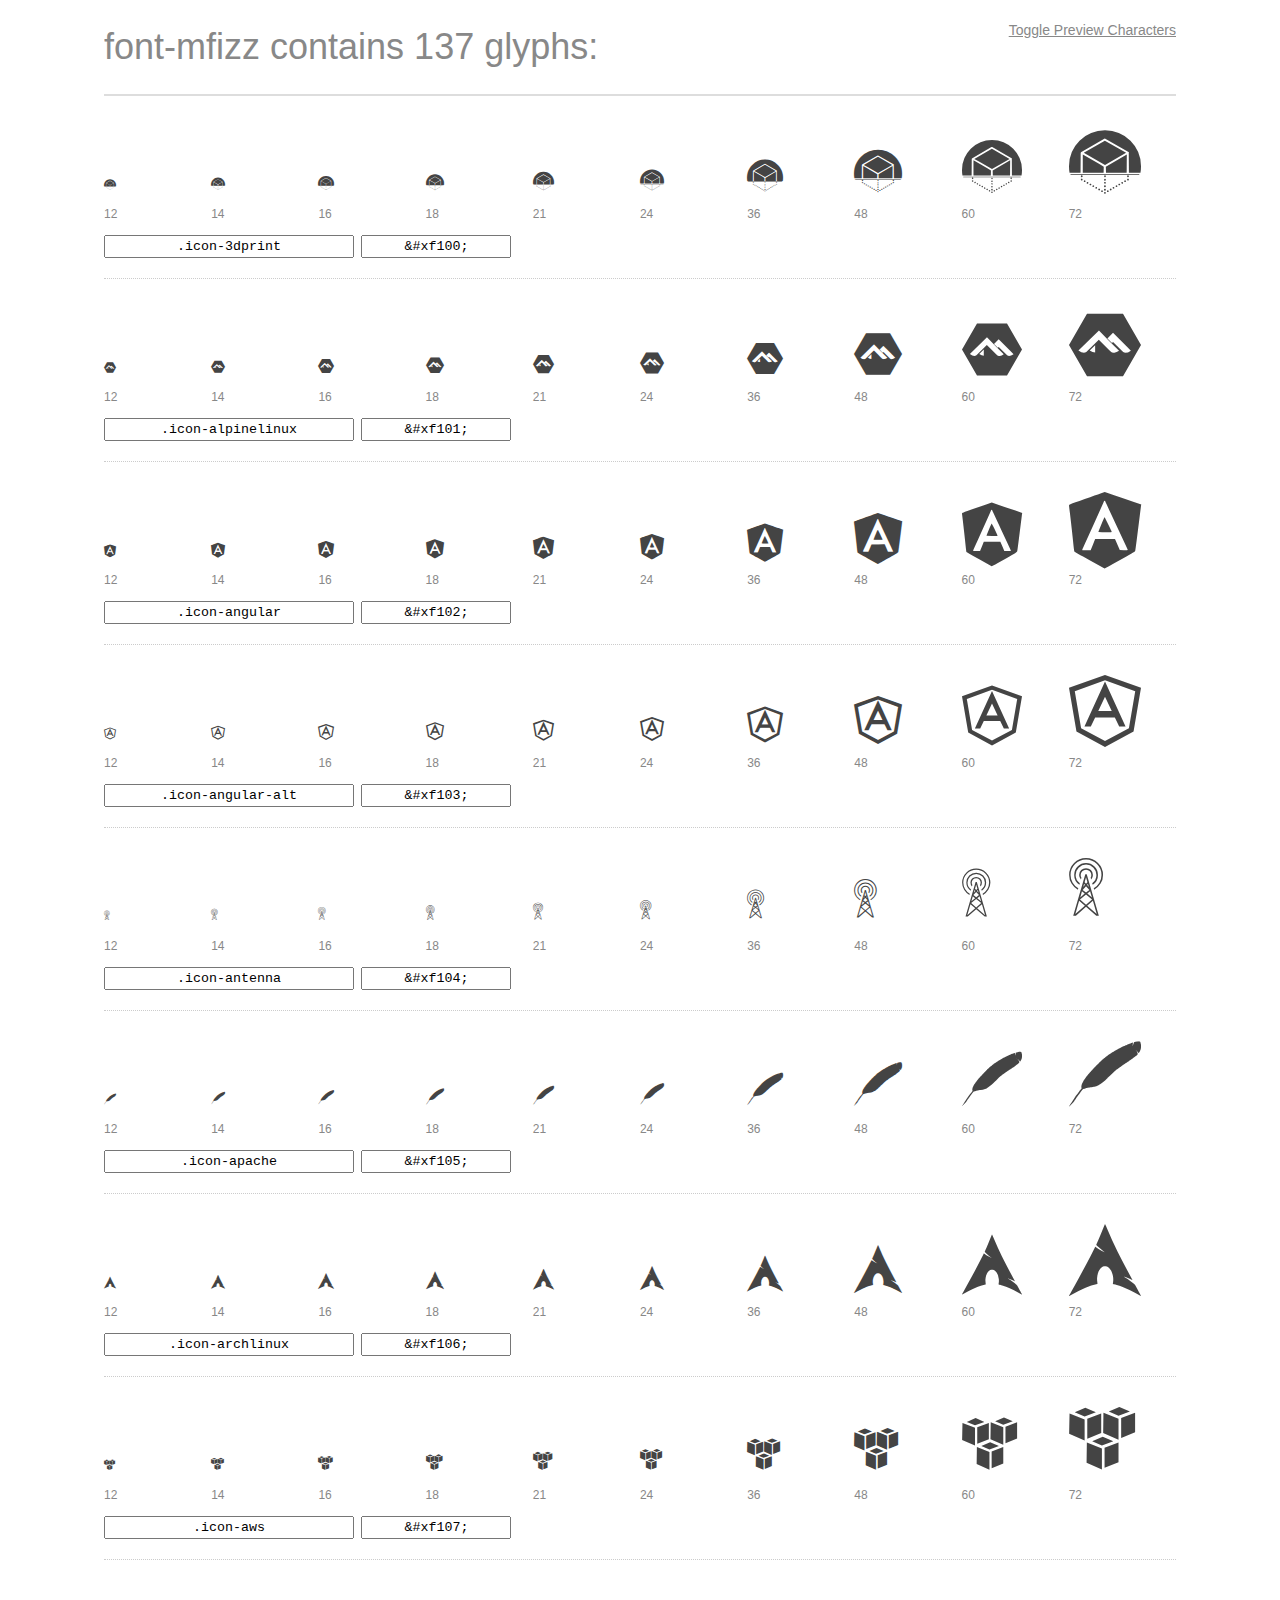
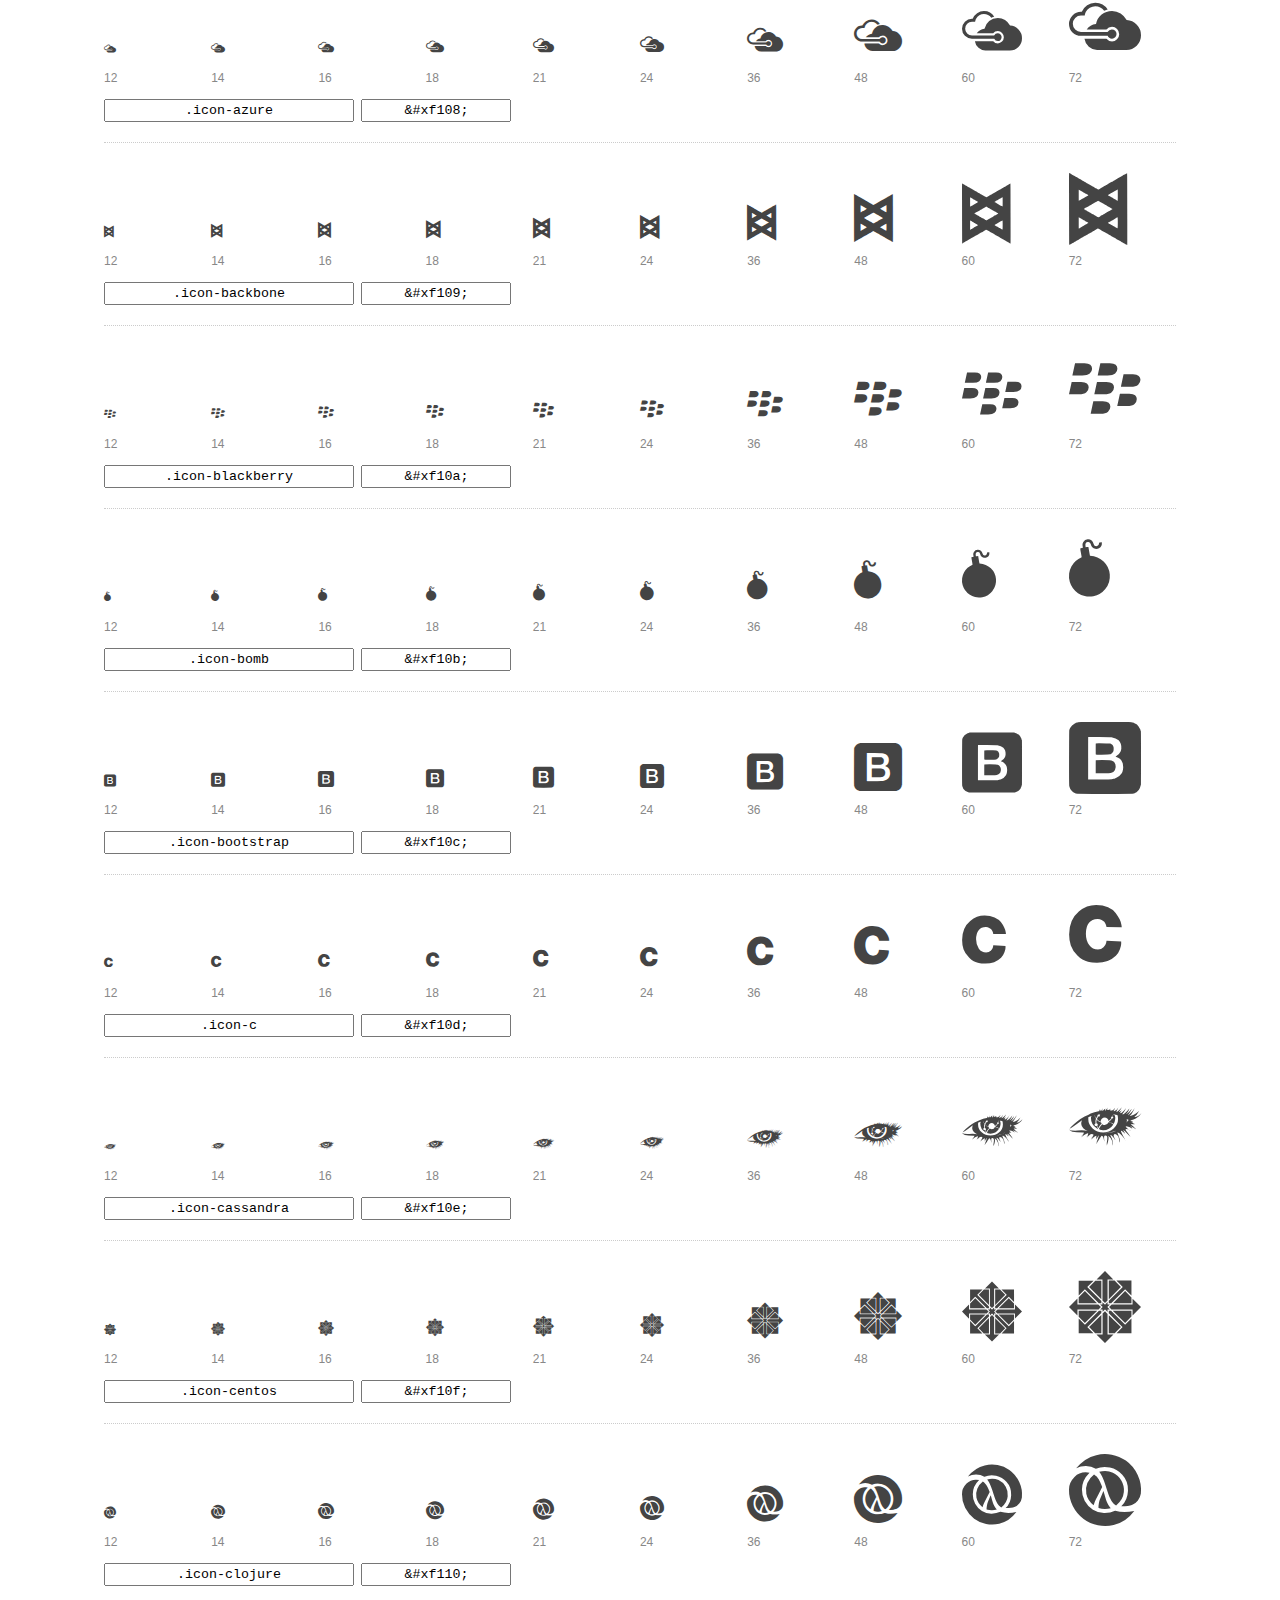
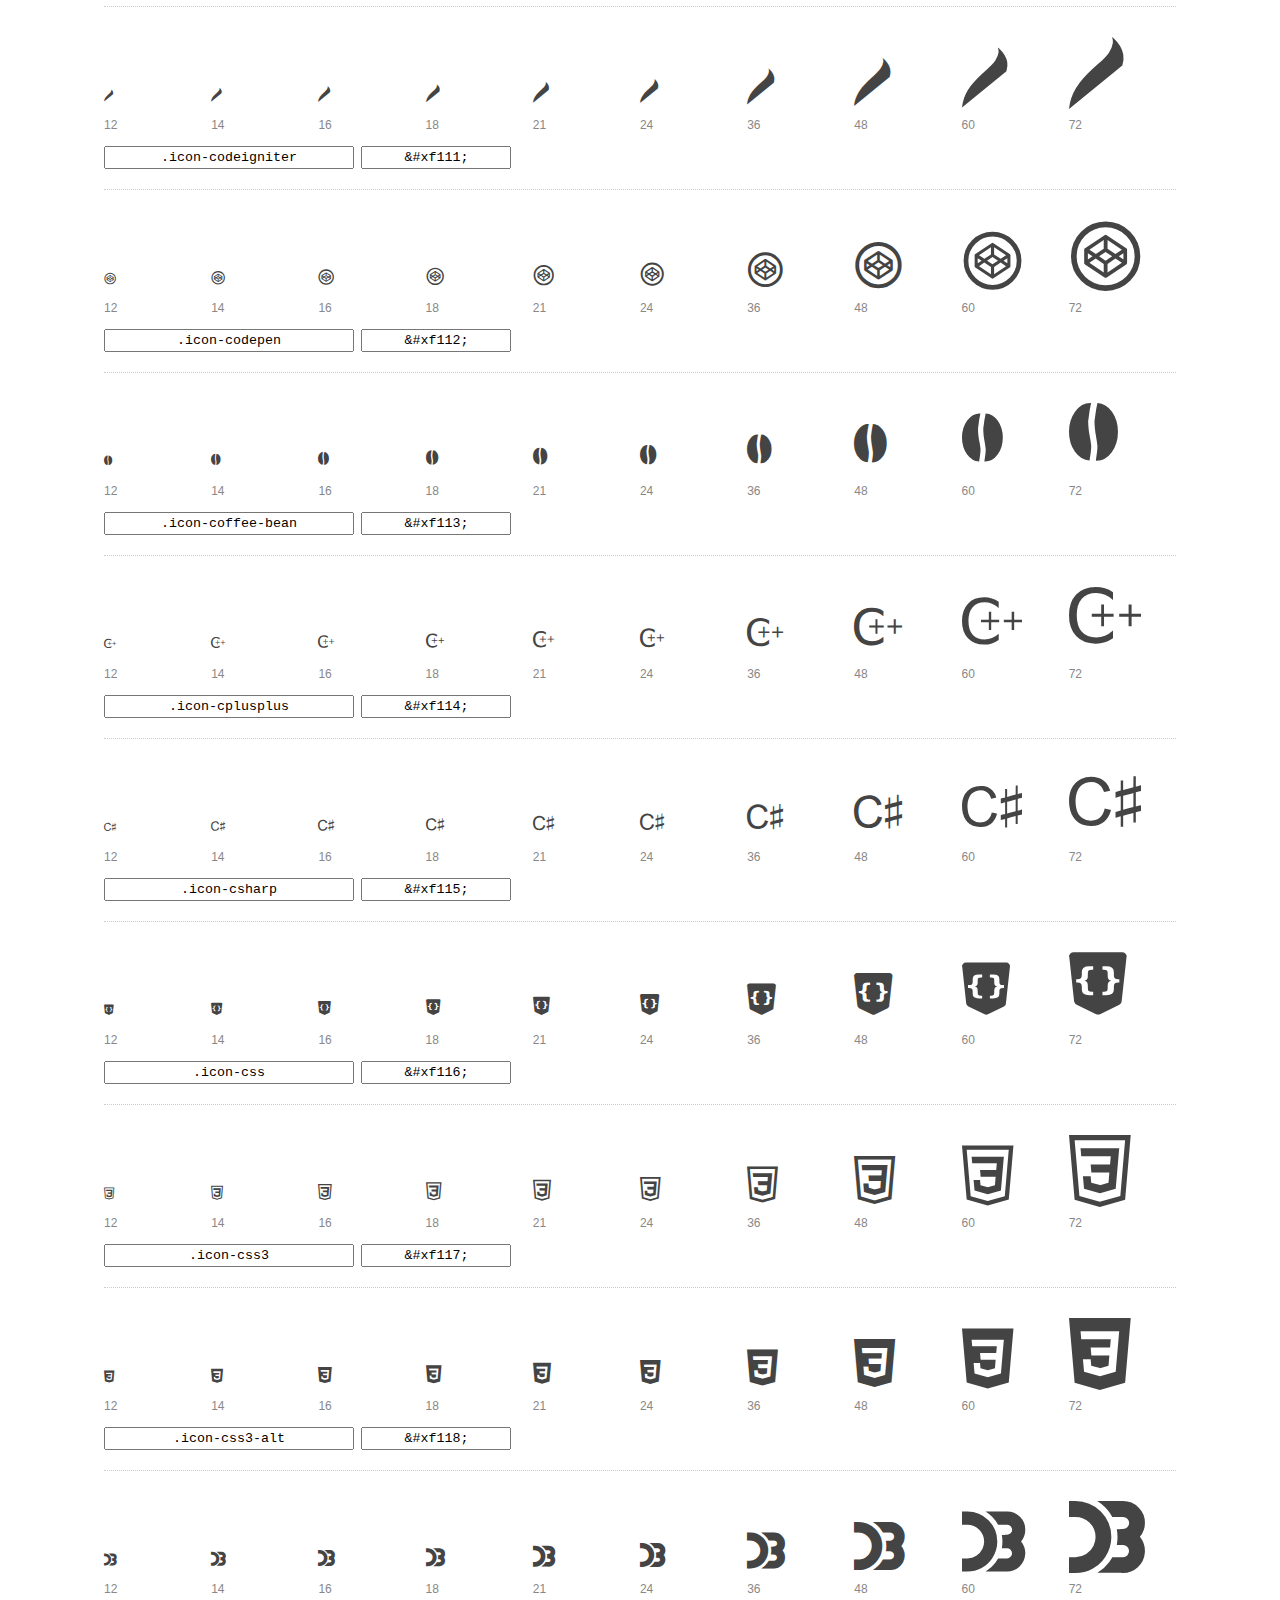
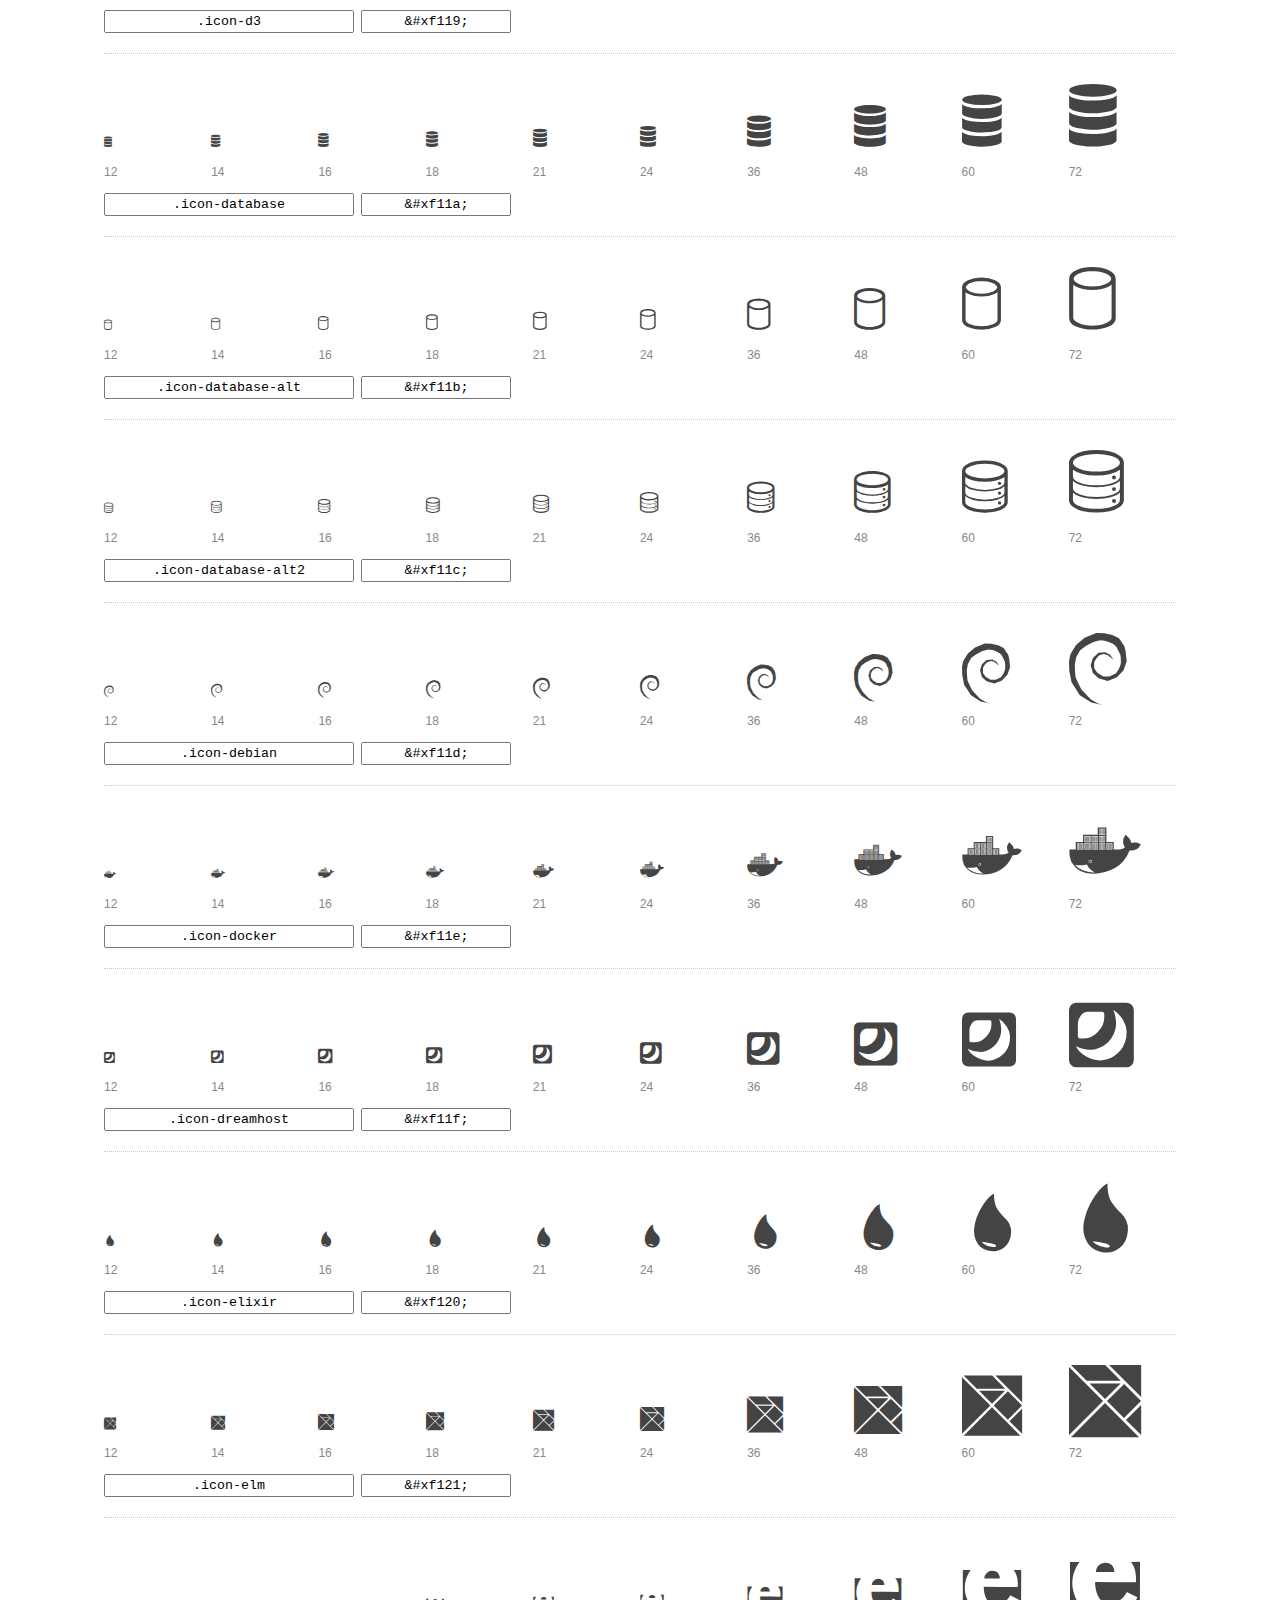
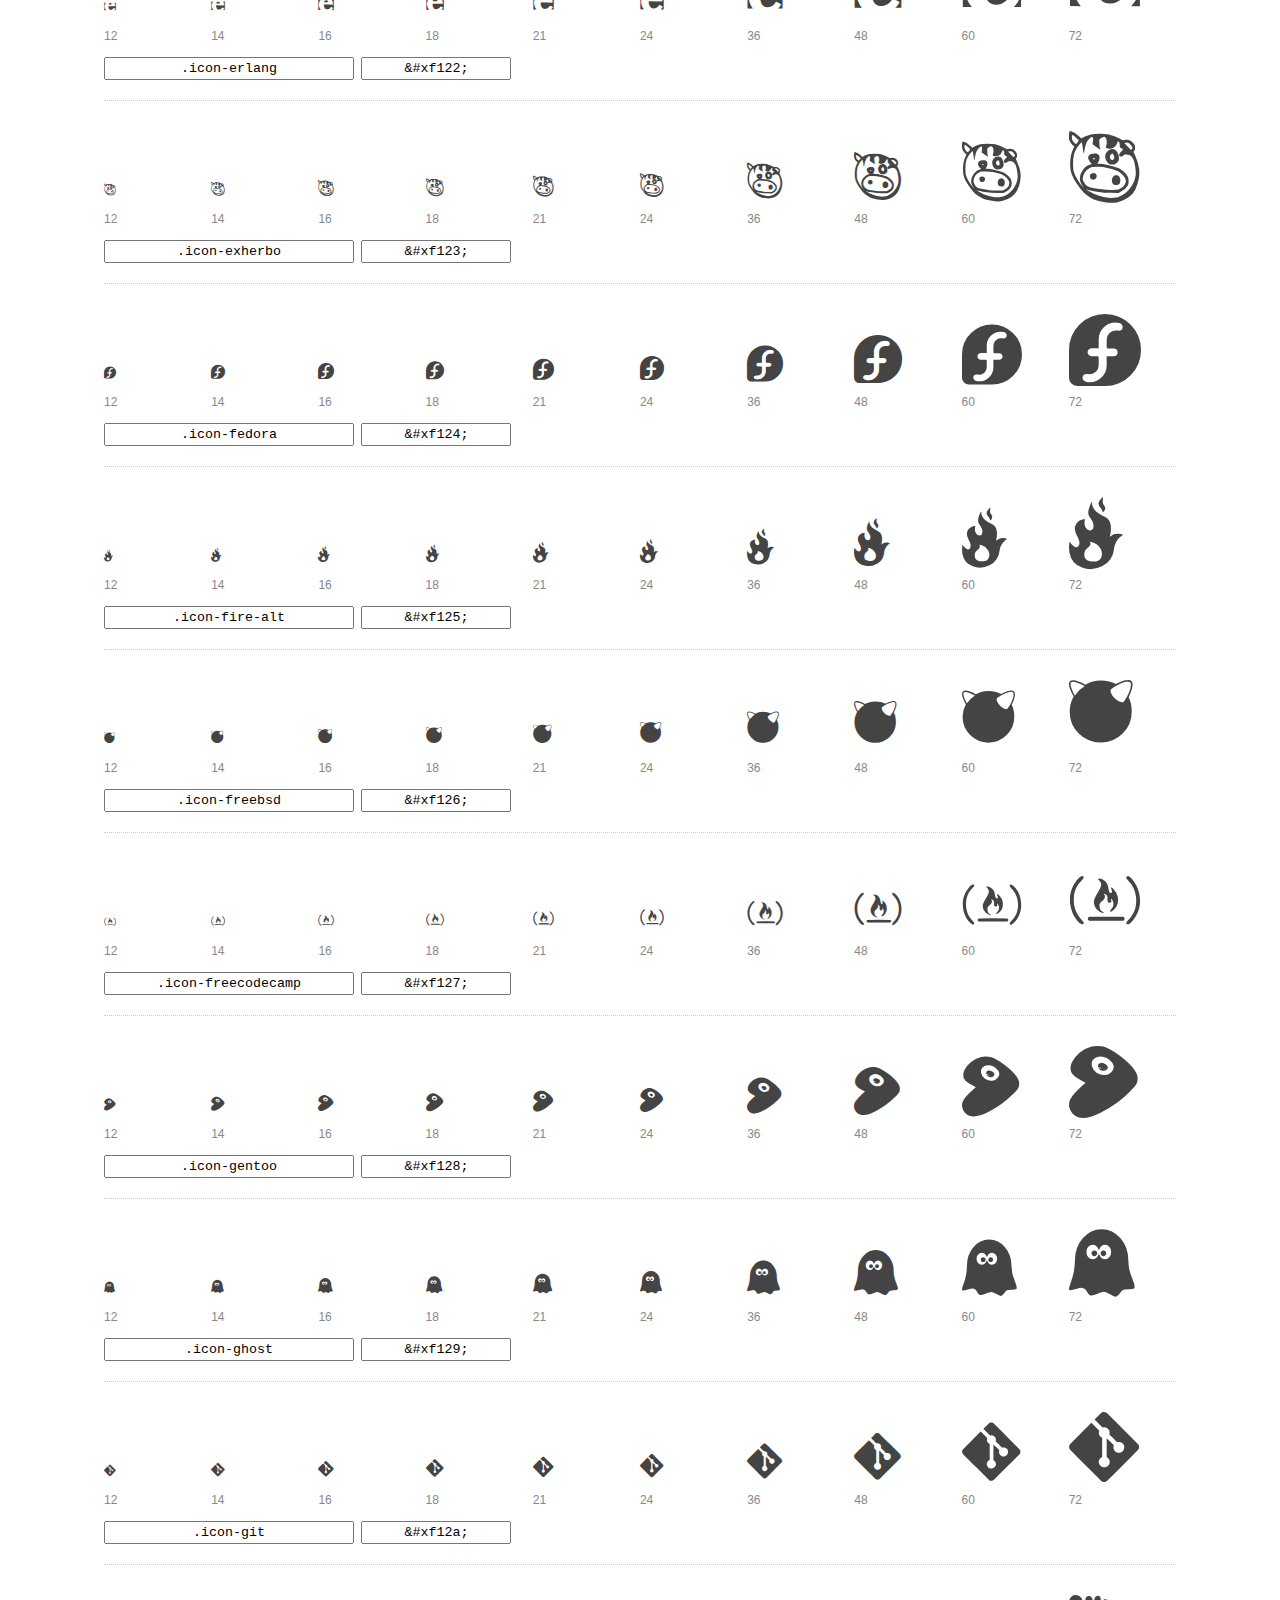
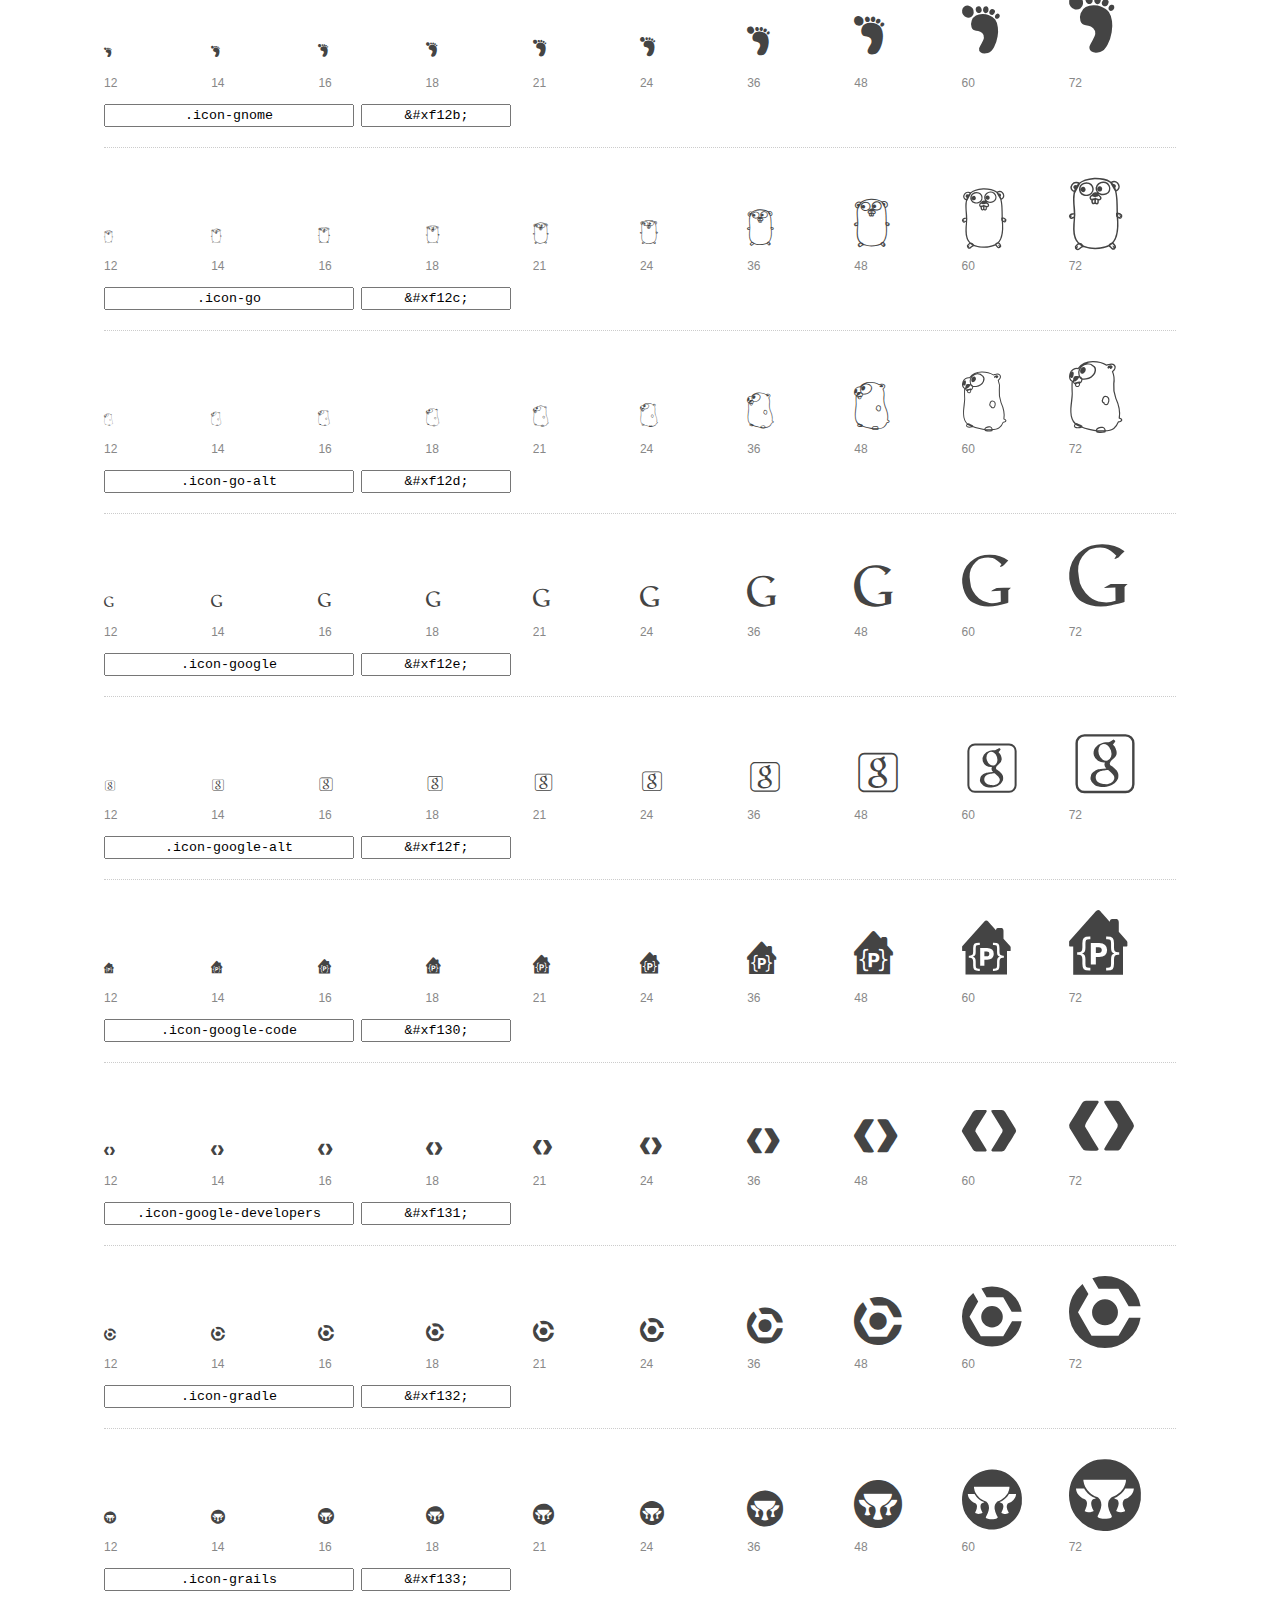
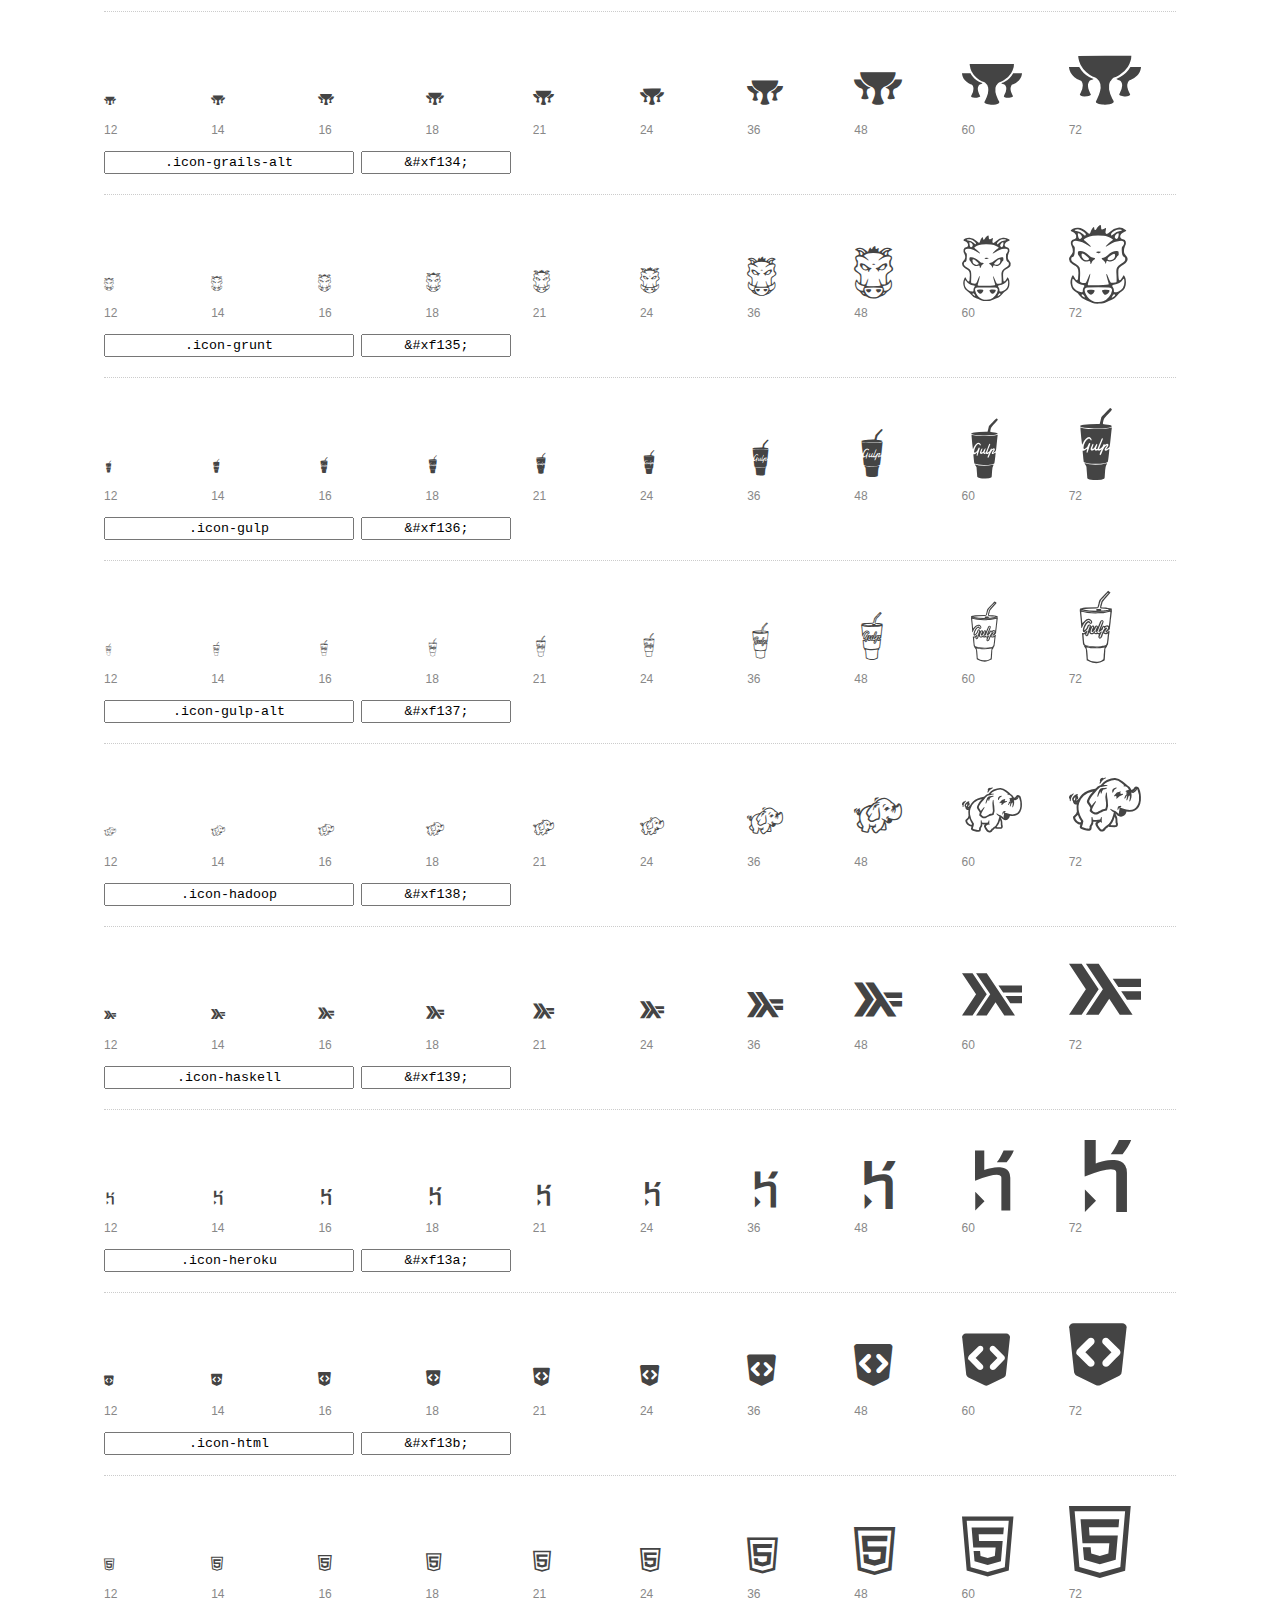
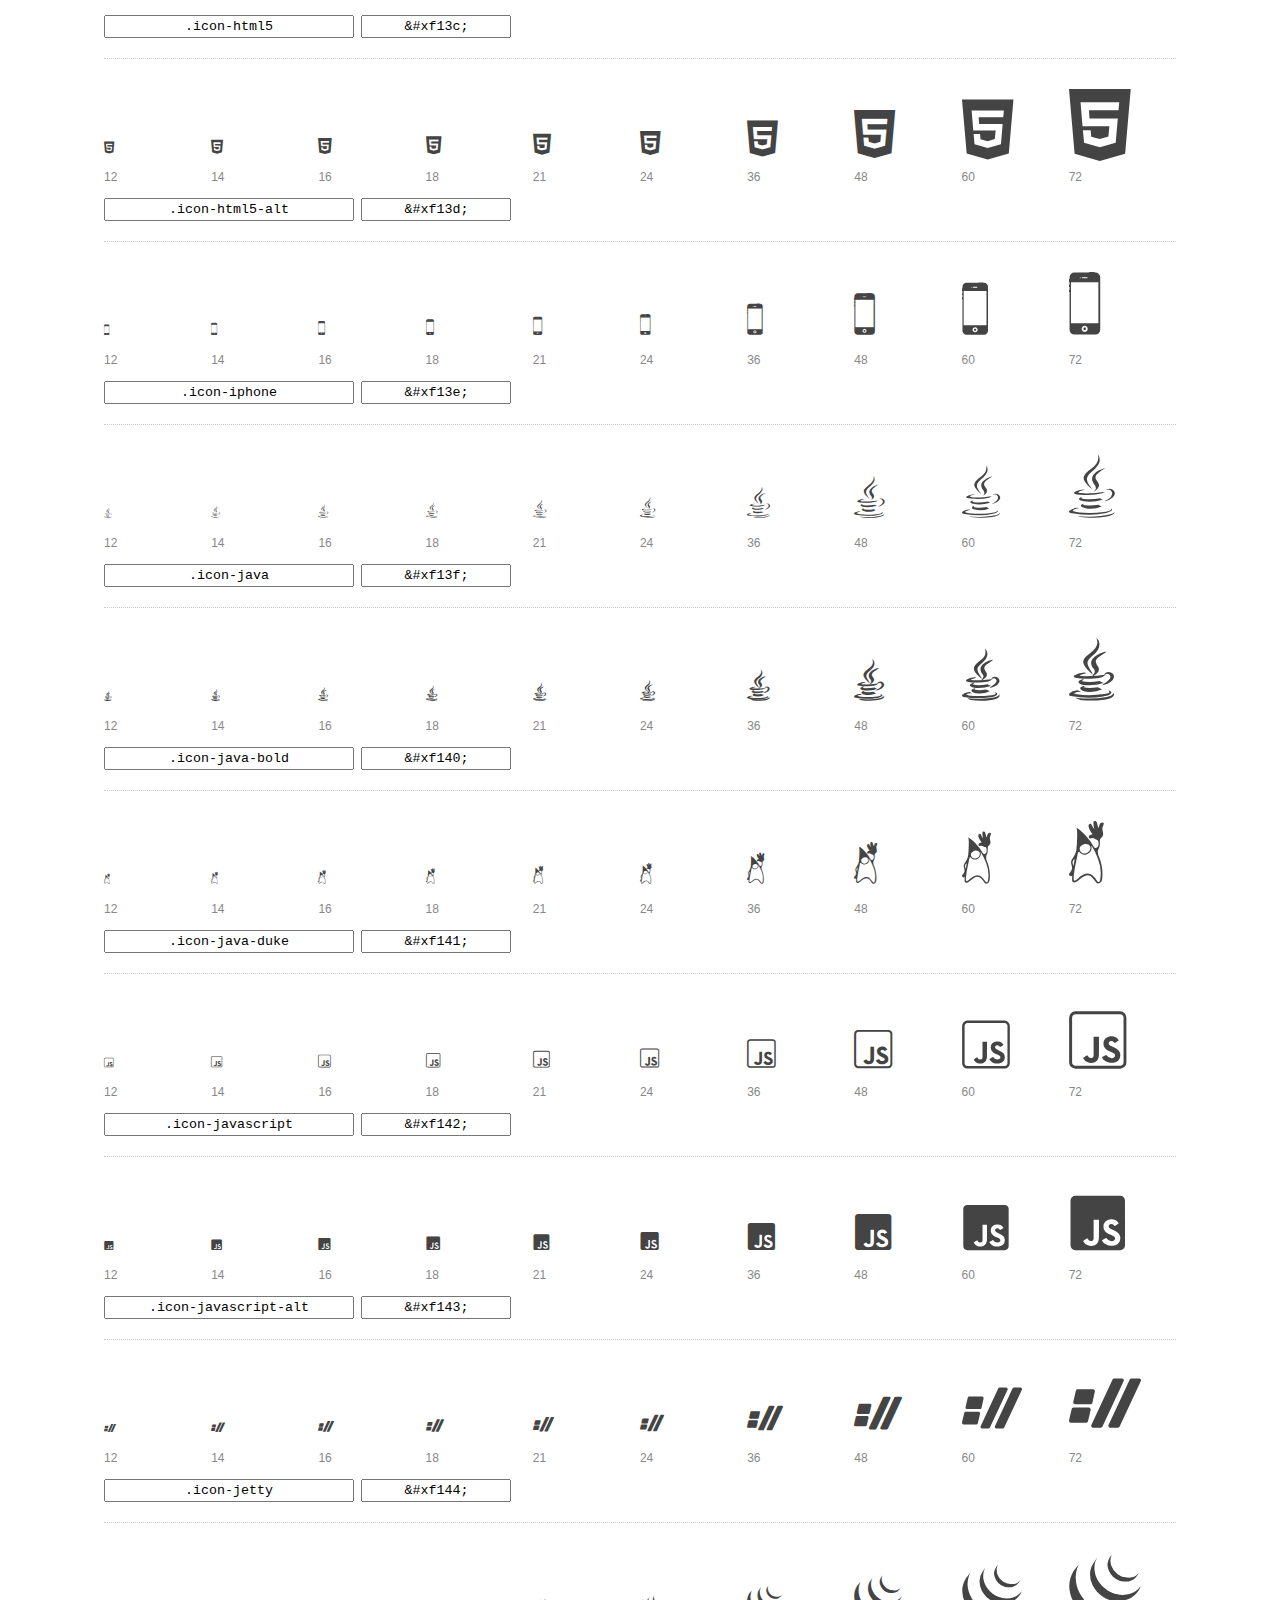
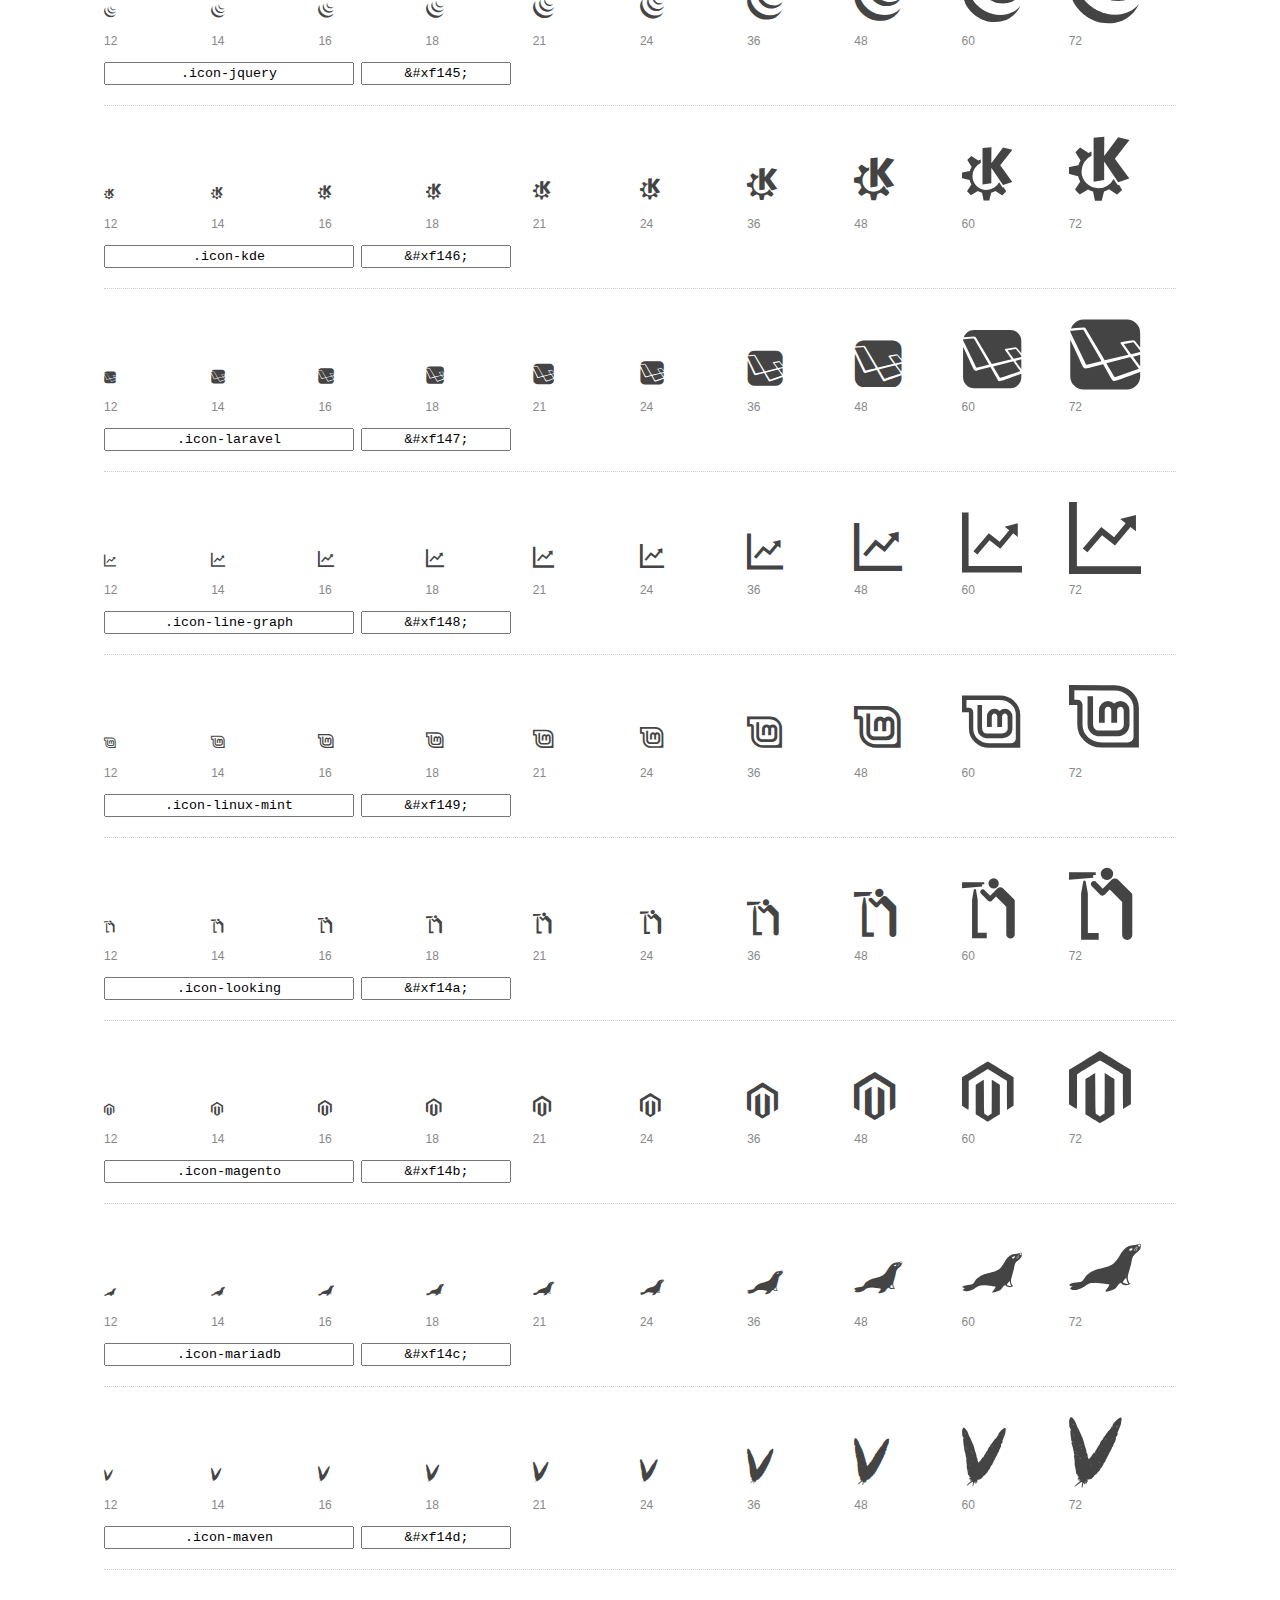
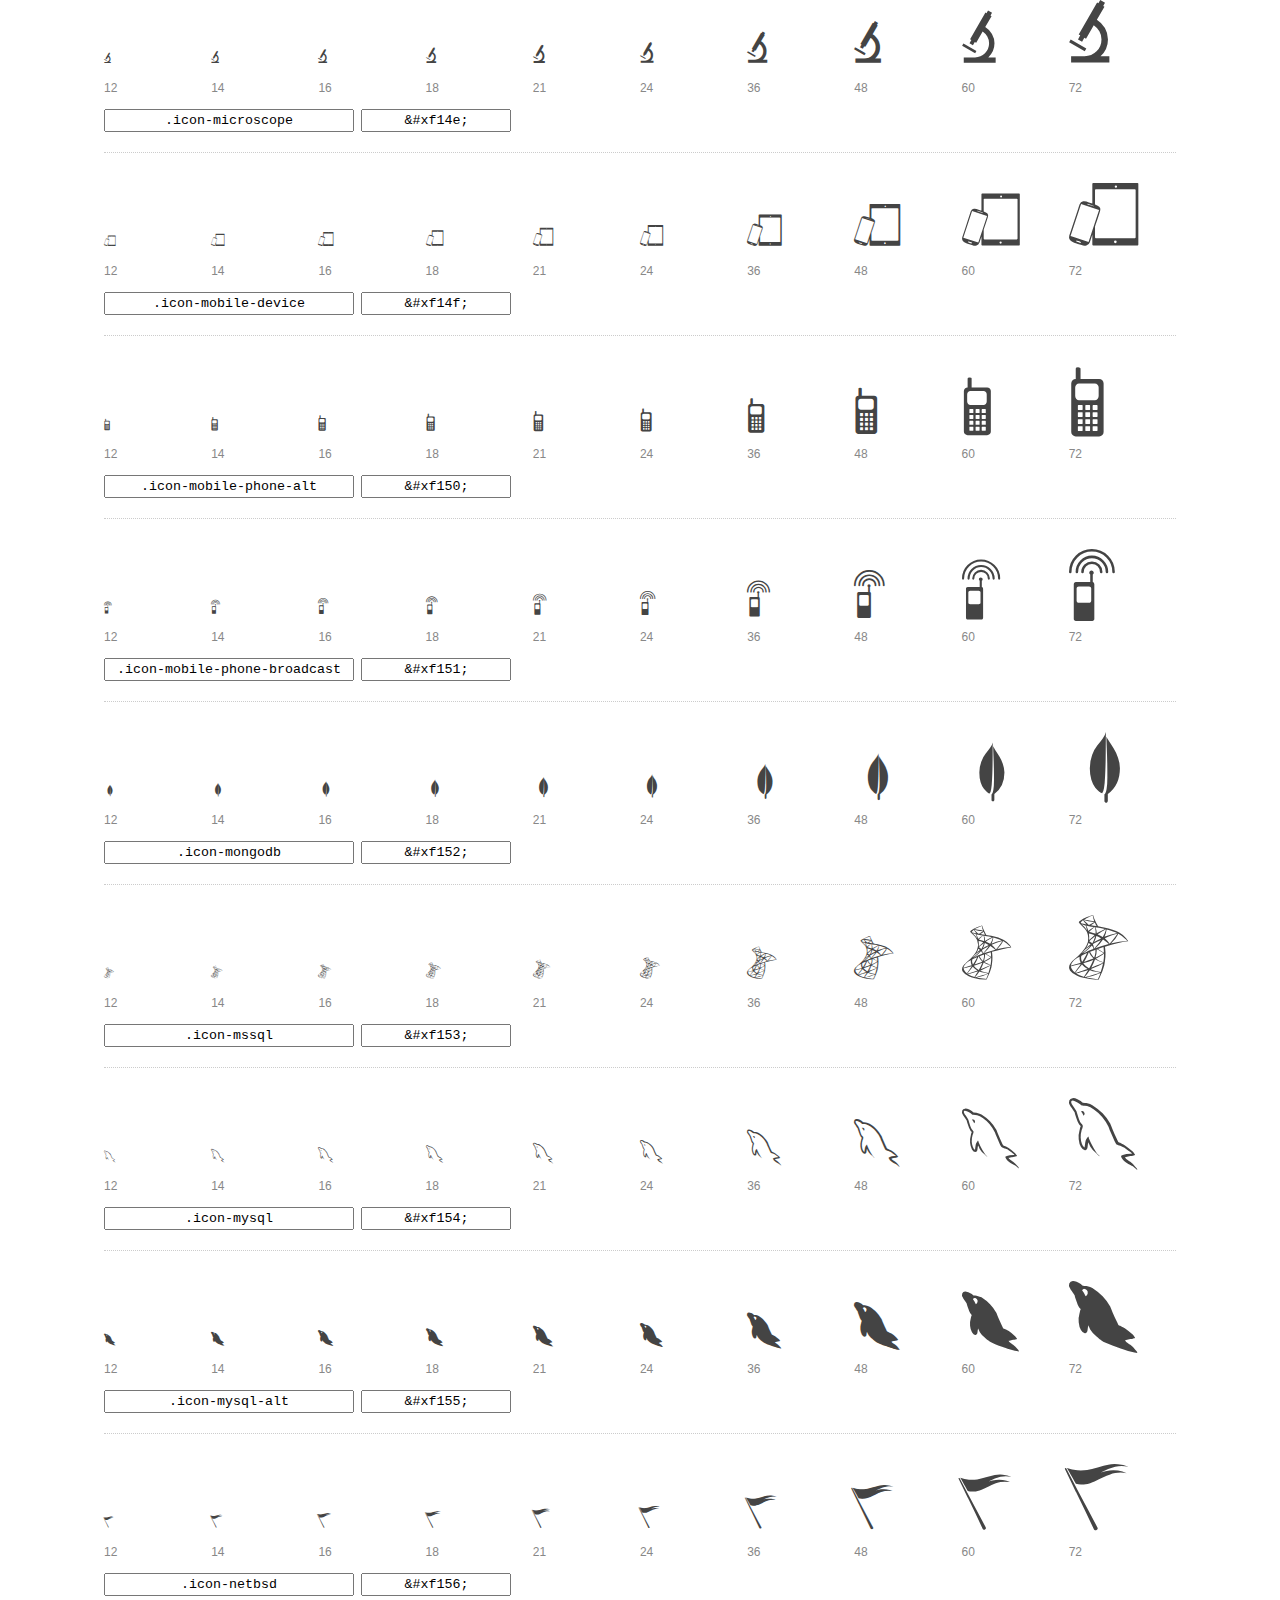
<file: assets/vendor/font-mfizz-master/dist/preview.html>
<!DOCTYPE html>
<html>
  <head>
    <title>font-mfizz glyphs preview</title>

    <style>
      /* Page Styles */

      * {
        -moz-box-sizing: border-box;
        -webkit-box-sizing: border-box;
        box-sizing: border-box;
        margin: 0;
        padding: 0;
      }

      body {
        background: #fff;
        color: #444;
        font: 16px/1.5 "Helvetica Neue", Helvetica, Arial, sans-serif;
      }

      a,
      a:visited {
        color: #888;
        text-decoration: underline;
      }
      a:hover,
      a:focus { color: #000; }

      header {
        border-bottom: 2px solid #ddd;
        margin-bottom: 20px;
        overflow: hidden;
        padding: 20px 0;
      }

      header h1 {
        color: #888;
        float: left;
        font-size: 36px;
        font-weight: 300;
      }

      header a {
        float: right;
        font-size: 14px;
      }

      .container {
        margin: 0 auto;
        max-width: 1200px;
        min-width: 960px;
        padding: 0 40px;
        width: 90%;
      }

      .glyph {
        border-bottom: 1px dotted #ccc;
        padding: 10px 0 20px;
        margin-bottom: 20px;
      }

      .preview-glyphs { vertical-align: bottom; }

      .preview-scale {
        color: #888;
        font-size: 12px;
        margin-top: 5px;
      }

      .step {
        display: inline-block;
        line-height: 1;
        position: relative;
        width: 10%;
      }

      .step .letters,
      .step i {
        -webkit-transition: opacity .3s;
        -moz-transition: opacity .3s;
        -ms-transition: opacity .3s;
        -o-transition: opacity .3s;
        transition: opacity .3s;
      }

      .step:hover .letters { opacity: 1; }
      .step:hover i { opacity: .3; }

      .letters {
        opacity: .3;
        position: absolute;
      }

      .characters-off .letters { display: none; }
      .characters-off .step:hover i { opacity: 1; }

      
      .size-12 { font-size: 12px; }
      
      .size-14 { font-size: 14px; }
      
      .size-16 { font-size: 16px; }
      
      .size-18 { font-size: 18px; }
      
      .size-21 { font-size: 21px; }
      
      .size-24 { font-size: 24px; }
      
      .size-36 { font-size: 36px; }
      
      .size-48 { font-size: 48px; }
      
      .size-60 { font-size: 60px; }
      
      .size-72 { font-size: 72px; }
      

      .usage { margin-top: 10px; }

      .usage input {
        font-family: monospace;
        margin-right: 3px;
        padding: 2px 5px;
        text-align: center;
      }

      .usage .point { width: 150px; }

      .usage .class { width: 250px; }

      footer {
        color: #888;
        font-size: 12px;
        padding: 20px 0;
      }

      /* Icon Font: font-mfizz */

      @font-face {
  font-family: "font-mfizz";
  src: url("./font-mfizz.eot");
  src: url("./font-mfizz.eot?#iefix") format("embedded-opentype"),
       url("./font-mfizz.woff") format("woff"),
       url("./font-mfizz.ttf") format("truetype"),
       url("./font-mfizz.svg#font-mfizz") format("svg");
  font-weight: normal;
  font-style: normal;
}

@media screen and (-webkit-min-device-pixel-ratio:0) {
  @font-face {
    font-family: "font-mfizz";
    src: url("./font-mfizz.svg#font-mfizz") format("svg");
  }
}

      [data-icon]:before { content: attr(data-icon); }

      [data-icon]:before,
      .icon-3dprint:before,
.icon-alpinelinux:before,
.icon-angular:before,
.icon-angular-alt:before,
.icon-antenna:before,
.icon-apache:before,
.icon-archlinux:before,
.icon-aws:before,
.icon-azure:before,
.icon-backbone:before,
.icon-blackberry:before,
.icon-bomb:before,
.icon-bootstrap:before,
.icon-c:before,
.icon-cassandra:before,
.icon-centos:before,
.icon-clojure:before,
.icon-codeigniter:before,
.icon-codepen:before,
.icon-coffee-bean:before,
.icon-cplusplus:before,
.icon-csharp:before,
.icon-css:before,
.icon-css3:before,
.icon-css3-alt:before,
.icon-d3:before,
.icon-database:before,
.icon-database-alt:before,
.icon-database-alt2:before,
.icon-debian:before,
.icon-docker:before,
.icon-dreamhost:before,
.icon-elixir:before,
.icon-elm:before,
.icon-erlang:before,
.icon-exherbo:before,
.icon-fedora:before,
.icon-fire-alt:before,
.icon-freebsd:before,
.icon-freecodecamp:before,
.icon-gentoo:before,
.icon-ghost:before,
.icon-git:before,
.icon-gnome:before,
.icon-go:before,
.icon-go-alt:before,
.icon-google:before,
.icon-google-alt:before,
.icon-google-code:before,
.icon-google-developers:before,
.icon-gradle:before,
.icon-grails:before,
.icon-grails-alt:before,
.icon-grunt:before,
.icon-gulp:before,
.icon-gulp-alt:before,
.icon-hadoop:before,
.icon-haskell:before,
.icon-heroku:before,
.icon-html:before,
.icon-html5:before,
.icon-html5-alt:before,
.icon-iphone:before,
.icon-java:before,
.icon-java-bold:before,
.icon-java-duke:before,
.icon-javascript:before,
.icon-javascript-alt:before,
.icon-jetty:before,
.icon-jquery:before,
.icon-kde:before,
.icon-laravel:before,
.icon-line-graph:before,
.icon-linux-mint:before,
.icon-looking:before,
.icon-magento:before,
.icon-mariadb:before,
.icon-maven:before,
.icon-microscope:before,
.icon-mobile-device:before,
.icon-mobile-phone-alt:before,
.icon-mobile-phone-broadcast:before,
.icon-mongodb:before,
.icon-mssql:before,
.icon-mysql:before,
.icon-mysql-alt:before,
.icon-netbsd:before,
.icon-nginx:before,
.icon-nginx-alt:before,
.icon-nginx-alt2:before,
.icon-nodejs:before,
.icon-npm:before,
.icon-objc:before,
.icon-openshift:before,
.icon-oracle:before,
.icon-oracle-alt:before,
.icon-osx:before,
.icon-perl:before,
.icon-phone-alt:before,
.icon-phone-gap:before,
.icon-phone-retro:before,
.icon-php:before,
.icon-php-alt:before,
.icon-playframework:before,
.icon-playframework-alt:before,
.icon-plone:before,
.icon-postgres:before,
.icon-postgres-alt:before,
.icon-python:before,
.icon-raspberrypi:before,
.icon-reactjs:before,
.icon-redhat:before,
.icon-redis:before,
.icon-ruby:before,
.icon-ruby-on-rails:before,
.icon-ruby-on-rails-alt:before,
.icon-rust:before,
.icon-sass:before,
.icon-satellite:before,
.icon-scala:before,
.icon-scala-alt:before,
.icon-script:before,
.icon-script-alt:before,
.icon-shell:before,
.icon-sitefinity:before,
.icon-solaris:before,
.icon-splatter:before,
.icon-spring:before,
.icon-suse:before,
.icon-svg:before,
.icon-symfony:before,
.icon-tomcat:before,
.icon-ubuntu:before,
.icon-unity:before,
.icon-wireless:before,
.icon-wordpress:before,
.icon-x11:before {
        display: inline-block;
  font-family: "font-mfizz";
  font-style: normal;
  font-weight: normal;
  font-variant: normal;
  line-height: 1;
  text-decoration: inherit;
  text-rendering: optimizeLegibility;
  text-transform: none;
  -moz-osx-font-smoothing: grayscale;
  -webkit-font-smoothing: antialiased;
  font-smoothing: antialiased;
      }

      .icon-3dprint:before { content: "\f100"; }
.icon-alpinelinux:before { content: "\f101"; }
.icon-angular:before { content: "\f102"; }
.icon-angular-alt:before { content: "\f103"; }
.icon-antenna:before { content: "\f104"; }
.icon-apache:before { content: "\f105"; }
.icon-archlinux:before { content: "\f106"; }
.icon-aws:before { content: "\f107"; }
.icon-azure:before { content: "\f108"; }
.icon-backbone:before { content: "\f109"; }
.icon-blackberry:before { content: "\f10a"; }
.icon-bomb:before { content: "\f10b"; }
.icon-bootstrap:before { content: "\f10c"; }
.icon-c:before { content: "\f10d"; }
.icon-cassandra:before { content: "\f10e"; }
.icon-centos:before { content: "\f10f"; }
.icon-clojure:before { content: "\f110"; }
.icon-codeigniter:before { content: "\f111"; }
.icon-codepen:before { content: "\f112"; }
.icon-coffee-bean:before { content: "\f113"; }
.icon-cplusplus:before { content: "\f114"; }
.icon-csharp:before { content: "\f115"; }
.icon-css:before { content: "\f116"; }
.icon-css3:before { content: "\f117"; }
.icon-css3-alt:before { content: "\f118"; }
.icon-d3:before { content: "\f119"; }
.icon-database:before { content: "\f11a"; }
.icon-database-alt:before { content: "\f11b"; }
.icon-database-alt2:before { content: "\f11c"; }
.icon-debian:before { content: "\f11d"; }
.icon-docker:before { content: "\f11e"; }
.icon-dreamhost:before { content: "\f11f"; }
.icon-elixir:before { content: "\f120"; }
.icon-elm:before { content: "\f121"; }
.icon-erlang:before { content: "\f122"; }
.icon-exherbo:before { content: "\f123"; }
.icon-fedora:before { content: "\f124"; }
.icon-fire-alt:before { content: "\f125"; }
.icon-freebsd:before { content: "\f126"; }
.icon-freecodecamp:before { content: "\f127"; }
.icon-gentoo:before { content: "\f128"; }
.icon-ghost:before { content: "\f129"; }
.icon-git:before { content: "\f12a"; }
.icon-gnome:before { content: "\f12b"; }
.icon-go:before { content: "\f12c"; }
.icon-go-alt:before { content: "\f12d"; }
.icon-google:before { content: "\f12e"; }
.icon-google-alt:before { content: "\f12f"; }
.icon-google-code:before { content: "\f130"; }
.icon-google-developers:before { content: "\f131"; }
.icon-gradle:before { content: "\f132"; }
.icon-grails:before { content: "\f133"; }
.icon-grails-alt:before { content: "\f134"; }
.icon-grunt:before { content: "\f135"; }
.icon-gulp:before { content: "\f136"; }
.icon-gulp-alt:before { content: "\f137"; }
.icon-hadoop:before { content: "\f138"; }
.icon-haskell:before { content: "\f139"; }
.icon-heroku:before { content: "\f13a"; }
.icon-html:before { content: "\f13b"; }
.icon-html5:before { content: "\f13c"; }
.icon-html5-alt:before { content: "\f13d"; }
.icon-iphone:before { content: "\f13e"; }
.icon-java:before { content: "\f13f"; }
.icon-java-bold:before { content: "\f140"; }
.icon-java-duke:before { content: "\f141"; }
.icon-javascript:before { content: "\f142"; }
.icon-javascript-alt:before { content: "\f143"; }
.icon-jetty:before { content: "\f144"; }
.icon-jquery:before { content: "\f145"; }
.icon-kde:before { content: "\f146"; }
.icon-laravel:before { content: "\f147"; }
.icon-line-graph:before { content: "\f148"; }
.icon-linux-mint:before { content: "\f149"; }
.icon-looking:before { content: "\f14a"; }
.icon-magento:before { content: "\f14b"; }
.icon-mariadb:before { content: "\f14c"; }
.icon-maven:before { content: "\f14d"; }
.icon-microscope:before { content: "\f14e"; }
.icon-mobile-device:before { content: "\f14f"; }
.icon-mobile-phone-alt:before { content: "\f150"; }
.icon-mobile-phone-broadcast:before { content: "\f151"; }
.icon-mongodb:before { content: "\f152"; }
.icon-mssql:before { content: "\f153"; }
.icon-mysql:before { content: "\f154"; }
.icon-mysql-alt:before { content: "\f155"; }
.icon-netbsd:before { content: "\f156"; }
.icon-nginx:before { content: "\f157"; }
.icon-nginx-alt:before { content: "\f158"; }
.icon-nginx-alt2:before { content: "\f159"; }
.icon-nodejs:before { content: "\f15a"; }
.icon-npm:before { content: "\f15b"; }
.icon-objc:before { content: "\f15c"; }
.icon-openshift:before { content: "\f15d"; }
.icon-oracle:before { content: "\f15e"; }
.icon-oracle-alt:before { content: "\f15f"; }
.icon-osx:before { content: "\f160"; }
.icon-perl:before { content: "\f161"; }
.icon-phone-alt:before { content: "\f162"; }
.icon-phone-gap:before { content: "\f163"; }
.icon-phone-retro:before { content: "\f164"; }
.icon-php:before { content: "\f165"; }
.icon-php-alt:before { content: "\f166"; }
.icon-playframework:before { content: "\f167"; }
.icon-playframework-alt:before { content: "\f168"; }
.icon-plone:before { content: "\f169"; }
.icon-postgres:before { content: "\f16a"; }
.icon-postgres-alt:before { content: "\f16b"; }
.icon-python:before { content: "\f16c"; }
.icon-raspberrypi:before { content: "\f16d"; }
.icon-reactjs:before { content: "\f16e"; }
.icon-redhat:before { content: "\f16f"; }
.icon-redis:before { content: "\f170"; }
.icon-ruby:before { content: "\f171"; }
.icon-ruby-on-rails:before { content: "\f172"; }
.icon-ruby-on-rails-alt:before { content: "\f173"; }
.icon-rust:before { content: "\f174"; }
.icon-sass:before { content: "\f175"; }
.icon-satellite:before { content: "\f176"; }
.icon-scala:before { content: "\f177"; }
.icon-scala-alt:before { content: "\f178"; }
.icon-script:before { content: "\f179"; }
.icon-script-alt:before { content: "\f17a"; }
.icon-shell:before { content: "\f17b"; }
.icon-sitefinity:before { content: "\f17c"; }
.icon-solaris:before { content: "\f17d"; }
.icon-splatter:before { content: "\f17e"; }
.icon-spring:before { content: "\f17f"; }
.icon-suse:before { content: "\f180"; }
.icon-svg:before { content: "\f181"; }
.icon-symfony:before { content: "\f182"; }
.icon-tomcat:before { content: "\f183"; }
.icon-ubuntu:before { content: "\f184"; }
.icon-unity:before { content: "\f185"; }
.icon-wireless:before { content: "\f186"; }
.icon-wordpress:before { content: "\f187"; }
.icon-x11:before { content: "\f188"; }
    </style>

    <!--[if lte IE 8]><script src="http://html5shiv.googlecode.com/svn/trunk/html5.js"></script><![endif]-->

    <script>
      function toggleCharacters() {
        var body = document.getElementsByTagName('body')[0];
        body.className = body.className === 'characters-off' ? '' : 'characters-off';
      }
    </script>
  </head>

  <body class="characters-off">
    <div id="page" class="container">
      <header>
        <h1>font-mfizz contains 137 glyphs:</h1>
        <a onclick="toggleCharacters(); return false;" href="#">Toggle Preview Characters</a>
      </header>

      
      <div class="glyph">
        <div class="preview-glyphs">
          <span class="step size-12"><span class="letters">Pp</span><i id="icon-3dprint" class="icon-3dprint"></i></span><span class="step size-14"><span class="letters">Pp</span><i id="icon-3dprint" class="icon-3dprint"></i></span><span class="step size-16"><span class="letters">Pp</span><i id="icon-3dprint" class="icon-3dprint"></i></span><span class="step size-18"><span class="letters">Pp</span><i id="icon-3dprint" class="icon-3dprint"></i></span><span class="step size-21"><span class="letters">Pp</span><i id="icon-3dprint" class="icon-3dprint"></i></span><span class="step size-24"><span class="letters">Pp</span><i id="icon-3dprint" class="icon-3dprint"></i></span><span class="step size-36"><span class="letters">Pp</span><i id="icon-3dprint" class="icon-3dprint"></i></span><span class="step size-48"><span class="letters">Pp</span><i id="icon-3dprint" class="icon-3dprint"></i></span><span class="step size-60"><span class="letters">Pp</span><i id="icon-3dprint" class="icon-3dprint"></i></span><span class="step size-72"><span class="letters">Pp</span><i id="icon-3dprint" class="icon-3dprint"></i></span>
        </div>
        <div class="preview-scale">
          <span class="step">12</span><span class="step">14</span><span class="step">16</span><span class="step">18</span><span class="step">21</span><span class="step">24</span><span class="step">36</span><span class="step">48</span><span class="step">60</span><span class="step">72</span>
        </div>
        <div class="usage">
          <input class="class" type="text" readonly="readonly" onClick="this.select();" value=".icon-3dprint" />
          <input class="point" type="text" readonly="readonly" onClick="this.select();" value="&amp;#xf100;" />
        </div>
      </div>
      
      <div class="glyph">
        <div class="preview-glyphs">
          <span class="step size-12"><span class="letters">Pp</span><i id="icon-alpinelinux" class="icon-alpinelinux"></i></span><span class="step size-14"><span class="letters">Pp</span><i id="icon-alpinelinux" class="icon-alpinelinux"></i></span><span class="step size-16"><span class="letters">Pp</span><i id="icon-alpinelinux" class="icon-alpinelinux"></i></span><span class="step size-18"><span class="letters">Pp</span><i id="icon-alpinelinux" class="icon-alpinelinux"></i></span><span class="step size-21"><span class="letters">Pp</span><i id="icon-alpinelinux" class="icon-alpinelinux"></i></span><span class="step size-24"><span class="letters">Pp</span><i id="icon-alpinelinux" class="icon-alpinelinux"></i></span><span class="step size-36"><span class="letters">Pp</span><i id="icon-alpinelinux" class="icon-alpinelinux"></i></span><span class="step size-48"><span class="letters">Pp</span><i id="icon-alpinelinux" class="icon-alpinelinux"></i></span><span class="step size-60"><span class="letters">Pp</span><i id="icon-alpinelinux" class="icon-alpinelinux"></i></span><span class="step size-72"><span class="letters">Pp</span><i id="icon-alpinelinux" class="icon-alpinelinux"></i></span>
        </div>
        <div class="preview-scale">
          <span class="step">12</span><span class="step">14</span><span class="step">16</span><span class="step">18</span><span class="step">21</span><span class="step">24</span><span class="step">36</span><span class="step">48</span><span class="step">60</span><span class="step">72</span>
        </div>
        <div class="usage">
          <input class="class" type="text" readonly="readonly" onClick="this.select();" value=".icon-alpinelinux" />
          <input class="point" type="text" readonly="readonly" onClick="this.select();" value="&amp;#xf101;" />
        </div>
      </div>
      
      <div class="glyph">
        <div class="preview-glyphs">
          <span class="step size-12"><span class="letters">Pp</span><i id="icon-angular" class="icon-angular"></i></span><span class="step size-14"><span class="letters">Pp</span><i id="icon-angular" class="icon-angular"></i></span><span class="step size-16"><span class="letters">Pp</span><i id="icon-angular" class="icon-angular"></i></span><span class="step size-18"><span class="letters">Pp</span><i id="icon-angular" class="icon-angular"></i></span><span class="step size-21"><span class="letters">Pp</span><i id="icon-angular" class="icon-angular"></i></span><span class="step size-24"><span class="letters">Pp</span><i id="icon-angular" class="icon-angular"></i></span><span class="step size-36"><span class="letters">Pp</span><i id="icon-angular" class="icon-angular"></i></span><span class="step size-48"><span class="letters">Pp</span><i id="icon-angular" class="icon-angular"></i></span><span class="step size-60"><span class="letters">Pp</span><i id="icon-angular" class="icon-angular"></i></span><span class="step size-72"><span class="letters">Pp</span><i id="icon-angular" class="icon-angular"></i></span>
        </div>
        <div class="preview-scale">
          <span class="step">12</span><span class="step">14</span><span class="step">16</span><span class="step">18</span><span class="step">21</span><span class="step">24</span><span class="step">36</span><span class="step">48</span><span class="step">60</span><span class="step">72</span>
        </div>
        <div class="usage">
          <input class="class" type="text" readonly="readonly" onClick="this.select();" value=".icon-angular" />
          <input class="point" type="text" readonly="readonly" onClick="this.select();" value="&amp;#xf102;" />
        </div>
      </div>
      
      <div class="glyph">
        <div class="preview-glyphs">
          <span class="step size-12"><span class="letters">Pp</span><i id="icon-angular-alt" class="icon-angular-alt"></i></span><span class="step size-14"><span class="letters">Pp</span><i id="icon-angular-alt" class="icon-angular-alt"></i></span><span class="step size-16"><span class="letters">Pp</span><i id="icon-angular-alt" class="icon-angular-alt"></i></span><span class="step size-18"><span class="letters">Pp</span><i id="icon-angular-alt" class="icon-angular-alt"></i></span><span class="step size-21"><span class="letters">Pp</span><i id="icon-angular-alt" class="icon-angular-alt"></i></span><span class="step size-24"><span class="letters">Pp</span><i id="icon-angular-alt" class="icon-angular-alt"></i></span><span class="step size-36"><span class="letters">Pp</span><i id="icon-angular-alt" class="icon-angular-alt"></i></span><span class="step size-48"><span class="letters">Pp</span><i id="icon-angular-alt" class="icon-angular-alt"></i></span><span class="step size-60"><span class="letters">Pp</span><i id="icon-angular-alt" class="icon-angular-alt"></i></span><span class="step size-72"><span class="letters">Pp</span><i id="icon-angular-alt" class="icon-angular-alt"></i></span>
        </div>
        <div class="preview-scale">
          <span class="step">12</span><span class="step">14</span><span class="step">16</span><span class="step">18</span><span class="step">21</span><span class="step">24</span><span class="step">36</span><span class="step">48</span><span class="step">60</span><span class="step">72</span>
        </div>
        <div class="usage">
          <input class="class" type="text" readonly="readonly" onClick="this.select();" value=".icon-angular-alt" />
          <input class="point" type="text" readonly="readonly" onClick="this.select();" value="&amp;#xf103;" />
        </div>
      </div>
      
      <div class="glyph">
        <div class="preview-glyphs">
          <span class="step size-12"><span class="letters">Pp</span><i id="icon-antenna" class="icon-antenna"></i></span><span class="step size-14"><span class="letters">Pp</span><i id="icon-antenna" class="icon-antenna"></i></span><span class="step size-16"><span class="letters">Pp</span><i id="icon-antenna" class="icon-antenna"></i></span><span class="step size-18"><span class="letters">Pp</span><i id="icon-antenna" class="icon-antenna"></i></span><span class="step size-21"><span class="letters">Pp</span><i id="icon-antenna" class="icon-antenna"></i></span><span class="step size-24"><span class="letters">Pp</span><i id="icon-antenna" class="icon-antenna"></i></span><span class="step size-36"><span class="letters">Pp</span><i id="icon-antenna" class="icon-antenna"></i></span><span class="step size-48"><span class="letters">Pp</span><i id="icon-antenna" class="icon-antenna"></i></span><span class="step size-60"><span class="letters">Pp</span><i id="icon-antenna" class="icon-antenna"></i></span><span class="step size-72"><span class="letters">Pp</span><i id="icon-antenna" class="icon-antenna"></i></span>
        </div>
        <div class="preview-scale">
          <span class="step">12</span><span class="step">14</span><span class="step">16</span><span class="step">18</span><span class="step">21</span><span class="step">24</span><span class="step">36</span><span class="step">48</span><span class="step">60</span><span class="step">72</span>
        </div>
        <div class="usage">
          <input class="class" type="text" readonly="readonly" onClick="this.select();" value=".icon-antenna" />
          <input class="point" type="text" readonly="readonly" onClick="this.select();" value="&amp;#xf104;" />
        </div>
      </div>
      
      <div class="glyph">
        <div class="preview-glyphs">
          <span class="step size-12"><span class="letters">Pp</span><i id="icon-apache" class="icon-apache"></i></span><span class="step size-14"><span class="letters">Pp</span><i id="icon-apache" class="icon-apache"></i></span><span class="step size-16"><span class="letters">Pp</span><i id="icon-apache" class="icon-apache"></i></span><span class="step size-18"><span class="letters">Pp</span><i id="icon-apache" class="icon-apache"></i></span><span class="step size-21"><span class="letters">Pp</span><i id="icon-apache" class="icon-apache"></i></span><span class="step size-24"><span class="letters">Pp</span><i id="icon-apache" class="icon-apache"></i></span><span class="step size-36"><span class="letters">Pp</span><i id="icon-apache" class="icon-apache"></i></span><span class="step size-48"><span class="letters">Pp</span><i id="icon-apache" class="icon-apache"></i></span><span class="step size-60"><span class="letters">Pp</span><i id="icon-apache" class="icon-apache"></i></span><span class="step size-72"><span class="letters">Pp</span><i id="icon-apache" class="icon-apache"></i></span>
        </div>
        <div class="preview-scale">
          <span class="step">12</span><span class="step">14</span><span class="step">16</span><span class="step">18</span><span class="step">21</span><span class="step">24</span><span class="step">36</span><span class="step">48</span><span class="step">60</span><span class="step">72</span>
        </div>
        <div class="usage">
          <input class="class" type="text" readonly="readonly" onClick="this.select();" value=".icon-apache" />
          <input class="point" type="text" readonly="readonly" onClick="this.select();" value="&amp;#xf105;" />
        </div>
      </div>
      
      <div class="glyph">
        <div class="preview-glyphs">
          <span class="step size-12"><span class="letters">Pp</span><i id="icon-archlinux" class="icon-archlinux"></i></span><span class="step size-14"><span class="letters">Pp</span><i id="icon-archlinux" class="icon-archlinux"></i></span><span class="step size-16"><span class="letters">Pp</span><i id="icon-archlinux" class="icon-archlinux"></i></span><span class="step size-18"><span class="letters">Pp</span><i id="icon-archlinux" class="icon-archlinux"></i></span><span class="step size-21"><span class="letters">Pp</span><i id="icon-archlinux" class="icon-archlinux"></i></span><span class="step size-24"><span class="letters">Pp</span><i id="icon-archlinux" class="icon-archlinux"></i></span><span class="step size-36"><span class="letters">Pp</span><i id="icon-archlinux" class="icon-archlinux"></i></span><span class="step size-48"><span class="letters">Pp</span><i id="icon-archlinux" class="icon-archlinux"></i></span><span class="step size-60"><span class="letters">Pp</span><i id="icon-archlinux" class="icon-archlinux"></i></span><span class="step size-72"><span class="letters">Pp</span><i id="icon-archlinux" class="icon-archlinux"></i></span>
        </div>
        <div class="preview-scale">
          <span class="step">12</span><span class="step">14</span><span class="step">16</span><span class="step">18</span><span class="step">21</span><span class="step">24</span><span class="step">36</span><span class="step">48</span><span class="step">60</span><span class="step">72</span>
        </div>
        <div class="usage">
          <input class="class" type="text" readonly="readonly" onClick="this.select();" value=".icon-archlinux" />
          <input class="point" type="text" readonly="readonly" onClick="this.select();" value="&amp;#xf106;" />
        </div>
      </div>
      
      <div class="glyph">
        <div class="preview-glyphs">
          <span class="step size-12"><span class="letters">Pp</span><i id="icon-aws" class="icon-aws"></i></span><span class="step size-14"><span class="letters">Pp</span><i id="icon-aws" class="icon-aws"></i></span><span class="step size-16"><span class="letters">Pp</span><i id="icon-aws" class="icon-aws"></i></span><span class="step size-18"><span class="letters">Pp</span><i id="icon-aws" class="icon-aws"></i></span><span class="step size-21"><span class="letters">Pp</span><i id="icon-aws" class="icon-aws"></i></span><span class="step size-24"><span class="letters">Pp</span><i id="icon-aws" class="icon-aws"></i></span><span class="step size-36"><span class="letters">Pp</span><i id="icon-aws" class="icon-aws"></i></span><span class="step size-48"><span class="letters">Pp</span><i id="icon-aws" class="icon-aws"></i></span><span class="step size-60"><span class="letters">Pp</span><i id="icon-aws" class="icon-aws"></i></span><span class="step size-72"><span class="letters">Pp</span><i id="icon-aws" class="icon-aws"></i></span>
        </div>
        <div class="preview-scale">
          <span class="step">12</span><span class="step">14</span><span class="step">16</span><span class="step">18</span><span class="step">21</span><span class="step">24</span><span class="step">36</span><span class="step">48</span><span class="step">60</span><span class="step">72</span>
        </div>
        <div class="usage">
          <input class="class" type="text" readonly="readonly" onClick="this.select();" value=".icon-aws" />
          <input class="point" type="text" readonly="readonly" onClick="this.select();" value="&amp;#xf107;" />
        </div>
      </div>
      
      <div class="glyph">
        <div class="preview-glyphs">
          <span class="step size-12"><span class="letters">Pp</span><i id="icon-azure" class="icon-azure"></i></span><span class="step size-14"><span class="letters">Pp</span><i id="icon-azure" class="icon-azure"></i></span><span class="step size-16"><span class="letters">Pp</span><i id="icon-azure" class="icon-azure"></i></span><span class="step size-18"><span class="letters">Pp</span><i id="icon-azure" class="icon-azure"></i></span><span class="step size-21"><span class="letters">Pp</span><i id="icon-azure" class="icon-azure"></i></span><span class="step size-24"><span class="letters">Pp</span><i id="icon-azure" class="icon-azure"></i></span><span class="step size-36"><span class="letters">Pp</span><i id="icon-azure" class="icon-azure"></i></span><span class="step size-48"><span class="letters">Pp</span><i id="icon-azure" class="icon-azure"></i></span><span class="step size-60"><span class="letters">Pp</span><i id="icon-azure" class="icon-azure"></i></span><span class="step size-72"><span class="letters">Pp</span><i id="icon-azure" class="icon-azure"></i></span>
        </div>
        <div class="preview-scale">
          <span class="step">12</span><span class="step">14</span><span class="step">16</span><span class="step">18</span><span class="step">21</span><span class="step">24</span><span class="step">36</span><span class="step">48</span><span class="step">60</span><span class="step">72</span>
        </div>
        <div class="usage">
          <input class="class" type="text" readonly="readonly" onClick="this.select();" value=".icon-azure" />
          <input class="point" type="text" readonly="readonly" onClick="this.select();" value="&amp;#xf108;" />
        </div>
      </div>
      
      <div class="glyph">
        <div class="preview-glyphs">
          <span class="step size-12"><span class="letters">Pp</span><i id="icon-backbone" class="icon-backbone"></i></span><span class="step size-14"><span class="letters">Pp</span><i id="icon-backbone" class="icon-backbone"></i></span><span class="step size-16"><span class="letters">Pp</span><i id="icon-backbone" class="icon-backbone"></i></span><span class="step size-18"><span class="letters">Pp</span><i id="icon-backbone" class="icon-backbone"></i></span><span class="step size-21"><span class="letters">Pp</span><i id="icon-backbone" class="icon-backbone"></i></span><span class="step size-24"><span class="letters">Pp</span><i id="icon-backbone" class="icon-backbone"></i></span><span class="step size-36"><span class="letters">Pp</span><i id="icon-backbone" class="icon-backbone"></i></span><span class="step size-48"><span class="letters">Pp</span><i id="icon-backbone" class="icon-backbone"></i></span><span class="step size-60"><span class="letters">Pp</span><i id="icon-backbone" class="icon-backbone"></i></span><span class="step size-72"><span class="letters">Pp</span><i id="icon-backbone" class="icon-backbone"></i></span>
        </div>
        <div class="preview-scale">
          <span class="step">12</span><span class="step">14</span><span class="step">16</span><span class="step">18</span><span class="step">21</span><span class="step">24</span><span class="step">36</span><span class="step">48</span><span class="step">60</span><span class="step">72</span>
        </div>
        <div class="usage">
          <input class="class" type="text" readonly="readonly" onClick="this.select();" value=".icon-backbone" />
          <input class="point" type="text" readonly="readonly" onClick="this.select();" value="&amp;#xf109;" />
        </div>
      </div>
      
      <div class="glyph">
        <div class="preview-glyphs">
          <span class="step size-12"><span class="letters">Pp</span><i id="icon-blackberry" class="icon-blackberry"></i></span><span class="step size-14"><span class="letters">Pp</span><i id="icon-blackberry" class="icon-blackberry"></i></span><span class="step size-16"><span class="letters">Pp</span><i id="icon-blackberry" class="icon-blackberry"></i></span><span class="step size-18"><span class="letters">Pp</span><i id="icon-blackberry" class="icon-blackberry"></i></span><span class="step size-21"><span class="letters">Pp</span><i id="icon-blackberry" class="icon-blackberry"></i></span><span class="step size-24"><span class="letters">Pp</span><i id="icon-blackberry" class="icon-blackberry"></i></span><span class="step size-36"><span class="letters">Pp</span><i id="icon-blackberry" class="icon-blackberry"></i></span><span class="step size-48"><span class="letters">Pp</span><i id="icon-blackberry" class="icon-blackberry"></i></span><span class="step size-60"><span class="letters">Pp</span><i id="icon-blackberry" class="icon-blackberry"></i></span><span class="step size-72"><span class="letters">Pp</span><i id="icon-blackberry" class="icon-blackberry"></i></span>
        </div>
        <div class="preview-scale">
          <span class="step">12</span><span class="step">14</span><span class="step">16</span><span class="step">18</span><span class="step">21</span><span class="step">24</span><span class="step">36</span><span class="step">48</span><span class="step">60</span><span class="step">72</span>
        </div>
        <div class="usage">
          <input class="class" type="text" readonly="readonly" onClick="this.select();" value=".icon-blackberry" />
          <input class="point" type="text" readonly="readonly" onClick="this.select();" value="&amp;#xf10a;" />
        </div>
      </div>
      
      <div class="glyph">
        <div class="preview-glyphs">
          <span class="step size-12"><span class="letters">Pp</span><i id="icon-bomb" class="icon-bomb"></i></span><span class="step size-14"><span class="letters">Pp</span><i id="icon-bomb" class="icon-bomb"></i></span><span class="step size-16"><span class="letters">Pp</span><i id="icon-bomb" class="icon-bomb"></i></span><span class="step size-18"><span class="letters">Pp</span><i id="icon-bomb" class="icon-bomb"></i></span><span class="step size-21"><span class="letters">Pp</span><i id="icon-bomb" class="icon-bomb"></i></span><span class="step size-24"><span class="letters">Pp</span><i id="icon-bomb" class="icon-bomb"></i></span><span class="step size-36"><span class="letters">Pp</span><i id="icon-bomb" class="icon-bomb"></i></span><span class="step size-48"><span class="letters">Pp</span><i id="icon-bomb" class="icon-bomb"></i></span><span class="step size-60"><span class="letters">Pp</span><i id="icon-bomb" class="icon-bomb"></i></span><span class="step size-72"><span class="letters">Pp</span><i id="icon-bomb" class="icon-bomb"></i></span>
        </div>
        <div class="preview-scale">
          <span class="step">12</span><span class="step">14</span><span class="step">16</span><span class="step">18</span><span class="step">21</span><span class="step">24</span><span class="step">36</span><span class="step">48</span><span class="step">60</span><span class="step">72</span>
        </div>
        <div class="usage">
          <input class="class" type="text" readonly="readonly" onClick="this.select();" value=".icon-bomb" />
          <input class="point" type="text" readonly="readonly" onClick="this.select();" value="&amp;#xf10b;" />
        </div>
      </div>
      
      <div class="glyph">
        <div class="preview-glyphs">
          <span class="step size-12"><span class="letters">Pp</span><i id="icon-bootstrap" class="icon-bootstrap"></i></span><span class="step size-14"><span class="letters">Pp</span><i id="icon-bootstrap" class="icon-bootstrap"></i></span><span class="step size-16"><span class="letters">Pp</span><i id="icon-bootstrap" class="icon-bootstrap"></i></span><span class="step size-18"><span class="letters">Pp</span><i id="icon-bootstrap" class="icon-bootstrap"></i></span><span class="step size-21"><span class="letters">Pp</span><i id="icon-bootstrap" class="icon-bootstrap"></i></span><span class="step size-24"><span class="letters">Pp</span><i id="icon-bootstrap" class="icon-bootstrap"></i></span><span class="step size-36"><span class="letters">Pp</span><i id="icon-bootstrap" class="icon-bootstrap"></i></span><span class="step size-48"><span class="letters">Pp</span><i id="icon-bootstrap" class="icon-bootstrap"></i></span><span class="step size-60"><span class="letters">Pp</span><i id="icon-bootstrap" class="icon-bootstrap"></i></span><span class="step size-72"><span class="letters">Pp</span><i id="icon-bootstrap" class="icon-bootstrap"></i></span>
        </div>
        <div class="preview-scale">
          <span class="step">12</span><span class="step">14</span><span class="step">16</span><span class="step">18</span><span class="step">21</span><span class="step">24</span><span class="step">36</span><span class="step">48</span><span class="step">60</span><span class="step">72</span>
        </div>
        <div class="usage">
          <input class="class" type="text" readonly="readonly" onClick="this.select();" value=".icon-bootstrap" />
          <input class="point" type="text" readonly="readonly" onClick="this.select();" value="&amp;#xf10c;" />
        </div>
      </div>
      
      <div class="glyph">
        <div class="preview-glyphs">
          <span class="step size-12"><span class="letters">Pp</span><i id="icon-c" class="icon-c"></i></span><span class="step size-14"><span class="letters">Pp</span><i id="icon-c" class="icon-c"></i></span><span class="step size-16"><span class="letters">Pp</span><i id="icon-c" class="icon-c"></i></span><span class="step size-18"><span class="letters">Pp</span><i id="icon-c" class="icon-c"></i></span><span class="step size-21"><span class="letters">Pp</span><i id="icon-c" class="icon-c"></i></span><span class="step size-24"><span class="letters">Pp</span><i id="icon-c" class="icon-c"></i></span><span class="step size-36"><span class="letters">Pp</span><i id="icon-c" class="icon-c"></i></span><span class="step size-48"><span class="letters">Pp</span><i id="icon-c" class="icon-c"></i></span><span class="step size-60"><span class="letters">Pp</span><i id="icon-c" class="icon-c"></i></span><span class="step size-72"><span class="letters">Pp</span><i id="icon-c" class="icon-c"></i></span>
        </div>
        <div class="preview-scale">
          <span class="step">12</span><span class="step">14</span><span class="step">16</span><span class="step">18</span><span class="step">21</span><span class="step">24</span><span class="step">36</span><span class="step">48</span><span class="step">60</span><span class="step">72</span>
        </div>
        <div class="usage">
          <input class="class" type="text" readonly="readonly" onClick="this.select();" value=".icon-c" />
          <input class="point" type="text" readonly="readonly" onClick="this.select();" value="&amp;#xf10d;" />
        </div>
      </div>
      
      <div class="glyph">
        <div class="preview-glyphs">
          <span class="step size-12"><span class="letters">Pp</span><i id="icon-cassandra" class="icon-cassandra"></i></span><span class="step size-14"><span class="letters">Pp</span><i id="icon-cassandra" class="icon-cassandra"></i></span><span class="step size-16"><span class="letters">Pp</span><i id="icon-cassandra" class="icon-cassandra"></i></span><span class="step size-18"><span class="letters">Pp</span><i id="icon-cassandra" class="icon-cassandra"></i></span><span class="step size-21"><span class="letters">Pp</span><i id="icon-cassandra" class="icon-cassandra"></i></span><span class="step size-24"><span class="letters">Pp</span><i id="icon-cassandra" class="icon-cassandra"></i></span><span class="step size-36"><span class="letters">Pp</span><i id="icon-cassandra" class="icon-cassandra"></i></span><span class="step size-48"><span class="letters">Pp</span><i id="icon-cassandra" class="icon-cassandra"></i></span><span class="step size-60"><span class="letters">Pp</span><i id="icon-cassandra" class="icon-cassandra"></i></span><span class="step size-72"><span class="letters">Pp</span><i id="icon-cassandra" class="icon-cassandra"></i></span>
        </div>
        <div class="preview-scale">
          <span class="step">12</span><span class="step">14</span><span class="step">16</span><span class="step">18</span><span class="step">21</span><span class="step">24</span><span class="step">36</span><span class="step">48</span><span class="step">60</span><span class="step">72</span>
        </div>
        <div class="usage">
          <input class="class" type="text" readonly="readonly" onClick="this.select();" value=".icon-cassandra" />
          <input class="point" type="text" readonly="readonly" onClick="this.select();" value="&amp;#xf10e;" />
        </div>
      </div>
      
      <div class="glyph">
        <div class="preview-glyphs">
          <span class="step size-12"><span class="letters">Pp</span><i id="icon-centos" class="icon-centos"></i></span><span class="step size-14"><span class="letters">Pp</span><i id="icon-centos" class="icon-centos"></i></span><span class="step size-16"><span class="letters">Pp</span><i id="icon-centos" class="icon-centos"></i></span><span class="step size-18"><span class="letters">Pp</span><i id="icon-centos" class="icon-centos"></i></span><span class="step size-21"><span class="letters">Pp</span><i id="icon-centos" class="icon-centos"></i></span><span class="step size-24"><span class="letters">Pp</span><i id="icon-centos" class="icon-centos"></i></span><span class="step size-36"><span class="letters">Pp</span><i id="icon-centos" class="icon-centos"></i></span><span class="step size-48"><span class="letters">Pp</span><i id="icon-centos" class="icon-centos"></i></span><span class="step size-60"><span class="letters">Pp</span><i id="icon-centos" class="icon-centos"></i></span><span class="step size-72"><span class="letters">Pp</span><i id="icon-centos" class="icon-centos"></i></span>
        </div>
        <div class="preview-scale">
          <span class="step">12</span><span class="step">14</span><span class="step">16</span><span class="step">18</span><span class="step">21</span><span class="step">24</span><span class="step">36</span><span class="step">48</span><span class="step">60</span><span class="step">72</span>
        </div>
        <div class="usage">
          <input class="class" type="text" readonly="readonly" onClick="this.select();" value=".icon-centos" />
          <input class="point" type="text" readonly="readonly" onClick="this.select();" value="&amp;#xf10f;" />
        </div>
      </div>
      
      <div class="glyph">
        <div class="preview-glyphs">
          <span class="step size-12"><span class="letters">Pp</span><i id="icon-clojure" class="icon-clojure"></i></span><span class="step size-14"><span class="letters">Pp</span><i id="icon-clojure" class="icon-clojure"></i></span><span class="step size-16"><span class="letters">Pp</span><i id="icon-clojure" class="icon-clojure"></i></span><span class="step size-18"><span class="letters">Pp</span><i id="icon-clojure" class="icon-clojure"></i></span><span class="step size-21"><span class="letters">Pp</span><i id="icon-clojure" class="icon-clojure"></i></span><span class="step size-24"><span class="letters">Pp</span><i id="icon-clojure" class="icon-clojure"></i></span><span class="step size-36"><span class="letters">Pp</span><i id="icon-clojure" class="icon-clojure"></i></span><span class="step size-48"><span class="letters">Pp</span><i id="icon-clojure" class="icon-clojure"></i></span><span class="step size-60"><span class="letters">Pp</span><i id="icon-clojure" class="icon-clojure"></i></span><span class="step size-72"><span class="letters">Pp</span><i id="icon-clojure" class="icon-clojure"></i></span>
        </div>
        <div class="preview-scale">
          <span class="step">12</span><span class="step">14</span><span class="step">16</span><span class="step">18</span><span class="step">21</span><span class="step">24</span><span class="step">36</span><span class="step">48</span><span class="step">60</span><span class="step">72</span>
        </div>
        <div class="usage">
          <input class="class" type="text" readonly="readonly" onClick="this.select();" value=".icon-clojure" />
          <input class="point" type="text" readonly="readonly" onClick="this.select();" value="&amp;#xf110;" />
        </div>
      </div>
      
      <div class="glyph">
        <div class="preview-glyphs">
          <span class="step size-12"><span class="letters">Pp</span><i id="icon-codeigniter" class="icon-codeigniter"></i></span><span class="step size-14"><span class="letters">Pp</span><i id="icon-codeigniter" class="icon-codeigniter"></i></span><span class="step size-16"><span class="letters">Pp</span><i id="icon-codeigniter" class="icon-codeigniter"></i></span><span class="step size-18"><span class="letters">Pp</span><i id="icon-codeigniter" class="icon-codeigniter"></i></span><span class="step size-21"><span class="letters">Pp</span><i id="icon-codeigniter" class="icon-codeigniter"></i></span><span class="step size-24"><span class="letters">Pp</span><i id="icon-codeigniter" class="icon-codeigniter"></i></span><span class="step size-36"><span class="letters">Pp</span><i id="icon-codeigniter" class="icon-codeigniter"></i></span><span class="step size-48"><span class="letters">Pp</span><i id="icon-codeigniter" class="icon-codeigniter"></i></span><span class="step size-60"><span class="letters">Pp</span><i id="icon-codeigniter" class="icon-codeigniter"></i></span><span class="step size-72"><span class="letters">Pp</span><i id="icon-codeigniter" class="icon-codeigniter"></i></span>
        </div>
        <div class="preview-scale">
          <span class="step">12</span><span class="step">14</span><span class="step">16</span><span class="step">18</span><span class="step">21</span><span class="step">24</span><span class="step">36</span><span class="step">48</span><span class="step">60</span><span class="step">72</span>
        </div>
        <div class="usage">
          <input class="class" type="text" readonly="readonly" onClick="this.select();" value=".icon-codeigniter" />
          <input class="point" type="text" readonly="readonly" onClick="this.select();" value="&amp;#xf111;" />
        </div>
      </div>
      
      <div class="glyph">
        <div class="preview-glyphs">
          <span class="step size-12"><span class="letters">Pp</span><i id="icon-codepen" class="icon-codepen"></i></span><span class="step size-14"><span class="letters">Pp</span><i id="icon-codepen" class="icon-codepen"></i></span><span class="step size-16"><span class="letters">Pp</span><i id="icon-codepen" class="icon-codepen"></i></span><span class="step size-18"><span class="letters">Pp</span><i id="icon-codepen" class="icon-codepen"></i></span><span class="step size-21"><span class="letters">Pp</span><i id="icon-codepen" class="icon-codepen"></i></span><span class="step size-24"><span class="letters">Pp</span><i id="icon-codepen" class="icon-codepen"></i></span><span class="step size-36"><span class="letters">Pp</span><i id="icon-codepen" class="icon-codepen"></i></span><span class="step size-48"><span class="letters">Pp</span><i id="icon-codepen" class="icon-codepen"></i></span><span class="step size-60"><span class="letters">Pp</span><i id="icon-codepen" class="icon-codepen"></i></span><span class="step size-72"><span class="letters">Pp</span><i id="icon-codepen" class="icon-codepen"></i></span>
        </div>
        <div class="preview-scale">
          <span class="step">12</span><span class="step">14</span><span class="step">16</span><span class="step">18</span><span class="step">21</span><span class="step">24</span><span class="step">36</span><span class="step">48</span><span class="step">60</span><span class="step">72</span>
        </div>
        <div class="usage">
          <input class="class" type="text" readonly="readonly" onClick="this.select();" value=".icon-codepen" />
          <input class="point" type="text" readonly="readonly" onClick="this.select();" value="&amp;#xf112;" />
        </div>
      </div>
      
      <div class="glyph">
        <div class="preview-glyphs">
          <span class="step size-12"><span class="letters">Pp</span><i id="icon-coffee-bean" class="icon-coffee-bean"></i></span><span class="step size-14"><span class="letters">Pp</span><i id="icon-coffee-bean" class="icon-coffee-bean"></i></span><span class="step size-16"><span class="letters">Pp</span><i id="icon-coffee-bean" class="icon-coffee-bean"></i></span><span class="step size-18"><span class="letters">Pp</span><i id="icon-coffee-bean" class="icon-coffee-bean"></i></span><span class="step size-21"><span class="letters">Pp</span><i id="icon-coffee-bean" class="icon-coffee-bean"></i></span><span class="step size-24"><span class="letters">Pp</span><i id="icon-coffee-bean" class="icon-coffee-bean"></i></span><span class="step size-36"><span class="letters">Pp</span><i id="icon-coffee-bean" class="icon-coffee-bean"></i></span><span class="step size-48"><span class="letters">Pp</span><i id="icon-coffee-bean" class="icon-coffee-bean"></i></span><span class="step size-60"><span class="letters">Pp</span><i id="icon-coffee-bean" class="icon-coffee-bean"></i></span><span class="step size-72"><span class="letters">Pp</span><i id="icon-coffee-bean" class="icon-coffee-bean"></i></span>
        </div>
        <div class="preview-scale">
          <span class="step">12</span><span class="step">14</span><span class="step">16</span><span class="step">18</span><span class="step">21</span><span class="step">24</span><span class="step">36</span><span class="step">48</span><span class="step">60</span><span class="step">72</span>
        </div>
        <div class="usage">
          <input class="class" type="text" readonly="readonly" onClick="this.select();" value=".icon-coffee-bean" />
          <input class="point" type="text" readonly="readonly" onClick="this.select();" value="&amp;#xf113;" />
        </div>
      </div>
      
      <div class="glyph">
        <div class="preview-glyphs">
          <span class="step size-12"><span class="letters">Pp</span><i id="icon-cplusplus" class="icon-cplusplus"></i></span><span class="step size-14"><span class="letters">Pp</span><i id="icon-cplusplus" class="icon-cplusplus"></i></span><span class="step size-16"><span class="letters">Pp</span><i id="icon-cplusplus" class="icon-cplusplus"></i></span><span class="step size-18"><span class="letters">Pp</span><i id="icon-cplusplus" class="icon-cplusplus"></i></span><span class="step size-21"><span class="letters">Pp</span><i id="icon-cplusplus" class="icon-cplusplus"></i></span><span class="step size-24"><span class="letters">Pp</span><i id="icon-cplusplus" class="icon-cplusplus"></i></span><span class="step size-36"><span class="letters">Pp</span><i id="icon-cplusplus" class="icon-cplusplus"></i></span><span class="step size-48"><span class="letters">Pp</span><i id="icon-cplusplus" class="icon-cplusplus"></i></span><span class="step size-60"><span class="letters">Pp</span><i id="icon-cplusplus" class="icon-cplusplus"></i></span><span class="step size-72"><span class="letters">Pp</span><i id="icon-cplusplus" class="icon-cplusplus"></i></span>
        </div>
        <div class="preview-scale">
          <span class="step">12</span><span class="step">14</span><span class="step">16</span><span class="step">18</span><span class="step">21</span><span class="step">24</span><span class="step">36</span><span class="step">48</span><span class="step">60</span><span class="step">72</span>
        </div>
        <div class="usage">
          <input class="class" type="text" readonly="readonly" onClick="this.select();" value=".icon-cplusplus" />
          <input class="point" type="text" readonly="readonly" onClick="this.select();" value="&amp;#xf114;" />
        </div>
      </div>
      
      <div class="glyph">
        <div class="preview-glyphs">
          <span class="step size-12"><span class="letters">Pp</span><i id="icon-csharp" class="icon-csharp"></i></span><span class="step size-14"><span class="letters">Pp</span><i id="icon-csharp" class="icon-csharp"></i></span><span class="step size-16"><span class="letters">Pp</span><i id="icon-csharp" class="icon-csharp"></i></span><span class="step size-18"><span class="letters">Pp</span><i id="icon-csharp" class="icon-csharp"></i></span><span class="step size-21"><span class="letters">Pp</span><i id="icon-csharp" class="icon-csharp"></i></span><span class="step size-24"><span class="letters">Pp</span><i id="icon-csharp" class="icon-csharp"></i></span><span class="step size-36"><span class="letters">Pp</span><i id="icon-csharp" class="icon-csharp"></i></span><span class="step size-48"><span class="letters">Pp</span><i id="icon-csharp" class="icon-csharp"></i></span><span class="step size-60"><span class="letters">Pp</span><i id="icon-csharp" class="icon-csharp"></i></span><span class="step size-72"><span class="letters">Pp</span><i id="icon-csharp" class="icon-csharp"></i></span>
        </div>
        <div class="preview-scale">
          <span class="step">12</span><span class="step">14</span><span class="step">16</span><span class="step">18</span><span class="step">21</span><span class="step">24</span><span class="step">36</span><span class="step">48</span><span class="step">60</span><span class="step">72</span>
        </div>
        <div class="usage">
          <input class="class" type="text" readonly="readonly" onClick="this.select();" value=".icon-csharp" />
          <input class="point" type="text" readonly="readonly" onClick="this.select();" value="&amp;#xf115;" />
        </div>
      </div>
      
      <div class="glyph">
        <div class="preview-glyphs">
          <span class="step size-12"><span class="letters">Pp</span><i id="icon-css" class="icon-css"></i></span><span class="step size-14"><span class="letters">Pp</span><i id="icon-css" class="icon-css"></i></span><span class="step size-16"><span class="letters">Pp</span><i id="icon-css" class="icon-css"></i></span><span class="step size-18"><span class="letters">Pp</span><i id="icon-css" class="icon-css"></i></span><span class="step size-21"><span class="letters">Pp</span><i id="icon-css" class="icon-css"></i></span><span class="step size-24"><span class="letters">Pp</span><i id="icon-css" class="icon-css"></i></span><span class="step size-36"><span class="letters">Pp</span><i id="icon-css" class="icon-css"></i></span><span class="step size-48"><span class="letters">Pp</span><i id="icon-css" class="icon-css"></i></span><span class="step size-60"><span class="letters">Pp</span><i id="icon-css" class="icon-css"></i></span><span class="step size-72"><span class="letters">Pp</span><i id="icon-css" class="icon-css"></i></span>
        </div>
        <div class="preview-scale">
          <span class="step">12</span><span class="step">14</span><span class="step">16</span><span class="step">18</span><span class="step">21</span><span class="step">24</span><span class="step">36</span><span class="step">48</span><span class="step">60</span><span class="step">72</span>
        </div>
        <div class="usage">
          <input class="class" type="text" readonly="readonly" onClick="this.select();" value=".icon-css" />
          <input class="point" type="text" readonly="readonly" onClick="this.select();" value="&amp;#xf116;" />
        </div>
      </div>
      
      <div class="glyph">
        <div class="preview-glyphs">
          <span class="step size-12"><span class="letters">Pp</span><i id="icon-css3" class="icon-css3"></i></span><span class="step size-14"><span class="letters">Pp</span><i id="icon-css3" class="icon-css3"></i></span><span class="step size-16"><span class="letters">Pp</span><i id="icon-css3" class="icon-css3"></i></span><span class="step size-18"><span class="letters">Pp</span><i id="icon-css3" class="icon-css3"></i></span><span class="step size-21"><span class="letters">Pp</span><i id="icon-css3" class="icon-css3"></i></span><span class="step size-24"><span class="letters">Pp</span><i id="icon-css3" class="icon-css3"></i></span><span class="step size-36"><span class="letters">Pp</span><i id="icon-css3" class="icon-css3"></i></span><span class="step size-48"><span class="letters">Pp</span><i id="icon-css3" class="icon-css3"></i></span><span class="step size-60"><span class="letters">Pp</span><i id="icon-css3" class="icon-css3"></i></span><span class="step size-72"><span class="letters">Pp</span><i id="icon-css3" class="icon-css3"></i></span>
        </div>
        <div class="preview-scale">
          <span class="step">12</span><span class="step">14</span><span class="step">16</span><span class="step">18</span><span class="step">21</span><span class="step">24</span><span class="step">36</span><span class="step">48</span><span class="step">60</span><span class="step">72</span>
        </div>
        <div class="usage">
          <input class="class" type="text" readonly="readonly" onClick="this.select();" value=".icon-css3" />
          <input class="point" type="text" readonly="readonly" onClick="this.select();" value="&amp;#xf117;" />
        </div>
      </div>
      
      <div class="glyph">
        <div class="preview-glyphs">
          <span class="step size-12"><span class="letters">Pp</span><i id="icon-css3-alt" class="icon-css3-alt"></i></span><span class="step size-14"><span class="letters">Pp</span><i id="icon-css3-alt" class="icon-css3-alt"></i></span><span class="step size-16"><span class="letters">Pp</span><i id="icon-css3-alt" class="icon-css3-alt"></i></span><span class="step size-18"><span class="letters">Pp</span><i id="icon-css3-alt" class="icon-css3-alt"></i></span><span class="step size-21"><span class="letters">Pp</span><i id="icon-css3-alt" class="icon-css3-alt"></i></span><span class="step size-24"><span class="letters">Pp</span><i id="icon-css3-alt" class="icon-css3-alt"></i></span><span class="step size-36"><span class="letters">Pp</span><i id="icon-css3-alt" class="icon-css3-alt"></i></span><span class="step size-48"><span class="letters">Pp</span><i id="icon-css3-alt" class="icon-css3-alt"></i></span><span class="step size-60"><span class="letters">Pp</span><i id="icon-css3-alt" class="icon-css3-alt"></i></span><span class="step size-72"><span class="letters">Pp</span><i id="icon-css3-alt" class="icon-css3-alt"></i></span>
        </div>
        <div class="preview-scale">
          <span class="step">12</span><span class="step">14</span><span class="step">16</span><span class="step">18</span><span class="step">21</span><span class="step">24</span><span class="step">36</span><span class="step">48</span><span class="step">60</span><span class="step">72</span>
        </div>
        <div class="usage">
          <input class="class" type="text" readonly="readonly" onClick="this.select();" value=".icon-css3-alt" />
          <input class="point" type="text" readonly="readonly" onClick="this.select();" value="&amp;#xf118;" />
        </div>
      </div>
      
      <div class="glyph">
        <div class="preview-glyphs">
          <span class="step size-12"><span class="letters">Pp</span><i id="icon-d3" class="icon-d3"></i></span><span class="step size-14"><span class="letters">Pp</span><i id="icon-d3" class="icon-d3"></i></span><span class="step size-16"><span class="letters">Pp</span><i id="icon-d3" class="icon-d3"></i></span><span class="step size-18"><span class="letters">Pp</span><i id="icon-d3" class="icon-d3"></i></span><span class="step size-21"><span class="letters">Pp</span><i id="icon-d3" class="icon-d3"></i></span><span class="step size-24"><span class="letters">Pp</span><i id="icon-d3" class="icon-d3"></i></span><span class="step size-36"><span class="letters">Pp</span><i id="icon-d3" class="icon-d3"></i></span><span class="step size-48"><span class="letters">Pp</span><i id="icon-d3" class="icon-d3"></i></span><span class="step size-60"><span class="letters">Pp</span><i id="icon-d3" class="icon-d3"></i></span><span class="step size-72"><span class="letters">Pp</span><i id="icon-d3" class="icon-d3"></i></span>
        </div>
        <div class="preview-scale">
          <span class="step">12</span><span class="step">14</span><span class="step">16</span><span class="step">18</span><span class="step">21</span><span class="step">24</span><span class="step">36</span><span class="step">48</span><span class="step">60</span><span class="step">72</span>
        </div>
        <div class="usage">
          <input class="class" type="text" readonly="readonly" onClick="this.select();" value=".icon-d3" />
          <input class="point" type="text" readonly="readonly" onClick="this.select();" value="&amp;#xf119;" />
        </div>
      </div>
      
      <div class="glyph">
        <div class="preview-glyphs">
          <span class="step size-12"><span class="letters">Pp</span><i id="icon-database" class="icon-database"></i></span><span class="step size-14"><span class="letters">Pp</span><i id="icon-database" class="icon-database"></i></span><span class="step size-16"><span class="letters">Pp</span><i id="icon-database" class="icon-database"></i></span><span class="step size-18"><span class="letters">Pp</span><i id="icon-database" class="icon-database"></i></span><span class="step size-21"><span class="letters">Pp</span><i id="icon-database" class="icon-database"></i></span><span class="step size-24"><span class="letters">Pp</span><i id="icon-database" class="icon-database"></i></span><span class="step size-36"><span class="letters">Pp</span><i id="icon-database" class="icon-database"></i></span><span class="step size-48"><span class="letters">Pp</span><i id="icon-database" class="icon-database"></i></span><span class="step size-60"><span class="letters">Pp</span><i id="icon-database" class="icon-database"></i></span><span class="step size-72"><span class="letters">Pp</span><i id="icon-database" class="icon-database"></i></span>
        </div>
        <div class="preview-scale">
          <span class="step">12</span><span class="step">14</span><span class="step">16</span><span class="step">18</span><span class="step">21</span><span class="step">24</span><span class="step">36</span><span class="step">48</span><span class="step">60</span><span class="step">72</span>
        </div>
        <div class="usage">
          <input class="class" type="text" readonly="readonly" onClick="this.select();" value=".icon-database" />
          <input class="point" type="text" readonly="readonly" onClick="this.select();" value="&amp;#xf11a;" />
        </div>
      </div>
      
      <div class="glyph">
        <div class="preview-glyphs">
          <span class="step size-12"><span class="letters">Pp</span><i id="icon-database-alt" class="icon-database-alt"></i></span><span class="step size-14"><span class="letters">Pp</span><i id="icon-database-alt" class="icon-database-alt"></i></span><span class="step size-16"><span class="letters">Pp</span><i id="icon-database-alt" class="icon-database-alt"></i></span><span class="step size-18"><span class="letters">Pp</span><i id="icon-database-alt" class="icon-database-alt"></i></span><span class="step size-21"><span class="letters">Pp</span><i id="icon-database-alt" class="icon-database-alt"></i></span><span class="step size-24"><span class="letters">Pp</span><i id="icon-database-alt" class="icon-database-alt"></i></span><span class="step size-36"><span class="letters">Pp</span><i id="icon-database-alt" class="icon-database-alt"></i></span><span class="step size-48"><span class="letters">Pp</span><i id="icon-database-alt" class="icon-database-alt"></i></span><span class="step size-60"><span class="letters">Pp</span><i id="icon-database-alt" class="icon-database-alt"></i></span><span class="step size-72"><span class="letters">Pp</span><i id="icon-database-alt" class="icon-database-alt"></i></span>
        </div>
        <div class="preview-scale">
          <span class="step">12</span><span class="step">14</span><span class="step">16</span><span class="step">18</span><span class="step">21</span><span class="step">24</span><span class="step">36</span><span class="step">48</span><span class="step">60</span><span class="step">72</span>
        </div>
        <div class="usage">
          <input class="class" type="text" readonly="readonly" onClick="this.select();" value=".icon-database-alt" />
          <input class="point" type="text" readonly="readonly" onClick="this.select();" value="&amp;#xf11b;" />
        </div>
      </div>
      
      <div class="glyph">
        <div class="preview-glyphs">
          <span class="step size-12"><span class="letters">Pp</span><i id="icon-database-alt2" class="icon-database-alt2"></i></span><span class="step size-14"><span class="letters">Pp</span><i id="icon-database-alt2" class="icon-database-alt2"></i></span><span class="step size-16"><span class="letters">Pp</span><i id="icon-database-alt2" class="icon-database-alt2"></i></span><span class="step size-18"><span class="letters">Pp</span><i id="icon-database-alt2" class="icon-database-alt2"></i></span><span class="step size-21"><span class="letters">Pp</span><i id="icon-database-alt2" class="icon-database-alt2"></i></span><span class="step size-24"><span class="letters">Pp</span><i id="icon-database-alt2" class="icon-database-alt2"></i></span><span class="step size-36"><span class="letters">Pp</span><i id="icon-database-alt2" class="icon-database-alt2"></i></span><span class="step size-48"><span class="letters">Pp</span><i id="icon-database-alt2" class="icon-database-alt2"></i></span><span class="step size-60"><span class="letters">Pp</span><i id="icon-database-alt2" class="icon-database-alt2"></i></span><span class="step size-72"><span class="letters">Pp</span><i id="icon-database-alt2" class="icon-database-alt2"></i></span>
        </div>
        <div class="preview-scale">
          <span class="step">12</span><span class="step">14</span><span class="step">16</span><span class="step">18</span><span class="step">21</span><span class="step">24</span><span class="step">36</span><span class="step">48</span><span class="step">60</span><span class="step">72</span>
        </div>
        <div class="usage">
          <input class="class" type="text" readonly="readonly" onClick="this.select();" value=".icon-database-alt2" />
          <input class="point" type="text" readonly="readonly" onClick="this.select();" value="&amp;#xf11c;" />
        </div>
      </div>
      
      <div class="glyph">
        <div class="preview-glyphs">
          <span class="step size-12"><span class="letters">Pp</span><i id="icon-debian" class="icon-debian"></i></span><span class="step size-14"><span class="letters">Pp</span><i id="icon-debian" class="icon-debian"></i></span><span class="step size-16"><span class="letters">Pp</span><i id="icon-debian" class="icon-debian"></i></span><span class="step size-18"><span class="letters">Pp</span><i id="icon-debian" class="icon-debian"></i></span><span class="step size-21"><span class="letters">Pp</span><i id="icon-debian" class="icon-debian"></i></span><span class="step size-24"><span class="letters">Pp</span><i id="icon-debian" class="icon-debian"></i></span><span class="step size-36"><span class="letters">Pp</span><i id="icon-debian" class="icon-debian"></i></span><span class="step size-48"><span class="letters">Pp</span><i id="icon-debian" class="icon-debian"></i></span><span class="step size-60"><span class="letters">Pp</span><i id="icon-debian" class="icon-debian"></i></span><span class="step size-72"><span class="letters">Pp</span><i id="icon-debian" class="icon-debian"></i></span>
        </div>
        <div class="preview-scale">
          <span class="step">12</span><span class="step">14</span><span class="step">16</span><span class="step">18</span><span class="step">21</span><span class="step">24</span><span class="step">36</span><span class="step">48</span><span class="step">60</span><span class="step">72</span>
        </div>
        <div class="usage">
          <input class="class" type="text" readonly="readonly" onClick="this.select();" value=".icon-debian" />
          <input class="point" type="text" readonly="readonly" onClick="this.select();" value="&amp;#xf11d;" />
        </div>
      </div>
      
      <div class="glyph">
        <div class="preview-glyphs">
          <span class="step size-12"><span class="letters">Pp</span><i id="icon-docker" class="icon-docker"></i></span><span class="step size-14"><span class="letters">Pp</span><i id="icon-docker" class="icon-docker"></i></span><span class="step size-16"><span class="letters">Pp</span><i id="icon-docker" class="icon-docker"></i></span><span class="step size-18"><span class="letters">Pp</span><i id="icon-docker" class="icon-docker"></i></span><span class="step size-21"><span class="letters">Pp</span><i id="icon-docker" class="icon-docker"></i></span><span class="step size-24"><span class="letters">Pp</span><i id="icon-docker" class="icon-docker"></i></span><span class="step size-36"><span class="letters">Pp</span><i id="icon-docker" class="icon-docker"></i></span><span class="step size-48"><span class="letters">Pp</span><i id="icon-docker" class="icon-docker"></i></span><span class="step size-60"><span class="letters">Pp</span><i id="icon-docker" class="icon-docker"></i></span><span class="step size-72"><span class="letters">Pp</span><i id="icon-docker" class="icon-docker"></i></span>
        </div>
        <div class="preview-scale">
          <span class="step">12</span><span class="step">14</span><span class="step">16</span><span class="step">18</span><span class="step">21</span><span class="step">24</span><span class="step">36</span><span class="step">48</span><span class="step">60</span><span class="step">72</span>
        </div>
        <div class="usage">
          <input class="class" type="text" readonly="readonly" onClick="this.select();" value=".icon-docker" />
          <input class="point" type="text" readonly="readonly" onClick="this.select();" value="&amp;#xf11e;" />
        </div>
      </div>
      
      <div class="glyph">
        <div class="preview-glyphs">
          <span class="step size-12"><span class="letters">Pp</span><i id="icon-dreamhost" class="icon-dreamhost"></i></span><span class="step size-14"><span class="letters">Pp</span><i id="icon-dreamhost" class="icon-dreamhost"></i></span><span class="step size-16"><span class="letters">Pp</span><i id="icon-dreamhost" class="icon-dreamhost"></i></span><span class="step size-18"><span class="letters">Pp</span><i id="icon-dreamhost" class="icon-dreamhost"></i></span><span class="step size-21"><span class="letters">Pp</span><i id="icon-dreamhost" class="icon-dreamhost"></i></span><span class="step size-24"><span class="letters">Pp</span><i id="icon-dreamhost" class="icon-dreamhost"></i></span><span class="step size-36"><span class="letters">Pp</span><i id="icon-dreamhost" class="icon-dreamhost"></i></span><span class="step size-48"><span class="letters">Pp</span><i id="icon-dreamhost" class="icon-dreamhost"></i></span><span class="step size-60"><span class="letters">Pp</span><i id="icon-dreamhost" class="icon-dreamhost"></i></span><span class="step size-72"><span class="letters">Pp</span><i id="icon-dreamhost" class="icon-dreamhost"></i></span>
        </div>
        <div class="preview-scale">
          <span class="step">12</span><span class="step">14</span><span class="step">16</span><span class="step">18</span><span class="step">21</span><span class="step">24</span><span class="step">36</span><span class="step">48</span><span class="step">60</span><span class="step">72</span>
        </div>
        <div class="usage">
          <input class="class" type="text" readonly="readonly" onClick="this.select();" value=".icon-dreamhost" />
          <input class="point" type="text" readonly="readonly" onClick="this.select();" value="&amp;#xf11f;" />
        </div>
      </div>
      
      <div class="glyph">
        <div class="preview-glyphs">
          <span class="step size-12"><span class="letters">Pp</span><i id="icon-elixir" class="icon-elixir"></i></span><span class="step size-14"><span class="letters">Pp</span><i id="icon-elixir" class="icon-elixir"></i></span><span class="step size-16"><span class="letters">Pp</span><i id="icon-elixir" class="icon-elixir"></i></span><span class="step size-18"><span class="letters">Pp</span><i id="icon-elixir" class="icon-elixir"></i></span><span class="step size-21"><span class="letters">Pp</span><i id="icon-elixir" class="icon-elixir"></i></span><span class="step size-24"><span class="letters">Pp</span><i id="icon-elixir" class="icon-elixir"></i></span><span class="step size-36"><span class="letters">Pp</span><i id="icon-elixir" class="icon-elixir"></i></span><span class="step size-48"><span class="letters">Pp</span><i id="icon-elixir" class="icon-elixir"></i></span><span class="step size-60"><span class="letters">Pp</span><i id="icon-elixir" class="icon-elixir"></i></span><span class="step size-72"><span class="letters">Pp</span><i id="icon-elixir" class="icon-elixir"></i></span>
        </div>
        <div class="preview-scale">
          <span class="step">12</span><span class="step">14</span><span class="step">16</span><span class="step">18</span><span class="step">21</span><span class="step">24</span><span class="step">36</span><span class="step">48</span><span class="step">60</span><span class="step">72</span>
        </div>
        <div class="usage">
          <input class="class" type="text" readonly="readonly" onClick="this.select();" value=".icon-elixir" />
          <input class="point" type="text" readonly="readonly" onClick="this.select();" value="&amp;#xf120;" />
        </div>
      </div>
      
      <div class="glyph">
        <div class="preview-glyphs">
          <span class="step size-12"><span class="letters">Pp</span><i id="icon-elm" class="icon-elm"></i></span><span class="step size-14"><span class="letters">Pp</span><i id="icon-elm" class="icon-elm"></i></span><span class="step size-16"><span class="letters">Pp</span><i id="icon-elm" class="icon-elm"></i></span><span class="step size-18"><span class="letters">Pp</span><i id="icon-elm" class="icon-elm"></i></span><span class="step size-21"><span class="letters">Pp</span><i id="icon-elm" class="icon-elm"></i></span><span class="step size-24"><span class="letters">Pp</span><i id="icon-elm" class="icon-elm"></i></span><span class="step size-36"><span class="letters">Pp</span><i id="icon-elm" class="icon-elm"></i></span><span class="step size-48"><span class="letters">Pp</span><i id="icon-elm" class="icon-elm"></i></span><span class="step size-60"><span class="letters">Pp</span><i id="icon-elm" class="icon-elm"></i></span><span class="step size-72"><span class="letters">Pp</span><i id="icon-elm" class="icon-elm"></i></span>
        </div>
        <div class="preview-scale">
          <span class="step">12</span><span class="step">14</span><span class="step">16</span><span class="step">18</span><span class="step">21</span><span class="step">24</span><span class="step">36</span><span class="step">48</span><span class="step">60</span><span class="step">72</span>
        </div>
        <div class="usage">
          <input class="class" type="text" readonly="readonly" onClick="this.select();" value=".icon-elm" />
          <input class="point" type="text" readonly="readonly" onClick="this.select();" value="&amp;#xf121;" />
        </div>
      </div>
      
      <div class="glyph">
        <div class="preview-glyphs">
          <span class="step size-12"><span class="letters">Pp</span><i id="icon-erlang" class="icon-erlang"></i></span><span class="step size-14"><span class="letters">Pp</span><i id="icon-erlang" class="icon-erlang"></i></span><span class="step size-16"><span class="letters">Pp</span><i id="icon-erlang" class="icon-erlang"></i></span><span class="step size-18"><span class="letters">Pp</span><i id="icon-erlang" class="icon-erlang"></i></span><span class="step size-21"><span class="letters">Pp</span><i id="icon-erlang" class="icon-erlang"></i></span><span class="step size-24"><span class="letters">Pp</span><i id="icon-erlang" class="icon-erlang"></i></span><span class="step size-36"><span class="letters">Pp</span><i id="icon-erlang" class="icon-erlang"></i></span><span class="step size-48"><span class="letters">Pp</span><i id="icon-erlang" class="icon-erlang"></i></span><span class="step size-60"><span class="letters">Pp</span><i id="icon-erlang" class="icon-erlang"></i></span><span class="step size-72"><span class="letters">Pp</span><i id="icon-erlang" class="icon-erlang"></i></span>
        </div>
        <div class="preview-scale">
          <span class="step">12</span><span class="step">14</span><span class="step">16</span><span class="step">18</span><span class="step">21</span><span class="step">24</span><span class="step">36</span><span class="step">48</span><span class="step">60</span><span class="step">72</span>
        </div>
        <div class="usage">
          <input class="class" type="text" readonly="readonly" onClick="this.select();" value=".icon-erlang" />
          <input class="point" type="text" readonly="readonly" onClick="this.select();" value="&amp;#xf122;" />
        </div>
      </div>
      
      <div class="glyph">
        <div class="preview-glyphs">
          <span class="step size-12"><span class="letters">Pp</span><i id="icon-exherbo" class="icon-exherbo"></i></span><span class="step size-14"><span class="letters">Pp</span><i id="icon-exherbo" class="icon-exherbo"></i></span><span class="step size-16"><span class="letters">Pp</span><i id="icon-exherbo" class="icon-exherbo"></i></span><span class="step size-18"><span class="letters">Pp</span><i id="icon-exherbo" class="icon-exherbo"></i></span><span class="step size-21"><span class="letters">Pp</span><i id="icon-exherbo" class="icon-exherbo"></i></span><span class="step size-24"><span class="letters">Pp</span><i id="icon-exherbo" class="icon-exherbo"></i></span><span class="step size-36"><span class="letters">Pp</span><i id="icon-exherbo" class="icon-exherbo"></i></span><span class="step size-48"><span class="letters">Pp</span><i id="icon-exherbo" class="icon-exherbo"></i></span><span class="step size-60"><span class="letters">Pp</span><i id="icon-exherbo" class="icon-exherbo"></i></span><span class="step size-72"><span class="letters">Pp</span><i id="icon-exherbo" class="icon-exherbo"></i></span>
        </div>
        <div class="preview-scale">
          <span class="step">12</span><span class="step">14</span><span class="step">16</span><span class="step">18</span><span class="step">21</span><span class="step">24</span><span class="step">36</span><span class="step">48</span><span class="step">60</span><span class="step">72</span>
        </div>
        <div class="usage">
          <input class="class" type="text" readonly="readonly" onClick="this.select();" value=".icon-exherbo" />
          <input class="point" type="text" readonly="readonly" onClick="this.select();" value="&amp;#xf123;" />
        </div>
      </div>
      
      <div class="glyph">
        <div class="preview-glyphs">
          <span class="step size-12"><span class="letters">Pp</span><i id="icon-fedora" class="icon-fedora"></i></span><span class="step size-14"><span class="letters">Pp</span><i id="icon-fedora" class="icon-fedora"></i></span><span class="step size-16"><span class="letters">Pp</span><i id="icon-fedora" class="icon-fedora"></i></span><span class="step size-18"><span class="letters">Pp</span><i id="icon-fedora" class="icon-fedora"></i></span><span class="step size-21"><span class="letters">Pp</span><i id="icon-fedora" class="icon-fedora"></i></span><span class="step size-24"><span class="letters">Pp</span><i id="icon-fedora" class="icon-fedora"></i></span><span class="step size-36"><span class="letters">Pp</span><i id="icon-fedora" class="icon-fedora"></i></span><span class="step size-48"><span class="letters">Pp</span><i id="icon-fedora" class="icon-fedora"></i></span><span class="step size-60"><span class="letters">Pp</span><i id="icon-fedora" class="icon-fedora"></i></span><span class="step size-72"><span class="letters">Pp</span><i id="icon-fedora" class="icon-fedora"></i></span>
        </div>
        <div class="preview-scale">
          <span class="step">12</span><span class="step">14</span><span class="step">16</span><span class="step">18</span><span class="step">21</span><span class="step">24</span><span class="step">36</span><span class="step">48</span><span class="step">60</span><span class="step">72</span>
        </div>
        <div class="usage">
          <input class="class" type="text" readonly="readonly" onClick="this.select();" value=".icon-fedora" />
          <input class="point" type="text" readonly="readonly" onClick="this.select();" value="&amp;#xf124;" />
        </div>
      </div>
      
      <div class="glyph">
        <div class="preview-glyphs">
          <span class="step size-12"><span class="letters">Pp</span><i id="icon-fire-alt" class="icon-fire-alt"></i></span><span class="step size-14"><span class="letters">Pp</span><i id="icon-fire-alt" class="icon-fire-alt"></i></span><span class="step size-16"><span class="letters">Pp</span><i id="icon-fire-alt" class="icon-fire-alt"></i></span><span class="step size-18"><span class="letters">Pp</span><i id="icon-fire-alt" class="icon-fire-alt"></i></span><span class="step size-21"><span class="letters">Pp</span><i id="icon-fire-alt" class="icon-fire-alt"></i></span><span class="step size-24"><span class="letters">Pp</span><i id="icon-fire-alt" class="icon-fire-alt"></i></span><span class="step size-36"><span class="letters">Pp</span><i id="icon-fire-alt" class="icon-fire-alt"></i></span><span class="step size-48"><span class="letters">Pp</span><i id="icon-fire-alt" class="icon-fire-alt"></i></span><span class="step size-60"><span class="letters">Pp</span><i id="icon-fire-alt" class="icon-fire-alt"></i></span><span class="step size-72"><span class="letters">Pp</span><i id="icon-fire-alt" class="icon-fire-alt"></i></span>
        </div>
        <div class="preview-scale">
          <span class="step">12</span><span class="step">14</span><span class="step">16</span><span class="step">18</span><span class="step">21</span><span class="step">24</span><span class="step">36</span><span class="step">48</span><span class="step">60</span><span class="step">72</span>
        </div>
        <div class="usage">
          <input class="class" type="text" readonly="readonly" onClick="this.select();" value=".icon-fire-alt" />
          <input class="point" type="text" readonly="readonly" onClick="this.select();" value="&amp;#xf125;" />
        </div>
      </div>
      
      <div class="glyph">
        <div class="preview-glyphs">
          <span class="step size-12"><span class="letters">Pp</span><i id="icon-freebsd" class="icon-freebsd"></i></span><span class="step size-14"><span class="letters">Pp</span><i id="icon-freebsd" class="icon-freebsd"></i></span><span class="step size-16"><span class="letters">Pp</span><i id="icon-freebsd" class="icon-freebsd"></i></span><span class="step size-18"><span class="letters">Pp</span><i id="icon-freebsd" class="icon-freebsd"></i></span><span class="step size-21"><span class="letters">Pp</span><i id="icon-freebsd" class="icon-freebsd"></i></span><span class="step size-24"><span class="letters">Pp</span><i id="icon-freebsd" class="icon-freebsd"></i></span><span class="step size-36"><span class="letters">Pp</span><i id="icon-freebsd" class="icon-freebsd"></i></span><span class="step size-48"><span class="letters">Pp</span><i id="icon-freebsd" class="icon-freebsd"></i></span><span class="step size-60"><span class="letters">Pp</span><i id="icon-freebsd" class="icon-freebsd"></i></span><span class="step size-72"><span class="letters">Pp</span><i id="icon-freebsd" class="icon-freebsd"></i></span>
        </div>
        <div class="preview-scale">
          <span class="step">12</span><span class="step">14</span><span class="step">16</span><span class="step">18</span><span class="step">21</span><span class="step">24</span><span class="step">36</span><span class="step">48</span><span class="step">60</span><span class="step">72</span>
        </div>
        <div class="usage">
          <input class="class" type="text" readonly="readonly" onClick="this.select();" value=".icon-freebsd" />
          <input class="point" type="text" readonly="readonly" onClick="this.select();" value="&amp;#xf126;" />
        </div>
      </div>
      
      <div class="glyph">
        <div class="preview-glyphs">
          <span class="step size-12"><span class="letters">Pp</span><i id="icon-freecodecamp" class="icon-freecodecamp"></i></span><span class="step size-14"><span class="letters">Pp</span><i id="icon-freecodecamp" class="icon-freecodecamp"></i></span><span class="step size-16"><span class="letters">Pp</span><i id="icon-freecodecamp" class="icon-freecodecamp"></i></span><span class="step size-18"><span class="letters">Pp</span><i id="icon-freecodecamp" class="icon-freecodecamp"></i></span><span class="step size-21"><span class="letters">Pp</span><i id="icon-freecodecamp" class="icon-freecodecamp"></i></span><span class="step size-24"><span class="letters">Pp</span><i id="icon-freecodecamp" class="icon-freecodecamp"></i></span><span class="step size-36"><span class="letters">Pp</span><i id="icon-freecodecamp" class="icon-freecodecamp"></i></span><span class="step size-48"><span class="letters">Pp</span><i id="icon-freecodecamp" class="icon-freecodecamp"></i></span><span class="step size-60"><span class="letters">Pp</span><i id="icon-freecodecamp" class="icon-freecodecamp"></i></span><span class="step size-72"><span class="letters">Pp</span><i id="icon-freecodecamp" class="icon-freecodecamp"></i></span>
        </div>
        <div class="preview-scale">
          <span class="step">12</span><span class="step">14</span><span class="step">16</span><span class="step">18</span><span class="step">21</span><span class="step">24</span><span class="step">36</span><span class="step">48</span><span class="step">60</span><span class="step">72</span>
        </div>
        <div class="usage">
          <input class="class" type="text" readonly="readonly" onClick="this.select();" value=".icon-freecodecamp" />
          <input class="point" type="text" readonly="readonly" onClick="this.select();" value="&amp;#xf127;" />
        </div>
      </div>
      
      <div class="glyph">
        <div class="preview-glyphs">
          <span class="step size-12"><span class="letters">Pp</span><i id="icon-gentoo" class="icon-gentoo"></i></span><span class="step size-14"><span class="letters">Pp</span><i id="icon-gentoo" class="icon-gentoo"></i></span><span class="step size-16"><span class="letters">Pp</span><i id="icon-gentoo" class="icon-gentoo"></i></span><span class="step size-18"><span class="letters">Pp</span><i id="icon-gentoo" class="icon-gentoo"></i></span><span class="step size-21"><span class="letters">Pp</span><i id="icon-gentoo" class="icon-gentoo"></i></span><span class="step size-24"><span class="letters">Pp</span><i id="icon-gentoo" class="icon-gentoo"></i></span><span class="step size-36"><span class="letters">Pp</span><i id="icon-gentoo" class="icon-gentoo"></i></span><span class="step size-48"><span class="letters">Pp</span><i id="icon-gentoo" class="icon-gentoo"></i></span><span class="step size-60"><span class="letters">Pp</span><i id="icon-gentoo" class="icon-gentoo"></i></span><span class="step size-72"><span class="letters">Pp</span><i id="icon-gentoo" class="icon-gentoo"></i></span>
        </div>
        <div class="preview-scale">
          <span class="step">12</span><span class="step">14</span><span class="step">16</span><span class="step">18</span><span class="step">21</span><span class="step">24</span><span class="step">36</span><span class="step">48</span><span class="step">60</span><span class="step">72</span>
        </div>
        <div class="usage">
          <input class="class" type="text" readonly="readonly" onClick="this.select();" value=".icon-gentoo" />
          <input class="point" type="text" readonly="readonly" onClick="this.select();" value="&amp;#xf128;" />
        </div>
      </div>
      
      <div class="glyph">
        <div class="preview-glyphs">
          <span class="step size-12"><span class="letters">Pp</span><i id="icon-ghost" class="icon-ghost"></i></span><span class="step size-14"><span class="letters">Pp</span><i id="icon-ghost" class="icon-ghost"></i></span><span class="step size-16"><span class="letters">Pp</span><i id="icon-ghost" class="icon-ghost"></i></span><span class="step size-18"><span class="letters">Pp</span><i id="icon-ghost" class="icon-ghost"></i></span><span class="step size-21"><span class="letters">Pp</span><i id="icon-ghost" class="icon-ghost"></i></span><span class="step size-24"><span class="letters">Pp</span><i id="icon-ghost" class="icon-ghost"></i></span><span class="step size-36"><span class="letters">Pp</span><i id="icon-ghost" class="icon-ghost"></i></span><span class="step size-48"><span class="letters">Pp</span><i id="icon-ghost" class="icon-ghost"></i></span><span class="step size-60"><span class="letters">Pp</span><i id="icon-ghost" class="icon-ghost"></i></span><span class="step size-72"><span class="letters">Pp</span><i id="icon-ghost" class="icon-ghost"></i></span>
        </div>
        <div class="preview-scale">
          <span class="step">12</span><span class="step">14</span><span class="step">16</span><span class="step">18</span><span class="step">21</span><span class="step">24</span><span class="step">36</span><span class="step">48</span><span class="step">60</span><span class="step">72</span>
        </div>
        <div class="usage">
          <input class="class" type="text" readonly="readonly" onClick="this.select();" value=".icon-ghost" />
          <input class="point" type="text" readonly="readonly" onClick="this.select();" value="&amp;#xf129;" />
        </div>
      </div>
      
      <div class="glyph">
        <div class="preview-glyphs">
          <span class="step size-12"><span class="letters">Pp</span><i id="icon-git" class="icon-git"></i></span><span class="step size-14"><span class="letters">Pp</span><i id="icon-git" class="icon-git"></i></span><span class="step size-16"><span class="letters">Pp</span><i id="icon-git" class="icon-git"></i></span><span class="step size-18"><span class="letters">Pp</span><i id="icon-git" class="icon-git"></i></span><span class="step size-21"><span class="letters">Pp</span><i id="icon-git" class="icon-git"></i></span><span class="step size-24"><span class="letters">Pp</span><i id="icon-git" class="icon-git"></i></span><span class="step size-36"><span class="letters">Pp</span><i id="icon-git" class="icon-git"></i></span><span class="step size-48"><span class="letters">Pp</span><i id="icon-git" class="icon-git"></i></span><span class="step size-60"><span class="letters">Pp</span><i id="icon-git" class="icon-git"></i></span><span class="step size-72"><span class="letters">Pp</span><i id="icon-git" class="icon-git"></i></span>
        </div>
        <div class="preview-scale">
          <span class="step">12</span><span class="step">14</span><span class="step">16</span><span class="step">18</span><span class="step">21</span><span class="step">24</span><span class="step">36</span><span class="step">48</span><span class="step">60</span><span class="step">72</span>
        </div>
        <div class="usage">
          <input class="class" type="text" readonly="readonly" onClick="this.select();" value=".icon-git" />
          <input class="point" type="text" readonly="readonly" onClick="this.select();" value="&amp;#xf12a;" />
        </div>
      </div>
      
      <div class="glyph">
        <div class="preview-glyphs">
          <span class="step size-12"><span class="letters">Pp</span><i id="icon-gnome" class="icon-gnome"></i></span><span class="step size-14"><span class="letters">Pp</span><i id="icon-gnome" class="icon-gnome"></i></span><span class="step size-16"><span class="letters">Pp</span><i id="icon-gnome" class="icon-gnome"></i></span><span class="step size-18"><span class="letters">Pp</span><i id="icon-gnome" class="icon-gnome"></i></span><span class="step size-21"><span class="letters">Pp</span><i id="icon-gnome" class="icon-gnome"></i></span><span class="step size-24"><span class="letters">Pp</span><i id="icon-gnome" class="icon-gnome"></i></span><span class="step size-36"><span class="letters">Pp</span><i id="icon-gnome" class="icon-gnome"></i></span><span class="step size-48"><span class="letters">Pp</span><i id="icon-gnome" class="icon-gnome"></i></span><span class="step size-60"><span class="letters">Pp</span><i id="icon-gnome" class="icon-gnome"></i></span><span class="step size-72"><span class="letters">Pp</span><i id="icon-gnome" class="icon-gnome"></i></span>
        </div>
        <div class="preview-scale">
          <span class="step">12</span><span class="step">14</span><span class="step">16</span><span class="step">18</span><span class="step">21</span><span class="step">24</span><span class="step">36</span><span class="step">48</span><span class="step">60</span><span class="step">72</span>
        </div>
        <div class="usage">
          <input class="class" type="text" readonly="readonly" onClick="this.select();" value=".icon-gnome" />
          <input class="point" type="text" readonly="readonly" onClick="this.select();" value="&amp;#xf12b;" />
        </div>
      </div>
      
      <div class="glyph">
        <div class="preview-glyphs">
          <span class="step size-12"><span class="letters">Pp</span><i id="icon-go" class="icon-go"></i></span><span class="step size-14"><span class="letters">Pp</span><i id="icon-go" class="icon-go"></i></span><span class="step size-16"><span class="letters">Pp</span><i id="icon-go" class="icon-go"></i></span><span class="step size-18"><span class="letters">Pp</span><i id="icon-go" class="icon-go"></i></span><span class="step size-21"><span class="letters">Pp</span><i id="icon-go" class="icon-go"></i></span><span class="step size-24"><span class="letters">Pp</span><i id="icon-go" class="icon-go"></i></span><span class="step size-36"><span class="letters">Pp</span><i id="icon-go" class="icon-go"></i></span><span class="step size-48"><span class="letters">Pp</span><i id="icon-go" class="icon-go"></i></span><span class="step size-60"><span class="letters">Pp</span><i id="icon-go" class="icon-go"></i></span><span class="step size-72"><span class="letters">Pp</span><i id="icon-go" class="icon-go"></i></span>
        </div>
        <div class="preview-scale">
          <span class="step">12</span><span class="step">14</span><span class="step">16</span><span class="step">18</span><span class="step">21</span><span class="step">24</span><span class="step">36</span><span class="step">48</span><span class="step">60</span><span class="step">72</span>
        </div>
        <div class="usage">
          <input class="class" type="text" readonly="readonly" onClick="this.select();" value=".icon-go" />
          <input class="point" type="text" readonly="readonly" onClick="this.select();" value="&amp;#xf12c;" />
        </div>
      </div>
      
      <div class="glyph">
        <div class="preview-glyphs">
          <span class="step size-12"><span class="letters">Pp</span><i id="icon-go-alt" class="icon-go-alt"></i></span><span class="step size-14"><span class="letters">Pp</span><i id="icon-go-alt" class="icon-go-alt"></i></span><span class="step size-16"><span class="letters">Pp</span><i id="icon-go-alt" class="icon-go-alt"></i></span><span class="step size-18"><span class="letters">Pp</span><i id="icon-go-alt" class="icon-go-alt"></i></span><span class="step size-21"><span class="letters">Pp</span><i id="icon-go-alt" class="icon-go-alt"></i></span><span class="step size-24"><span class="letters">Pp</span><i id="icon-go-alt" class="icon-go-alt"></i></span><span class="step size-36"><span class="letters">Pp</span><i id="icon-go-alt" class="icon-go-alt"></i></span><span class="step size-48"><span class="letters">Pp</span><i id="icon-go-alt" class="icon-go-alt"></i></span><span class="step size-60"><span class="letters">Pp</span><i id="icon-go-alt" class="icon-go-alt"></i></span><span class="step size-72"><span class="letters">Pp</span><i id="icon-go-alt" class="icon-go-alt"></i></span>
        </div>
        <div class="preview-scale">
          <span class="step">12</span><span class="step">14</span><span class="step">16</span><span class="step">18</span><span class="step">21</span><span class="step">24</span><span class="step">36</span><span class="step">48</span><span class="step">60</span><span class="step">72</span>
        </div>
        <div class="usage">
          <input class="class" type="text" readonly="readonly" onClick="this.select();" value=".icon-go-alt" />
          <input class="point" type="text" readonly="readonly" onClick="this.select();" value="&amp;#xf12d;" />
        </div>
      </div>
      
      <div class="glyph">
        <div class="preview-glyphs">
          <span class="step size-12"><span class="letters">Pp</span><i id="icon-google" class="icon-google"></i></span><span class="step size-14"><span class="letters">Pp</span><i id="icon-google" class="icon-google"></i></span><span class="step size-16"><span class="letters">Pp</span><i id="icon-google" class="icon-google"></i></span><span class="step size-18"><span class="letters">Pp</span><i id="icon-google" class="icon-google"></i></span><span class="step size-21"><span class="letters">Pp</span><i id="icon-google" class="icon-google"></i></span><span class="step size-24"><span class="letters">Pp</span><i id="icon-google" class="icon-google"></i></span><span class="step size-36"><span class="letters">Pp</span><i id="icon-google" class="icon-google"></i></span><span class="step size-48"><span class="letters">Pp</span><i id="icon-google" class="icon-google"></i></span><span class="step size-60"><span class="letters">Pp</span><i id="icon-google" class="icon-google"></i></span><span class="step size-72"><span class="letters">Pp</span><i id="icon-google" class="icon-google"></i></span>
        </div>
        <div class="preview-scale">
          <span class="step">12</span><span class="step">14</span><span class="step">16</span><span class="step">18</span><span class="step">21</span><span class="step">24</span><span class="step">36</span><span class="step">48</span><span class="step">60</span><span class="step">72</span>
        </div>
        <div class="usage">
          <input class="class" type="text" readonly="readonly" onClick="this.select();" value=".icon-google" />
          <input class="point" type="text" readonly="readonly" onClick="this.select();" value="&amp;#xf12e;" />
        </div>
      </div>
      
      <div class="glyph">
        <div class="preview-glyphs">
          <span class="step size-12"><span class="letters">Pp</span><i id="icon-google-alt" class="icon-google-alt"></i></span><span class="step size-14"><span class="letters">Pp</span><i id="icon-google-alt" class="icon-google-alt"></i></span><span class="step size-16"><span class="letters">Pp</span><i id="icon-google-alt" class="icon-google-alt"></i></span><span class="step size-18"><span class="letters">Pp</span><i id="icon-google-alt" class="icon-google-alt"></i></span><span class="step size-21"><span class="letters">Pp</span><i id="icon-google-alt" class="icon-google-alt"></i></span><span class="step size-24"><span class="letters">Pp</span><i id="icon-google-alt" class="icon-google-alt"></i></span><span class="step size-36"><span class="letters">Pp</span><i id="icon-google-alt" class="icon-google-alt"></i></span><span class="step size-48"><span class="letters">Pp</span><i id="icon-google-alt" class="icon-google-alt"></i></span><span class="step size-60"><span class="letters">Pp</span><i id="icon-google-alt" class="icon-google-alt"></i></span><span class="step size-72"><span class="letters">Pp</span><i id="icon-google-alt" class="icon-google-alt"></i></span>
        </div>
        <div class="preview-scale">
          <span class="step">12</span><span class="step">14</span><span class="step">16</span><span class="step">18</span><span class="step">21</span><span class="step">24</span><span class="step">36</span><span class="step">48</span><span class="step">60</span><span class="step">72</span>
        </div>
        <div class="usage">
          <input class="class" type="text" readonly="readonly" onClick="this.select();" value=".icon-google-alt" />
          <input class="point" type="text" readonly="readonly" onClick="this.select();" value="&amp;#xf12f;" />
        </div>
      </div>
      
      <div class="glyph">
        <div class="preview-glyphs">
          <span class="step size-12"><span class="letters">Pp</span><i id="icon-google-code" class="icon-google-code"></i></span><span class="step size-14"><span class="letters">Pp</span><i id="icon-google-code" class="icon-google-code"></i></span><span class="step size-16"><span class="letters">Pp</span><i id="icon-google-code" class="icon-google-code"></i></span><span class="step size-18"><span class="letters">Pp</span><i id="icon-google-code" class="icon-google-code"></i></span><span class="step size-21"><span class="letters">Pp</span><i id="icon-google-code" class="icon-google-code"></i></span><span class="step size-24"><span class="letters">Pp</span><i id="icon-google-code" class="icon-google-code"></i></span><span class="step size-36"><span class="letters">Pp</span><i id="icon-google-code" class="icon-google-code"></i></span><span class="step size-48"><span class="letters">Pp</span><i id="icon-google-code" class="icon-google-code"></i></span><span class="step size-60"><span class="letters">Pp</span><i id="icon-google-code" class="icon-google-code"></i></span><span class="step size-72"><span class="letters">Pp</span><i id="icon-google-code" class="icon-google-code"></i></span>
        </div>
        <div class="preview-scale">
          <span class="step">12</span><span class="step">14</span><span class="step">16</span><span class="step">18</span><span class="step">21</span><span class="step">24</span><span class="step">36</span><span class="step">48</span><span class="step">60</span><span class="step">72</span>
        </div>
        <div class="usage">
          <input class="class" type="text" readonly="readonly" onClick="this.select();" value=".icon-google-code" />
          <input class="point" type="text" readonly="readonly" onClick="this.select();" value="&amp;#xf130;" />
        </div>
      </div>
      
      <div class="glyph">
        <div class="preview-glyphs">
          <span class="step size-12"><span class="letters">Pp</span><i id="icon-google-developers" class="icon-google-developers"></i></span><span class="step size-14"><span class="letters">Pp</span><i id="icon-google-developers" class="icon-google-developers"></i></span><span class="step size-16"><span class="letters">Pp</span><i id="icon-google-developers" class="icon-google-developers"></i></span><span class="step size-18"><span class="letters">Pp</span><i id="icon-google-developers" class="icon-google-developers"></i></span><span class="step size-21"><span class="letters">Pp</span><i id="icon-google-developers" class="icon-google-developers"></i></span><span class="step size-24"><span class="letters">Pp</span><i id="icon-google-developers" class="icon-google-developers"></i></span><span class="step size-36"><span class="letters">Pp</span><i id="icon-google-developers" class="icon-google-developers"></i></span><span class="step size-48"><span class="letters">Pp</span><i id="icon-google-developers" class="icon-google-developers"></i></span><span class="step size-60"><span class="letters">Pp</span><i id="icon-google-developers" class="icon-google-developers"></i></span><span class="step size-72"><span class="letters">Pp</span><i id="icon-google-developers" class="icon-google-developers"></i></span>
        </div>
        <div class="preview-scale">
          <span class="step">12</span><span class="step">14</span><span class="step">16</span><span class="step">18</span><span class="step">21</span><span class="step">24</span><span class="step">36</span><span class="step">48</span><span class="step">60</span><span class="step">72</span>
        </div>
        <div class="usage">
          <input class="class" type="text" readonly="readonly" onClick="this.select();" value=".icon-google-developers" />
          <input class="point" type="text" readonly="readonly" onClick="this.select();" value="&amp;#xf131;" />
        </div>
      </div>
      
      <div class="glyph">
        <div class="preview-glyphs">
          <span class="step size-12"><span class="letters">Pp</span><i id="icon-gradle" class="icon-gradle"></i></span><span class="step size-14"><span class="letters">Pp</span><i id="icon-gradle" class="icon-gradle"></i></span><span class="step size-16"><span class="letters">Pp</span><i id="icon-gradle" class="icon-gradle"></i></span><span class="step size-18"><span class="letters">Pp</span><i id="icon-gradle" class="icon-gradle"></i></span><span class="step size-21"><span class="letters">Pp</span><i id="icon-gradle" class="icon-gradle"></i></span><span class="step size-24"><span class="letters">Pp</span><i id="icon-gradle" class="icon-gradle"></i></span><span class="step size-36"><span class="letters">Pp</span><i id="icon-gradle" class="icon-gradle"></i></span><span class="step size-48"><span class="letters">Pp</span><i id="icon-gradle" class="icon-gradle"></i></span><span class="step size-60"><span class="letters">Pp</span><i id="icon-gradle" class="icon-gradle"></i></span><span class="step size-72"><span class="letters">Pp</span><i id="icon-gradle" class="icon-gradle"></i></span>
        </div>
        <div class="preview-scale">
          <span class="step">12</span><span class="step">14</span><span class="step">16</span><span class="step">18</span><span class="step">21</span><span class="step">24</span><span class="step">36</span><span class="step">48</span><span class="step">60</span><span class="step">72</span>
        </div>
        <div class="usage">
          <input class="class" type="text" readonly="readonly" onClick="this.select();" value=".icon-gradle" />
          <input class="point" type="text" readonly="readonly" onClick="this.select();" value="&amp;#xf132;" />
        </div>
      </div>
      
      <div class="glyph">
        <div class="preview-glyphs">
          <span class="step size-12"><span class="letters">Pp</span><i id="icon-grails" class="icon-grails"></i></span><span class="step size-14"><span class="letters">Pp</span><i id="icon-grails" class="icon-grails"></i></span><span class="step size-16"><span class="letters">Pp</span><i id="icon-grails" class="icon-grails"></i></span><span class="step size-18"><span class="letters">Pp</span><i id="icon-grails" class="icon-grails"></i></span><span class="step size-21"><span class="letters">Pp</span><i id="icon-grails" class="icon-grails"></i></span><span class="step size-24"><span class="letters">Pp</span><i id="icon-grails" class="icon-grails"></i></span><span class="step size-36"><span class="letters">Pp</span><i id="icon-grails" class="icon-grails"></i></span><span class="step size-48"><span class="letters">Pp</span><i id="icon-grails" class="icon-grails"></i></span><span class="step size-60"><span class="letters">Pp</span><i id="icon-grails" class="icon-grails"></i></span><span class="step size-72"><span class="letters">Pp</span><i id="icon-grails" class="icon-grails"></i></span>
        </div>
        <div class="preview-scale">
          <span class="step">12</span><span class="step">14</span><span class="step">16</span><span class="step">18</span><span class="step">21</span><span class="step">24</span><span class="step">36</span><span class="step">48</span><span class="step">60</span><span class="step">72</span>
        </div>
        <div class="usage">
          <input class="class" type="text" readonly="readonly" onClick="this.select();" value=".icon-grails" />
          <input class="point" type="text" readonly="readonly" onClick="this.select();" value="&amp;#xf133;" />
        </div>
      </div>
      
      <div class="glyph">
        <div class="preview-glyphs">
          <span class="step size-12"><span class="letters">Pp</span><i id="icon-grails-alt" class="icon-grails-alt"></i></span><span class="step size-14"><span class="letters">Pp</span><i id="icon-grails-alt" class="icon-grails-alt"></i></span><span class="step size-16"><span class="letters">Pp</span><i id="icon-grails-alt" class="icon-grails-alt"></i></span><span class="step size-18"><span class="letters">Pp</span><i id="icon-grails-alt" class="icon-grails-alt"></i></span><span class="step size-21"><span class="letters">Pp</span><i id="icon-grails-alt" class="icon-grails-alt"></i></span><span class="step size-24"><span class="letters">Pp</span><i id="icon-grails-alt" class="icon-grails-alt"></i></span><span class="step size-36"><span class="letters">Pp</span><i id="icon-grails-alt" class="icon-grails-alt"></i></span><span class="step size-48"><span class="letters">Pp</span><i id="icon-grails-alt" class="icon-grails-alt"></i></span><span class="step size-60"><span class="letters">Pp</span><i id="icon-grails-alt" class="icon-grails-alt"></i></span><span class="step size-72"><span class="letters">Pp</span><i id="icon-grails-alt" class="icon-grails-alt"></i></span>
        </div>
        <div class="preview-scale">
          <span class="step">12</span><span class="step">14</span><span class="step">16</span><span class="step">18</span><span class="step">21</span><span class="step">24</span><span class="step">36</span><span class="step">48</span><span class="step">60</span><span class="step">72</span>
        </div>
        <div class="usage">
          <input class="class" type="text" readonly="readonly" onClick="this.select();" value=".icon-grails-alt" />
          <input class="point" type="text" readonly="readonly" onClick="this.select();" value="&amp;#xf134;" />
        </div>
      </div>
      
      <div class="glyph">
        <div class="preview-glyphs">
          <span class="step size-12"><span class="letters">Pp</span><i id="icon-grunt" class="icon-grunt"></i></span><span class="step size-14"><span class="letters">Pp</span><i id="icon-grunt" class="icon-grunt"></i></span><span class="step size-16"><span class="letters">Pp</span><i id="icon-grunt" class="icon-grunt"></i></span><span class="step size-18"><span class="letters">Pp</span><i id="icon-grunt" class="icon-grunt"></i></span><span class="step size-21"><span class="letters">Pp</span><i id="icon-grunt" class="icon-grunt"></i></span><span class="step size-24"><span class="letters">Pp</span><i id="icon-grunt" class="icon-grunt"></i></span><span class="step size-36"><span class="letters">Pp</span><i id="icon-grunt" class="icon-grunt"></i></span><span class="step size-48"><span class="letters">Pp</span><i id="icon-grunt" class="icon-grunt"></i></span><span class="step size-60"><span class="letters">Pp</span><i id="icon-grunt" class="icon-grunt"></i></span><span class="step size-72"><span class="letters">Pp</span><i id="icon-grunt" class="icon-grunt"></i></span>
        </div>
        <div class="preview-scale">
          <span class="step">12</span><span class="step">14</span><span class="step">16</span><span class="step">18</span><span class="step">21</span><span class="step">24</span><span class="step">36</span><span class="step">48</span><span class="step">60</span><span class="step">72</span>
        </div>
        <div class="usage">
          <input class="class" type="text" readonly="readonly" onClick="this.select();" value=".icon-grunt" />
          <input class="point" type="text" readonly="readonly" onClick="this.select();" value="&amp;#xf135;" />
        </div>
      </div>
      
      <div class="glyph">
        <div class="preview-glyphs">
          <span class="step size-12"><span class="letters">Pp</span><i id="icon-gulp" class="icon-gulp"></i></span><span class="step size-14"><span class="letters">Pp</span><i id="icon-gulp" class="icon-gulp"></i></span><span class="step size-16"><span class="letters">Pp</span><i id="icon-gulp" class="icon-gulp"></i></span><span class="step size-18"><span class="letters">Pp</span><i id="icon-gulp" class="icon-gulp"></i></span><span class="step size-21"><span class="letters">Pp</span><i id="icon-gulp" class="icon-gulp"></i></span><span class="step size-24"><span class="letters">Pp</span><i id="icon-gulp" class="icon-gulp"></i></span><span class="step size-36"><span class="letters">Pp</span><i id="icon-gulp" class="icon-gulp"></i></span><span class="step size-48"><span class="letters">Pp</span><i id="icon-gulp" class="icon-gulp"></i></span><span class="step size-60"><span class="letters">Pp</span><i id="icon-gulp" class="icon-gulp"></i></span><span class="step size-72"><span class="letters">Pp</span><i id="icon-gulp" class="icon-gulp"></i></span>
        </div>
        <div class="preview-scale">
          <span class="step">12</span><span class="step">14</span><span class="step">16</span><span class="step">18</span><span class="step">21</span><span class="step">24</span><span class="step">36</span><span class="step">48</span><span class="step">60</span><span class="step">72</span>
        </div>
        <div class="usage">
          <input class="class" type="text" readonly="readonly" onClick="this.select();" value=".icon-gulp" />
          <input class="point" type="text" readonly="readonly" onClick="this.select();" value="&amp;#xf136;" />
        </div>
      </div>
      
      <div class="glyph">
        <div class="preview-glyphs">
          <span class="step size-12"><span class="letters">Pp</span><i id="icon-gulp-alt" class="icon-gulp-alt"></i></span><span class="step size-14"><span class="letters">Pp</span><i id="icon-gulp-alt" class="icon-gulp-alt"></i></span><span class="step size-16"><span class="letters">Pp</span><i id="icon-gulp-alt" class="icon-gulp-alt"></i></span><span class="step size-18"><span class="letters">Pp</span><i id="icon-gulp-alt" class="icon-gulp-alt"></i></span><span class="step size-21"><span class="letters">Pp</span><i id="icon-gulp-alt" class="icon-gulp-alt"></i></span><span class="step size-24"><span class="letters">Pp</span><i id="icon-gulp-alt" class="icon-gulp-alt"></i></span><span class="step size-36"><span class="letters">Pp</span><i id="icon-gulp-alt" class="icon-gulp-alt"></i></span><span class="step size-48"><span class="letters">Pp</span><i id="icon-gulp-alt" class="icon-gulp-alt"></i></span><span class="step size-60"><span class="letters">Pp</span><i id="icon-gulp-alt" class="icon-gulp-alt"></i></span><span class="step size-72"><span class="letters">Pp</span><i id="icon-gulp-alt" class="icon-gulp-alt"></i></span>
        </div>
        <div class="preview-scale">
          <span class="step">12</span><span class="step">14</span><span class="step">16</span><span class="step">18</span><span class="step">21</span><span class="step">24</span><span class="step">36</span><span class="step">48</span><span class="step">60</span><span class="step">72</span>
        </div>
        <div class="usage">
          <input class="class" type="text" readonly="readonly" onClick="this.select();" value=".icon-gulp-alt" />
          <input class="point" type="text" readonly="readonly" onClick="this.select();" value="&amp;#xf137;" />
        </div>
      </div>
      
      <div class="glyph">
        <div class="preview-glyphs">
          <span class="step size-12"><span class="letters">Pp</span><i id="icon-hadoop" class="icon-hadoop"></i></span><span class="step size-14"><span class="letters">Pp</span><i id="icon-hadoop" class="icon-hadoop"></i></span><span class="step size-16"><span class="letters">Pp</span><i id="icon-hadoop" class="icon-hadoop"></i></span><span class="step size-18"><span class="letters">Pp</span><i id="icon-hadoop" class="icon-hadoop"></i></span><span class="step size-21"><span class="letters">Pp</span><i id="icon-hadoop" class="icon-hadoop"></i></span><span class="step size-24"><span class="letters">Pp</span><i id="icon-hadoop" class="icon-hadoop"></i></span><span class="step size-36"><span class="letters">Pp</span><i id="icon-hadoop" class="icon-hadoop"></i></span><span class="step size-48"><span class="letters">Pp</span><i id="icon-hadoop" class="icon-hadoop"></i></span><span class="step size-60"><span class="letters">Pp</span><i id="icon-hadoop" class="icon-hadoop"></i></span><span class="step size-72"><span class="letters">Pp</span><i id="icon-hadoop" class="icon-hadoop"></i></span>
        </div>
        <div class="preview-scale">
          <span class="step">12</span><span class="step">14</span><span class="step">16</span><span class="step">18</span><span class="step">21</span><span class="step">24</span><span class="step">36</span><span class="step">48</span><span class="step">60</span><span class="step">72</span>
        </div>
        <div class="usage">
          <input class="class" type="text" readonly="readonly" onClick="this.select();" value=".icon-hadoop" />
          <input class="point" type="text" readonly="readonly" onClick="this.select();" value="&amp;#xf138;" />
        </div>
      </div>
      
      <div class="glyph">
        <div class="preview-glyphs">
          <span class="step size-12"><span class="letters">Pp</span><i id="icon-haskell" class="icon-haskell"></i></span><span class="step size-14"><span class="letters">Pp</span><i id="icon-haskell" class="icon-haskell"></i></span><span class="step size-16"><span class="letters">Pp</span><i id="icon-haskell" class="icon-haskell"></i></span><span class="step size-18"><span class="letters">Pp</span><i id="icon-haskell" class="icon-haskell"></i></span><span class="step size-21"><span class="letters">Pp</span><i id="icon-haskell" class="icon-haskell"></i></span><span class="step size-24"><span class="letters">Pp</span><i id="icon-haskell" class="icon-haskell"></i></span><span class="step size-36"><span class="letters">Pp</span><i id="icon-haskell" class="icon-haskell"></i></span><span class="step size-48"><span class="letters">Pp</span><i id="icon-haskell" class="icon-haskell"></i></span><span class="step size-60"><span class="letters">Pp</span><i id="icon-haskell" class="icon-haskell"></i></span><span class="step size-72"><span class="letters">Pp</span><i id="icon-haskell" class="icon-haskell"></i></span>
        </div>
        <div class="preview-scale">
          <span class="step">12</span><span class="step">14</span><span class="step">16</span><span class="step">18</span><span class="step">21</span><span class="step">24</span><span class="step">36</span><span class="step">48</span><span class="step">60</span><span class="step">72</span>
        </div>
        <div class="usage">
          <input class="class" type="text" readonly="readonly" onClick="this.select();" value=".icon-haskell" />
          <input class="point" type="text" readonly="readonly" onClick="this.select();" value="&amp;#xf139;" />
        </div>
      </div>
      
      <div class="glyph">
        <div class="preview-glyphs">
          <span class="step size-12"><span class="letters">Pp</span><i id="icon-heroku" class="icon-heroku"></i></span><span class="step size-14"><span class="letters">Pp</span><i id="icon-heroku" class="icon-heroku"></i></span><span class="step size-16"><span class="letters">Pp</span><i id="icon-heroku" class="icon-heroku"></i></span><span class="step size-18"><span class="letters">Pp</span><i id="icon-heroku" class="icon-heroku"></i></span><span class="step size-21"><span class="letters">Pp</span><i id="icon-heroku" class="icon-heroku"></i></span><span class="step size-24"><span class="letters">Pp</span><i id="icon-heroku" class="icon-heroku"></i></span><span class="step size-36"><span class="letters">Pp</span><i id="icon-heroku" class="icon-heroku"></i></span><span class="step size-48"><span class="letters">Pp</span><i id="icon-heroku" class="icon-heroku"></i></span><span class="step size-60"><span class="letters">Pp</span><i id="icon-heroku" class="icon-heroku"></i></span><span class="step size-72"><span class="letters">Pp</span><i id="icon-heroku" class="icon-heroku"></i></span>
        </div>
        <div class="preview-scale">
          <span class="step">12</span><span class="step">14</span><span class="step">16</span><span class="step">18</span><span class="step">21</span><span class="step">24</span><span class="step">36</span><span class="step">48</span><span class="step">60</span><span class="step">72</span>
        </div>
        <div class="usage">
          <input class="class" type="text" readonly="readonly" onClick="this.select();" value=".icon-heroku" />
          <input class="point" type="text" readonly="readonly" onClick="this.select();" value="&amp;#xf13a;" />
        </div>
      </div>
      
      <div class="glyph">
        <div class="preview-glyphs">
          <span class="step size-12"><span class="letters">Pp</span><i id="icon-html" class="icon-html"></i></span><span class="step size-14"><span class="letters">Pp</span><i id="icon-html" class="icon-html"></i></span><span class="step size-16"><span class="letters">Pp</span><i id="icon-html" class="icon-html"></i></span><span class="step size-18"><span class="letters">Pp</span><i id="icon-html" class="icon-html"></i></span><span class="step size-21"><span class="letters">Pp</span><i id="icon-html" class="icon-html"></i></span><span class="step size-24"><span class="letters">Pp</span><i id="icon-html" class="icon-html"></i></span><span class="step size-36"><span class="letters">Pp</span><i id="icon-html" class="icon-html"></i></span><span class="step size-48"><span class="letters">Pp</span><i id="icon-html" class="icon-html"></i></span><span class="step size-60"><span class="letters">Pp</span><i id="icon-html" class="icon-html"></i></span><span class="step size-72"><span class="letters">Pp</span><i id="icon-html" class="icon-html"></i></span>
        </div>
        <div class="preview-scale">
          <span class="step">12</span><span class="step">14</span><span class="step">16</span><span class="step">18</span><span class="step">21</span><span class="step">24</span><span class="step">36</span><span class="step">48</span><span class="step">60</span><span class="step">72</span>
        </div>
        <div class="usage">
          <input class="class" type="text" readonly="readonly" onClick="this.select();" value=".icon-html" />
          <input class="point" type="text" readonly="readonly" onClick="this.select();" value="&amp;#xf13b;" />
        </div>
      </div>
      
      <div class="glyph">
        <div class="preview-glyphs">
          <span class="step size-12"><span class="letters">Pp</span><i id="icon-html5" class="icon-html5"></i></span><span class="step size-14"><span class="letters">Pp</span><i id="icon-html5" class="icon-html5"></i></span><span class="step size-16"><span class="letters">Pp</span><i id="icon-html5" class="icon-html5"></i></span><span class="step size-18"><span class="letters">Pp</span><i id="icon-html5" class="icon-html5"></i></span><span class="step size-21"><span class="letters">Pp</span><i id="icon-html5" class="icon-html5"></i></span><span class="step size-24"><span class="letters">Pp</span><i id="icon-html5" class="icon-html5"></i></span><span class="step size-36"><span class="letters">Pp</span><i id="icon-html5" class="icon-html5"></i></span><span class="step size-48"><span class="letters">Pp</span><i id="icon-html5" class="icon-html5"></i></span><span class="step size-60"><span class="letters">Pp</span><i id="icon-html5" class="icon-html5"></i></span><span class="step size-72"><span class="letters">Pp</span><i id="icon-html5" class="icon-html5"></i></span>
        </div>
        <div class="preview-scale">
          <span class="step">12</span><span class="step">14</span><span class="step">16</span><span class="step">18</span><span class="step">21</span><span class="step">24</span><span class="step">36</span><span class="step">48</span><span class="step">60</span><span class="step">72</span>
        </div>
        <div class="usage">
          <input class="class" type="text" readonly="readonly" onClick="this.select();" value=".icon-html5" />
          <input class="point" type="text" readonly="readonly" onClick="this.select();" value="&amp;#xf13c;" />
        </div>
      </div>
      
      <div class="glyph">
        <div class="preview-glyphs">
          <span class="step size-12"><span class="letters">Pp</span><i id="icon-html5-alt" class="icon-html5-alt"></i></span><span class="step size-14"><span class="letters">Pp</span><i id="icon-html5-alt" class="icon-html5-alt"></i></span><span class="step size-16"><span class="letters">Pp</span><i id="icon-html5-alt" class="icon-html5-alt"></i></span><span class="step size-18"><span class="letters">Pp</span><i id="icon-html5-alt" class="icon-html5-alt"></i></span><span class="step size-21"><span class="letters">Pp</span><i id="icon-html5-alt" class="icon-html5-alt"></i></span><span class="step size-24"><span class="letters">Pp</span><i id="icon-html5-alt" class="icon-html5-alt"></i></span><span class="step size-36"><span class="letters">Pp</span><i id="icon-html5-alt" class="icon-html5-alt"></i></span><span class="step size-48"><span class="letters">Pp</span><i id="icon-html5-alt" class="icon-html5-alt"></i></span><span class="step size-60"><span class="letters">Pp</span><i id="icon-html5-alt" class="icon-html5-alt"></i></span><span class="step size-72"><span class="letters">Pp</span><i id="icon-html5-alt" class="icon-html5-alt"></i></span>
        </div>
        <div class="preview-scale">
          <span class="step">12</span><span class="step">14</span><span class="step">16</span><span class="step">18</span><span class="step">21</span><span class="step">24</span><span class="step">36</span><span class="step">48</span><span class="step">60</span><span class="step">72</span>
        </div>
        <div class="usage">
          <input class="class" type="text" readonly="readonly" onClick="this.select();" value=".icon-html5-alt" />
          <input class="point" type="text" readonly="readonly" onClick="this.select();" value="&amp;#xf13d;" />
        </div>
      </div>
      
      <div class="glyph">
        <div class="preview-glyphs">
          <span class="step size-12"><span class="letters">Pp</span><i id="icon-iphone" class="icon-iphone"></i></span><span class="step size-14"><span class="letters">Pp</span><i id="icon-iphone" class="icon-iphone"></i></span><span class="step size-16"><span class="letters">Pp</span><i id="icon-iphone" class="icon-iphone"></i></span><span class="step size-18"><span class="letters">Pp</span><i id="icon-iphone" class="icon-iphone"></i></span><span class="step size-21"><span class="letters">Pp</span><i id="icon-iphone" class="icon-iphone"></i></span><span class="step size-24"><span class="letters">Pp</span><i id="icon-iphone" class="icon-iphone"></i></span><span class="step size-36"><span class="letters">Pp</span><i id="icon-iphone" class="icon-iphone"></i></span><span class="step size-48"><span class="letters">Pp</span><i id="icon-iphone" class="icon-iphone"></i></span><span class="step size-60"><span class="letters">Pp</span><i id="icon-iphone" class="icon-iphone"></i></span><span class="step size-72"><span class="letters">Pp</span><i id="icon-iphone" class="icon-iphone"></i></span>
        </div>
        <div class="preview-scale">
          <span class="step">12</span><span class="step">14</span><span class="step">16</span><span class="step">18</span><span class="step">21</span><span class="step">24</span><span class="step">36</span><span class="step">48</span><span class="step">60</span><span class="step">72</span>
        </div>
        <div class="usage">
          <input class="class" type="text" readonly="readonly" onClick="this.select();" value=".icon-iphone" />
          <input class="point" type="text" readonly="readonly" onClick="this.select();" value="&amp;#xf13e;" />
        </div>
      </div>
      
      <div class="glyph">
        <div class="preview-glyphs">
          <span class="step size-12"><span class="letters">Pp</span><i id="icon-java" class="icon-java"></i></span><span class="step size-14"><span class="letters">Pp</span><i id="icon-java" class="icon-java"></i></span><span class="step size-16"><span class="letters">Pp</span><i id="icon-java" class="icon-java"></i></span><span class="step size-18"><span class="letters">Pp</span><i id="icon-java" class="icon-java"></i></span><span class="step size-21"><span class="letters">Pp</span><i id="icon-java" class="icon-java"></i></span><span class="step size-24"><span class="letters">Pp</span><i id="icon-java" class="icon-java"></i></span><span class="step size-36"><span class="letters">Pp</span><i id="icon-java" class="icon-java"></i></span><span class="step size-48"><span class="letters">Pp</span><i id="icon-java" class="icon-java"></i></span><span class="step size-60"><span class="letters">Pp</span><i id="icon-java" class="icon-java"></i></span><span class="step size-72"><span class="letters">Pp</span><i id="icon-java" class="icon-java"></i></span>
        </div>
        <div class="preview-scale">
          <span class="step">12</span><span class="step">14</span><span class="step">16</span><span class="step">18</span><span class="step">21</span><span class="step">24</span><span class="step">36</span><span class="step">48</span><span class="step">60</span><span class="step">72</span>
        </div>
        <div class="usage">
          <input class="class" type="text" readonly="readonly" onClick="this.select();" value=".icon-java" />
          <input class="point" type="text" readonly="readonly" onClick="this.select();" value="&amp;#xf13f;" />
        </div>
      </div>
      
      <div class="glyph">
        <div class="preview-glyphs">
          <span class="step size-12"><span class="letters">Pp</span><i id="icon-java-bold" class="icon-java-bold"></i></span><span class="step size-14"><span class="letters">Pp</span><i id="icon-java-bold" class="icon-java-bold"></i></span><span class="step size-16"><span class="letters">Pp</span><i id="icon-java-bold" class="icon-java-bold"></i></span><span class="step size-18"><span class="letters">Pp</span><i id="icon-java-bold" class="icon-java-bold"></i></span><span class="step size-21"><span class="letters">Pp</span><i id="icon-java-bold" class="icon-java-bold"></i></span><span class="step size-24"><span class="letters">Pp</span><i id="icon-java-bold" class="icon-java-bold"></i></span><span class="step size-36"><span class="letters">Pp</span><i id="icon-java-bold" class="icon-java-bold"></i></span><span class="step size-48"><span class="letters">Pp</span><i id="icon-java-bold" class="icon-java-bold"></i></span><span class="step size-60"><span class="letters">Pp</span><i id="icon-java-bold" class="icon-java-bold"></i></span><span class="step size-72"><span class="letters">Pp</span><i id="icon-java-bold" class="icon-java-bold"></i></span>
        </div>
        <div class="preview-scale">
          <span class="step">12</span><span class="step">14</span><span class="step">16</span><span class="step">18</span><span class="step">21</span><span class="step">24</span><span class="step">36</span><span class="step">48</span><span class="step">60</span><span class="step">72</span>
        </div>
        <div class="usage">
          <input class="class" type="text" readonly="readonly" onClick="this.select();" value=".icon-java-bold" />
          <input class="point" type="text" readonly="readonly" onClick="this.select();" value="&amp;#xf140;" />
        </div>
      </div>
      
      <div class="glyph">
        <div class="preview-glyphs">
          <span class="step size-12"><span class="letters">Pp</span><i id="icon-java-duke" class="icon-java-duke"></i></span><span class="step size-14"><span class="letters">Pp</span><i id="icon-java-duke" class="icon-java-duke"></i></span><span class="step size-16"><span class="letters">Pp</span><i id="icon-java-duke" class="icon-java-duke"></i></span><span class="step size-18"><span class="letters">Pp</span><i id="icon-java-duke" class="icon-java-duke"></i></span><span class="step size-21"><span class="letters">Pp</span><i id="icon-java-duke" class="icon-java-duke"></i></span><span class="step size-24"><span class="letters">Pp</span><i id="icon-java-duke" class="icon-java-duke"></i></span><span class="step size-36"><span class="letters">Pp</span><i id="icon-java-duke" class="icon-java-duke"></i></span><span class="step size-48"><span class="letters">Pp</span><i id="icon-java-duke" class="icon-java-duke"></i></span><span class="step size-60"><span class="letters">Pp</span><i id="icon-java-duke" class="icon-java-duke"></i></span><span class="step size-72"><span class="letters">Pp</span><i id="icon-java-duke" class="icon-java-duke"></i></span>
        </div>
        <div class="preview-scale">
          <span class="step">12</span><span class="step">14</span><span class="step">16</span><span class="step">18</span><span class="step">21</span><span class="step">24</span><span class="step">36</span><span class="step">48</span><span class="step">60</span><span class="step">72</span>
        </div>
        <div class="usage">
          <input class="class" type="text" readonly="readonly" onClick="this.select();" value=".icon-java-duke" />
          <input class="point" type="text" readonly="readonly" onClick="this.select();" value="&amp;#xf141;" />
        </div>
      </div>
      
      <div class="glyph">
        <div class="preview-glyphs">
          <span class="step size-12"><span class="letters">Pp</span><i id="icon-javascript" class="icon-javascript"></i></span><span class="step size-14"><span class="letters">Pp</span><i id="icon-javascript" class="icon-javascript"></i></span><span class="step size-16"><span class="letters">Pp</span><i id="icon-javascript" class="icon-javascript"></i></span><span class="step size-18"><span class="letters">Pp</span><i id="icon-javascript" class="icon-javascript"></i></span><span class="step size-21"><span class="letters">Pp</span><i id="icon-javascript" class="icon-javascript"></i></span><span class="step size-24"><span class="letters">Pp</span><i id="icon-javascript" class="icon-javascript"></i></span><span class="step size-36"><span class="letters">Pp</span><i id="icon-javascript" class="icon-javascript"></i></span><span class="step size-48"><span class="letters">Pp</span><i id="icon-javascript" class="icon-javascript"></i></span><span class="step size-60"><span class="letters">Pp</span><i id="icon-javascript" class="icon-javascript"></i></span><span class="step size-72"><span class="letters">Pp</span><i id="icon-javascript" class="icon-javascript"></i></span>
        </div>
        <div class="preview-scale">
          <span class="step">12</span><span class="step">14</span><span class="step">16</span><span class="step">18</span><span class="step">21</span><span class="step">24</span><span class="step">36</span><span class="step">48</span><span class="step">60</span><span class="step">72</span>
        </div>
        <div class="usage">
          <input class="class" type="text" readonly="readonly" onClick="this.select();" value=".icon-javascript" />
          <input class="point" type="text" readonly="readonly" onClick="this.select();" value="&amp;#xf142;" />
        </div>
      </div>
      
      <div class="glyph">
        <div class="preview-glyphs">
          <span class="step size-12"><span class="letters">Pp</span><i id="icon-javascript-alt" class="icon-javascript-alt"></i></span><span class="step size-14"><span class="letters">Pp</span><i id="icon-javascript-alt" class="icon-javascript-alt"></i></span><span class="step size-16"><span class="letters">Pp</span><i id="icon-javascript-alt" class="icon-javascript-alt"></i></span><span class="step size-18"><span class="letters">Pp</span><i id="icon-javascript-alt" class="icon-javascript-alt"></i></span><span class="step size-21"><span class="letters">Pp</span><i id="icon-javascript-alt" class="icon-javascript-alt"></i></span><span class="step size-24"><span class="letters">Pp</span><i id="icon-javascript-alt" class="icon-javascript-alt"></i></span><span class="step size-36"><span class="letters">Pp</span><i id="icon-javascript-alt" class="icon-javascript-alt"></i></span><span class="step size-48"><span class="letters">Pp</span><i id="icon-javascript-alt" class="icon-javascript-alt"></i></span><span class="step size-60"><span class="letters">Pp</span><i id="icon-javascript-alt" class="icon-javascript-alt"></i></span><span class="step size-72"><span class="letters">Pp</span><i id="icon-javascript-alt" class="icon-javascript-alt"></i></span>
        </div>
        <div class="preview-scale">
          <span class="step">12</span><span class="step">14</span><span class="step">16</span><span class="step">18</span><span class="step">21</span><span class="step">24</span><span class="step">36</span><span class="step">48</span><span class="step">60</span><span class="step">72</span>
        </div>
        <div class="usage">
          <input class="class" type="text" readonly="readonly" onClick="this.select();" value=".icon-javascript-alt" />
          <input class="point" type="text" readonly="readonly" onClick="this.select();" value="&amp;#xf143;" />
        </div>
      </div>
      
      <div class="glyph">
        <div class="preview-glyphs">
          <span class="step size-12"><span class="letters">Pp</span><i id="icon-jetty" class="icon-jetty"></i></span><span class="step size-14"><span class="letters">Pp</span><i id="icon-jetty" class="icon-jetty"></i></span><span class="step size-16"><span class="letters">Pp</span><i id="icon-jetty" class="icon-jetty"></i></span><span class="step size-18"><span class="letters">Pp</span><i id="icon-jetty" class="icon-jetty"></i></span><span class="step size-21"><span class="letters">Pp</span><i id="icon-jetty" class="icon-jetty"></i></span><span class="step size-24"><span class="letters">Pp</span><i id="icon-jetty" class="icon-jetty"></i></span><span class="step size-36"><span class="letters">Pp</span><i id="icon-jetty" class="icon-jetty"></i></span><span class="step size-48"><span class="letters">Pp</span><i id="icon-jetty" class="icon-jetty"></i></span><span class="step size-60"><span class="letters">Pp</span><i id="icon-jetty" class="icon-jetty"></i></span><span class="step size-72"><span class="letters">Pp</span><i id="icon-jetty" class="icon-jetty"></i></span>
        </div>
        <div class="preview-scale">
          <span class="step">12</span><span class="step">14</span><span class="step">16</span><span class="step">18</span><span class="step">21</span><span class="step">24</span><span class="step">36</span><span class="step">48</span><span class="step">60</span><span class="step">72</span>
        </div>
        <div class="usage">
          <input class="class" type="text" readonly="readonly" onClick="this.select();" value=".icon-jetty" />
          <input class="point" type="text" readonly="readonly" onClick="this.select();" value="&amp;#xf144;" />
        </div>
      </div>
      
      <div class="glyph">
        <div class="preview-glyphs">
          <span class="step size-12"><span class="letters">Pp</span><i id="icon-jquery" class="icon-jquery"></i></span><span class="step size-14"><span class="letters">Pp</span><i id="icon-jquery" class="icon-jquery"></i></span><span class="step size-16"><span class="letters">Pp</span><i id="icon-jquery" class="icon-jquery"></i></span><span class="step size-18"><span class="letters">Pp</span><i id="icon-jquery" class="icon-jquery"></i></span><span class="step size-21"><span class="letters">Pp</span><i id="icon-jquery" class="icon-jquery"></i></span><span class="step size-24"><span class="letters">Pp</span><i id="icon-jquery" class="icon-jquery"></i></span><span class="step size-36"><span class="letters">Pp</span><i id="icon-jquery" class="icon-jquery"></i></span><span class="step size-48"><span class="letters">Pp</span><i id="icon-jquery" class="icon-jquery"></i></span><span class="step size-60"><span class="letters">Pp</span><i id="icon-jquery" class="icon-jquery"></i></span><span class="step size-72"><span class="letters">Pp</span><i id="icon-jquery" class="icon-jquery"></i></span>
        </div>
        <div class="preview-scale">
          <span class="step">12</span><span class="step">14</span><span class="step">16</span><span class="step">18</span><span class="step">21</span><span class="step">24</span><span class="step">36</span><span class="step">48</span><span class="step">60</span><span class="step">72</span>
        </div>
        <div class="usage">
          <input class="class" type="text" readonly="readonly" onClick="this.select();" value=".icon-jquery" />
          <input class="point" type="text" readonly="readonly" onClick="this.select();" value="&amp;#xf145;" />
        </div>
      </div>
      
      <div class="glyph">
        <div class="preview-glyphs">
          <span class="step size-12"><span class="letters">Pp</span><i id="icon-kde" class="icon-kde"></i></span><span class="step size-14"><span class="letters">Pp</span><i id="icon-kde" class="icon-kde"></i></span><span class="step size-16"><span class="letters">Pp</span><i id="icon-kde" class="icon-kde"></i></span><span class="step size-18"><span class="letters">Pp</span><i id="icon-kde" class="icon-kde"></i></span><span class="step size-21"><span class="letters">Pp</span><i id="icon-kde" class="icon-kde"></i></span><span class="step size-24"><span class="letters">Pp</span><i id="icon-kde" class="icon-kde"></i></span><span class="step size-36"><span class="letters">Pp</span><i id="icon-kde" class="icon-kde"></i></span><span class="step size-48"><span class="letters">Pp</span><i id="icon-kde" class="icon-kde"></i></span><span class="step size-60"><span class="letters">Pp</span><i id="icon-kde" class="icon-kde"></i></span><span class="step size-72"><span class="letters">Pp</span><i id="icon-kde" class="icon-kde"></i></span>
        </div>
        <div class="preview-scale">
          <span class="step">12</span><span class="step">14</span><span class="step">16</span><span class="step">18</span><span class="step">21</span><span class="step">24</span><span class="step">36</span><span class="step">48</span><span class="step">60</span><span class="step">72</span>
        </div>
        <div class="usage">
          <input class="class" type="text" readonly="readonly" onClick="this.select();" value=".icon-kde" />
          <input class="point" type="text" readonly="readonly" onClick="this.select();" value="&amp;#xf146;" />
        </div>
      </div>
      
      <div class="glyph">
        <div class="preview-glyphs">
          <span class="step size-12"><span class="letters">Pp</span><i id="icon-laravel" class="icon-laravel"></i></span><span class="step size-14"><span class="letters">Pp</span><i id="icon-laravel" class="icon-laravel"></i></span><span class="step size-16"><span class="letters">Pp</span><i id="icon-laravel" class="icon-laravel"></i></span><span class="step size-18"><span class="letters">Pp</span><i id="icon-laravel" class="icon-laravel"></i></span><span class="step size-21"><span class="letters">Pp</span><i id="icon-laravel" class="icon-laravel"></i></span><span class="step size-24"><span class="letters">Pp</span><i id="icon-laravel" class="icon-laravel"></i></span><span class="step size-36"><span class="letters">Pp</span><i id="icon-laravel" class="icon-laravel"></i></span><span class="step size-48"><span class="letters">Pp</span><i id="icon-laravel" class="icon-laravel"></i></span><span class="step size-60"><span class="letters">Pp</span><i id="icon-laravel" class="icon-laravel"></i></span><span class="step size-72"><span class="letters">Pp</span><i id="icon-laravel" class="icon-laravel"></i></span>
        </div>
        <div class="preview-scale">
          <span class="step">12</span><span class="step">14</span><span class="step">16</span><span class="step">18</span><span class="step">21</span><span class="step">24</span><span class="step">36</span><span class="step">48</span><span class="step">60</span><span class="step">72</span>
        </div>
        <div class="usage">
          <input class="class" type="text" readonly="readonly" onClick="this.select();" value=".icon-laravel" />
          <input class="point" type="text" readonly="readonly" onClick="this.select();" value="&amp;#xf147;" />
        </div>
      </div>
      
      <div class="glyph">
        <div class="preview-glyphs">
          <span class="step size-12"><span class="letters">Pp</span><i id="icon-line-graph" class="icon-line-graph"></i></span><span class="step size-14"><span class="letters">Pp</span><i id="icon-line-graph" class="icon-line-graph"></i></span><span class="step size-16"><span class="letters">Pp</span><i id="icon-line-graph" class="icon-line-graph"></i></span><span class="step size-18"><span class="letters">Pp</span><i id="icon-line-graph" class="icon-line-graph"></i></span><span class="step size-21"><span class="letters">Pp</span><i id="icon-line-graph" class="icon-line-graph"></i></span><span class="step size-24"><span class="letters">Pp</span><i id="icon-line-graph" class="icon-line-graph"></i></span><span class="step size-36"><span class="letters">Pp</span><i id="icon-line-graph" class="icon-line-graph"></i></span><span class="step size-48"><span class="letters">Pp</span><i id="icon-line-graph" class="icon-line-graph"></i></span><span class="step size-60"><span class="letters">Pp</span><i id="icon-line-graph" class="icon-line-graph"></i></span><span class="step size-72"><span class="letters">Pp</span><i id="icon-line-graph" class="icon-line-graph"></i></span>
        </div>
        <div class="preview-scale">
          <span class="step">12</span><span class="step">14</span><span class="step">16</span><span class="step">18</span><span class="step">21</span><span class="step">24</span><span class="step">36</span><span class="step">48</span><span class="step">60</span><span class="step">72</span>
        </div>
        <div class="usage">
          <input class="class" type="text" readonly="readonly" onClick="this.select();" value=".icon-line-graph" />
          <input class="point" type="text" readonly="readonly" onClick="this.select();" value="&amp;#xf148;" />
        </div>
      </div>
      
      <div class="glyph">
        <div class="preview-glyphs">
          <span class="step size-12"><span class="letters">Pp</span><i id="icon-linux-mint" class="icon-linux-mint"></i></span><span class="step size-14"><span class="letters">Pp</span><i id="icon-linux-mint" class="icon-linux-mint"></i></span><span class="step size-16"><span class="letters">Pp</span><i id="icon-linux-mint" class="icon-linux-mint"></i></span><span class="step size-18"><span class="letters">Pp</span><i id="icon-linux-mint" class="icon-linux-mint"></i></span><span class="step size-21"><span class="letters">Pp</span><i id="icon-linux-mint" class="icon-linux-mint"></i></span><span class="step size-24"><span class="letters">Pp</span><i id="icon-linux-mint" class="icon-linux-mint"></i></span><span class="step size-36"><span class="letters">Pp</span><i id="icon-linux-mint" class="icon-linux-mint"></i></span><span class="step size-48"><span class="letters">Pp</span><i id="icon-linux-mint" class="icon-linux-mint"></i></span><span class="step size-60"><span class="letters">Pp</span><i id="icon-linux-mint" class="icon-linux-mint"></i></span><span class="step size-72"><span class="letters">Pp</span><i id="icon-linux-mint" class="icon-linux-mint"></i></span>
        </div>
        <div class="preview-scale">
          <span class="step">12</span><span class="step">14</span><span class="step">16</span><span class="step">18</span><span class="step">21</span><span class="step">24</span><span class="step">36</span><span class="step">48</span><span class="step">60</span><span class="step">72</span>
        </div>
        <div class="usage">
          <input class="class" type="text" readonly="readonly" onClick="this.select();" value=".icon-linux-mint" />
          <input class="point" type="text" readonly="readonly" onClick="this.select();" value="&amp;#xf149;" />
        </div>
      </div>
      
      <div class="glyph">
        <div class="preview-glyphs">
          <span class="step size-12"><span class="letters">Pp</span><i id="icon-looking" class="icon-looking"></i></span><span class="step size-14"><span class="letters">Pp</span><i id="icon-looking" class="icon-looking"></i></span><span class="step size-16"><span class="letters">Pp</span><i id="icon-looking" class="icon-looking"></i></span><span class="step size-18"><span class="letters">Pp</span><i id="icon-looking" class="icon-looking"></i></span><span class="step size-21"><span class="letters">Pp</span><i id="icon-looking" class="icon-looking"></i></span><span class="step size-24"><span class="letters">Pp</span><i id="icon-looking" class="icon-looking"></i></span><span class="step size-36"><span class="letters">Pp</span><i id="icon-looking" class="icon-looking"></i></span><span class="step size-48"><span class="letters">Pp</span><i id="icon-looking" class="icon-looking"></i></span><span class="step size-60"><span class="letters">Pp</span><i id="icon-looking" class="icon-looking"></i></span><span class="step size-72"><span class="letters">Pp</span><i id="icon-looking" class="icon-looking"></i></span>
        </div>
        <div class="preview-scale">
          <span class="step">12</span><span class="step">14</span><span class="step">16</span><span class="step">18</span><span class="step">21</span><span class="step">24</span><span class="step">36</span><span class="step">48</span><span class="step">60</span><span class="step">72</span>
        </div>
        <div class="usage">
          <input class="class" type="text" readonly="readonly" onClick="this.select();" value=".icon-looking" />
          <input class="point" type="text" readonly="readonly" onClick="this.select();" value="&amp;#xf14a;" />
        </div>
      </div>
      
      <div class="glyph">
        <div class="preview-glyphs">
          <span class="step size-12"><span class="letters">Pp</span><i id="icon-magento" class="icon-magento"></i></span><span class="step size-14"><span class="letters">Pp</span><i id="icon-magento" class="icon-magento"></i></span><span class="step size-16"><span class="letters">Pp</span><i id="icon-magento" class="icon-magento"></i></span><span class="step size-18"><span class="letters">Pp</span><i id="icon-magento" class="icon-magento"></i></span><span class="step size-21"><span class="letters">Pp</span><i id="icon-magento" class="icon-magento"></i></span><span class="step size-24"><span class="letters">Pp</span><i id="icon-magento" class="icon-magento"></i></span><span class="step size-36"><span class="letters">Pp</span><i id="icon-magento" class="icon-magento"></i></span><span class="step size-48"><span class="letters">Pp</span><i id="icon-magento" class="icon-magento"></i></span><span class="step size-60"><span class="letters">Pp</span><i id="icon-magento" class="icon-magento"></i></span><span class="step size-72"><span class="letters">Pp</span><i id="icon-magento" class="icon-magento"></i></span>
        </div>
        <div class="preview-scale">
          <span class="step">12</span><span class="step">14</span><span class="step">16</span><span class="step">18</span><span class="step">21</span><span class="step">24</span><span class="step">36</span><span class="step">48</span><span class="step">60</span><span class="step">72</span>
        </div>
        <div class="usage">
          <input class="class" type="text" readonly="readonly" onClick="this.select();" value=".icon-magento" />
          <input class="point" type="text" readonly="readonly" onClick="this.select();" value="&amp;#xf14b;" />
        </div>
      </div>
      
      <div class="glyph">
        <div class="preview-glyphs">
          <span class="step size-12"><span class="letters">Pp</span><i id="icon-mariadb" class="icon-mariadb"></i></span><span class="step size-14"><span class="letters">Pp</span><i id="icon-mariadb" class="icon-mariadb"></i></span><span class="step size-16"><span class="letters">Pp</span><i id="icon-mariadb" class="icon-mariadb"></i></span><span class="step size-18"><span class="letters">Pp</span><i id="icon-mariadb" class="icon-mariadb"></i></span><span class="step size-21"><span class="letters">Pp</span><i id="icon-mariadb" class="icon-mariadb"></i></span><span class="step size-24"><span class="letters">Pp</span><i id="icon-mariadb" class="icon-mariadb"></i></span><span class="step size-36"><span class="letters">Pp</span><i id="icon-mariadb" class="icon-mariadb"></i></span><span class="step size-48"><span class="letters">Pp</span><i id="icon-mariadb" class="icon-mariadb"></i></span><span class="step size-60"><span class="letters">Pp</span><i id="icon-mariadb" class="icon-mariadb"></i></span><span class="step size-72"><span class="letters">Pp</span><i id="icon-mariadb" class="icon-mariadb"></i></span>
        </div>
        <div class="preview-scale">
          <span class="step">12</span><span class="step">14</span><span class="step">16</span><span class="step">18</span><span class="step">21</span><span class="step">24</span><span class="step">36</span><span class="step">48</span><span class="step">60</span><span class="step">72</span>
        </div>
        <div class="usage">
          <input class="class" type="text" readonly="readonly" onClick="this.select();" value=".icon-mariadb" />
          <input class="point" type="text" readonly="readonly" onClick="this.select();" value="&amp;#xf14c;" />
        </div>
      </div>
      
      <div class="glyph">
        <div class="preview-glyphs">
          <span class="step size-12"><span class="letters">Pp</span><i id="icon-maven" class="icon-maven"></i></span><span class="step size-14"><span class="letters">Pp</span><i id="icon-maven" class="icon-maven"></i></span><span class="step size-16"><span class="letters">Pp</span><i id="icon-maven" class="icon-maven"></i></span><span class="step size-18"><span class="letters">Pp</span><i id="icon-maven" class="icon-maven"></i></span><span class="step size-21"><span class="letters">Pp</span><i id="icon-maven" class="icon-maven"></i></span><span class="step size-24"><span class="letters">Pp</span><i id="icon-maven" class="icon-maven"></i></span><span class="step size-36"><span class="letters">Pp</span><i id="icon-maven" class="icon-maven"></i></span><span class="step size-48"><span class="letters">Pp</span><i id="icon-maven" class="icon-maven"></i></span><span class="step size-60"><span class="letters">Pp</span><i id="icon-maven" class="icon-maven"></i></span><span class="step size-72"><span class="letters">Pp</span><i id="icon-maven" class="icon-maven"></i></span>
        </div>
        <div class="preview-scale">
          <span class="step">12</span><span class="step">14</span><span class="step">16</span><span class="step">18</span><span class="step">21</span><span class="step">24</span><span class="step">36</span><span class="step">48</span><span class="step">60</span><span class="step">72</span>
        </div>
        <div class="usage">
          <input class="class" type="text" readonly="readonly" onClick="this.select();" value=".icon-maven" />
          <input class="point" type="text" readonly="readonly" onClick="this.select();" value="&amp;#xf14d;" />
        </div>
      </div>
      
      <div class="glyph">
        <div class="preview-glyphs">
          <span class="step size-12"><span class="letters">Pp</span><i id="icon-microscope" class="icon-microscope"></i></span><span class="step size-14"><span class="letters">Pp</span><i id="icon-microscope" class="icon-microscope"></i></span><span class="step size-16"><span class="letters">Pp</span><i id="icon-microscope" class="icon-microscope"></i></span><span class="step size-18"><span class="letters">Pp</span><i id="icon-microscope" class="icon-microscope"></i></span><span class="step size-21"><span class="letters">Pp</span><i id="icon-microscope" class="icon-microscope"></i></span><span class="step size-24"><span class="letters">Pp</span><i id="icon-microscope" class="icon-microscope"></i></span><span class="step size-36"><span class="letters">Pp</span><i id="icon-microscope" class="icon-microscope"></i></span><span class="step size-48"><span class="letters">Pp</span><i id="icon-microscope" class="icon-microscope"></i></span><span class="step size-60"><span class="letters">Pp</span><i id="icon-microscope" class="icon-microscope"></i></span><span class="step size-72"><span class="letters">Pp</span><i id="icon-microscope" class="icon-microscope"></i></span>
        </div>
        <div class="preview-scale">
          <span class="step">12</span><span class="step">14</span><span class="step">16</span><span class="step">18</span><span class="step">21</span><span class="step">24</span><span class="step">36</span><span class="step">48</span><span class="step">60</span><span class="step">72</span>
        </div>
        <div class="usage">
          <input class="class" type="text" readonly="readonly" onClick="this.select();" value=".icon-microscope" />
          <input class="point" type="text" readonly="readonly" onClick="this.select();" value="&amp;#xf14e;" />
        </div>
      </div>
      
      <div class="glyph">
        <div class="preview-glyphs">
          <span class="step size-12"><span class="letters">Pp</span><i id="icon-mobile-device" class="icon-mobile-device"></i></span><span class="step size-14"><span class="letters">Pp</span><i id="icon-mobile-device" class="icon-mobile-device"></i></span><span class="step size-16"><span class="letters">Pp</span><i id="icon-mobile-device" class="icon-mobile-device"></i></span><span class="step size-18"><span class="letters">Pp</span><i id="icon-mobile-device" class="icon-mobile-device"></i></span><span class="step size-21"><span class="letters">Pp</span><i id="icon-mobile-device" class="icon-mobile-device"></i></span><span class="step size-24"><span class="letters">Pp</span><i id="icon-mobile-device" class="icon-mobile-device"></i></span><span class="step size-36"><span class="letters">Pp</span><i id="icon-mobile-device" class="icon-mobile-device"></i></span><span class="step size-48"><span class="letters">Pp</span><i id="icon-mobile-device" class="icon-mobile-device"></i></span><span class="step size-60"><span class="letters">Pp</span><i id="icon-mobile-device" class="icon-mobile-device"></i></span><span class="step size-72"><span class="letters">Pp</span><i id="icon-mobile-device" class="icon-mobile-device"></i></span>
        </div>
        <div class="preview-scale">
          <span class="step">12</span><span class="step">14</span><span class="step">16</span><span class="step">18</span><span class="step">21</span><span class="step">24</span><span class="step">36</span><span class="step">48</span><span class="step">60</span><span class="step">72</span>
        </div>
        <div class="usage">
          <input class="class" type="text" readonly="readonly" onClick="this.select();" value=".icon-mobile-device" />
          <input class="point" type="text" readonly="readonly" onClick="this.select();" value="&amp;#xf14f;" />
        </div>
      </div>
      
      <div class="glyph">
        <div class="preview-glyphs">
          <span class="step size-12"><span class="letters">Pp</span><i id="icon-mobile-phone-alt" class="icon-mobile-phone-alt"></i></span><span class="step size-14"><span class="letters">Pp</span><i id="icon-mobile-phone-alt" class="icon-mobile-phone-alt"></i></span><span class="step size-16"><span class="letters">Pp</span><i id="icon-mobile-phone-alt" class="icon-mobile-phone-alt"></i></span><span class="step size-18"><span class="letters">Pp</span><i id="icon-mobile-phone-alt" class="icon-mobile-phone-alt"></i></span><span class="step size-21"><span class="letters">Pp</span><i id="icon-mobile-phone-alt" class="icon-mobile-phone-alt"></i></span><span class="step size-24"><span class="letters">Pp</span><i id="icon-mobile-phone-alt" class="icon-mobile-phone-alt"></i></span><span class="step size-36"><span class="letters">Pp</span><i id="icon-mobile-phone-alt" class="icon-mobile-phone-alt"></i></span><span class="step size-48"><span class="letters">Pp</span><i id="icon-mobile-phone-alt" class="icon-mobile-phone-alt"></i></span><span class="step size-60"><span class="letters">Pp</span><i id="icon-mobile-phone-alt" class="icon-mobile-phone-alt"></i></span><span class="step size-72"><span class="letters">Pp</span><i id="icon-mobile-phone-alt" class="icon-mobile-phone-alt"></i></span>
        </div>
        <div class="preview-scale">
          <span class="step">12</span><span class="step">14</span><span class="step">16</span><span class="step">18</span><span class="step">21</span><span class="step">24</span><span class="step">36</span><span class="step">48</span><span class="step">60</span><span class="step">72</span>
        </div>
        <div class="usage">
          <input class="class" type="text" readonly="readonly" onClick="this.select();" value=".icon-mobile-phone-alt" />
          <input class="point" type="text" readonly="readonly" onClick="this.select();" value="&amp;#xf150;" />
        </div>
      </div>
      
      <div class="glyph">
        <div class="preview-glyphs">
          <span class="step size-12"><span class="letters">Pp</span><i id="icon-mobile-phone-broadcast" class="icon-mobile-phone-broadcast"></i></span><span class="step size-14"><span class="letters">Pp</span><i id="icon-mobile-phone-broadcast" class="icon-mobile-phone-broadcast"></i></span><span class="step size-16"><span class="letters">Pp</span><i id="icon-mobile-phone-broadcast" class="icon-mobile-phone-broadcast"></i></span><span class="step size-18"><span class="letters">Pp</span><i id="icon-mobile-phone-broadcast" class="icon-mobile-phone-broadcast"></i></span><span class="step size-21"><span class="letters">Pp</span><i id="icon-mobile-phone-broadcast" class="icon-mobile-phone-broadcast"></i></span><span class="step size-24"><span class="letters">Pp</span><i id="icon-mobile-phone-broadcast" class="icon-mobile-phone-broadcast"></i></span><span class="step size-36"><span class="letters">Pp</span><i id="icon-mobile-phone-broadcast" class="icon-mobile-phone-broadcast"></i></span><span class="step size-48"><span class="letters">Pp</span><i id="icon-mobile-phone-broadcast" class="icon-mobile-phone-broadcast"></i></span><span class="step size-60"><span class="letters">Pp</span><i id="icon-mobile-phone-broadcast" class="icon-mobile-phone-broadcast"></i></span><span class="step size-72"><span class="letters">Pp</span><i id="icon-mobile-phone-broadcast" class="icon-mobile-phone-broadcast"></i></span>
        </div>
        <div class="preview-scale">
          <span class="step">12</span><span class="step">14</span><span class="step">16</span><span class="step">18</span><span class="step">21</span><span class="step">24</span><span class="step">36</span><span class="step">48</span><span class="step">60</span><span class="step">72</span>
        </div>
        <div class="usage">
          <input class="class" type="text" readonly="readonly" onClick="this.select();" value=".icon-mobile-phone-broadcast" />
          <input class="point" type="text" readonly="readonly" onClick="this.select();" value="&amp;#xf151;" />
        </div>
      </div>
      
      <div class="glyph">
        <div class="preview-glyphs">
          <span class="step size-12"><span class="letters">Pp</span><i id="icon-mongodb" class="icon-mongodb"></i></span><span class="step size-14"><span class="letters">Pp</span><i id="icon-mongodb" class="icon-mongodb"></i></span><span class="step size-16"><span class="letters">Pp</span><i id="icon-mongodb" class="icon-mongodb"></i></span><span class="step size-18"><span class="letters">Pp</span><i id="icon-mongodb" class="icon-mongodb"></i></span><span class="step size-21"><span class="letters">Pp</span><i id="icon-mongodb" class="icon-mongodb"></i></span><span class="step size-24"><span class="letters">Pp</span><i id="icon-mongodb" class="icon-mongodb"></i></span><span class="step size-36"><span class="letters">Pp</span><i id="icon-mongodb" class="icon-mongodb"></i></span><span class="step size-48"><span class="letters">Pp</span><i id="icon-mongodb" class="icon-mongodb"></i></span><span class="step size-60"><span class="letters">Pp</span><i id="icon-mongodb" class="icon-mongodb"></i></span><span class="step size-72"><span class="letters">Pp</span><i id="icon-mongodb" class="icon-mongodb"></i></span>
        </div>
        <div class="preview-scale">
          <span class="step">12</span><span class="step">14</span><span class="step">16</span><span class="step">18</span><span class="step">21</span><span class="step">24</span><span class="step">36</span><span class="step">48</span><span class="step">60</span><span class="step">72</span>
        </div>
        <div class="usage">
          <input class="class" type="text" readonly="readonly" onClick="this.select();" value=".icon-mongodb" />
          <input class="point" type="text" readonly="readonly" onClick="this.select();" value="&amp;#xf152;" />
        </div>
      </div>
      
      <div class="glyph">
        <div class="preview-glyphs">
          <span class="step size-12"><span class="letters">Pp</span><i id="icon-mssql" class="icon-mssql"></i></span><span class="step size-14"><span class="letters">Pp</span><i id="icon-mssql" class="icon-mssql"></i></span><span class="step size-16"><span class="letters">Pp</span><i id="icon-mssql" class="icon-mssql"></i></span><span class="step size-18"><span class="letters">Pp</span><i id="icon-mssql" class="icon-mssql"></i></span><span class="step size-21"><span class="letters">Pp</span><i id="icon-mssql" class="icon-mssql"></i></span><span class="step size-24"><span class="letters">Pp</span><i id="icon-mssql" class="icon-mssql"></i></span><span class="step size-36"><span class="letters">Pp</span><i id="icon-mssql" class="icon-mssql"></i></span><span class="step size-48"><span class="letters">Pp</span><i id="icon-mssql" class="icon-mssql"></i></span><span class="step size-60"><span class="letters">Pp</span><i id="icon-mssql" class="icon-mssql"></i></span><span class="step size-72"><span class="letters">Pp</span><i id="icon-mssql" class="icon-mssql"></i></span>
        </div>
        <div class="preview-scale">
          <span class="step">12</span><span class="step">14</span><span class="step">16</span><span class="step">18</span><span class="step">21</span><span class="step">24</span><span class="step">36</span><span class="step">48</span><span class="step">60</span><span class="step">72</span>
        </div>
        <div class="usage">
          <input class="class" type="text" readonly="readonly" onClick="this.select();" value=".icon-mssql" />
          <input class="point" type="text" readonly="readonly" onClick="this.select();" value="&amp;#xf153;" />
        </div>
      </div>
      
      <div class="glyph">
        <div class="preview-glyphs">
          <span class="step size-12"><span class="letters">Pp</span><i id="icon-mysql" class="icon-mysql"></i></span><span class="step size-14"><span class="letters">Pp</span><i id="icon-mysql" class="icon-mysql"></i></span><span class="step size-16"><span class="letters">Pp</span><i id="icon-mysql" class="icon-mysql"></i></span><span class="step size-18"><span class="letters">Pp</span><i id="icon-mysql" class="icon-mysql"></i></span><span class="step size-21"><span class="letters">Pp</span><i id="icon-mysql" class="icon-mysql"></i></span><span class="step size-24"><span class="letters">Pp</span><i id="icon-mysql" class="icon-mysql"></i></span><span class="step size-36"><span class="letters">Pp</span><i id="icon-mysql" class="icon-mysql"></i></span><span class="step size-48"><span class="letters">Pp</span><i id="icon-mysql" class="icon-mysql"></i></span><span class="step size-60"><span class="letters">Pp</span><i id="icon-mysql" class="icon-mysql"></i></span><span class="step size-72"><span class="letters">Pp</span><i id="icon-mysql" class="icon-mysql"></i></span>
        </div>
        <div class="preview-scale">
          <span class="step">12</span><span class="step">14</span><span class="step">16</span><span class="step">18</span><span class="step">21</span><span class="step">24</span><span class="step">36</span><span class="step">48</span><span class="step">60</span><span class="step">72</span>
        </div>
        <div class="usage">
          <input class="class" type="text" readonly="readonly" onClick="this.select();" value=".icon-mysql" />
          <input class="point" type="text" readonly="readonly" onClick="this.select();" value="&amp;#xf154;" />
        </div>
      </div>
      
      <div class="glyph">
        <div class="preview-glyphs">
          <span class="step size-12"><span class="letters">Pp</span><i id="icon-mysql-alt" class="icon-mysql-alt"></i></span><span class="step size-14"><span class="letters">Pp</span><i id="icon-mysql-alt" class="icon-mysql-alt"></i></span><span class="step size-16"><span class="letters">Pp</span><i id="icon-mysql-alt" class="icon-mysql-alt"></i></span><span class="step size-18"><span class="letters">Pp</span><i id="icon-mysql-alt" class="icon-mysql-alt"></i></span><span class="step size-21"><span class="letters">Pp</span><i id="icon-mysql-alt" class="icon-mysql-alt"></i></span><span class="step size-24"><span class="letters">Pp</span><i id="icon-mysql-alt" class="icon-mysql-alt"></i></span><span class="step size-36"><span class="letters">Pp</span><i id="icon-mysql-alt" class="icon-mysql-alt"></i></span><span class="step size-48"><span class="letters">Pp</span><i id="icon-mysql-alt" class="icon-mysql-alt"></i></span><span class="step size-60"><span class="letters">Pp</span><i id="icon-mysql-alt" class="icon-mysql-alt"></i></span><span class="step size-72"><span class="letters">Pp</span><i id="icon-mysql-alt" class="icon-mysql-alt"></i></span>
        </div>
        <div class="preview-scale">
          <span class="step">12</span><span class="step">14</span><span class="step">16</span><span class="step">18</span><span class="step">21</span><span class="step">24</span><span class="step">36</span><span class="step">48</span><span class="step">60</span><span class="step">72</span>
        </div>
        <div class="usage">
          <input class="class" type="text" readonly="readonly" onClick="this.select();" value=".icon-mysql-alt" />
          <input class="point" type="text" readonly="readonly" onClick="this.select();" value="&amp;#xf155;" />
        </div>
      </div>
      
      <div class="glyph">
        <div class="preview-glyphs">
          <span class="step size-12"><span class="letters">Pp</span><i id="icon-netbsd" class="icon-netbsd"></i></span><span class="step size-14"><span class="letters">Pp</span><i id="icon-netbsd" class="icon-netbsd"></i></span><span class="step size-16"><span class="letters">Pp</span><i id="icon-netbsd" class="icon-netbsd"></i></span><span class="step size-18"><span class="letters">Pp</span><i id="icon-netbsd" class="icon-netbsd"></i></span><span class="step size-21"><span class="letters">Pp</span><i id="icon-netbsd" class="icon-netbsd"></i></span><span class="step size-24"><span class="letters">Pp</span><i id="icon-netbsd" class="icon-netbsd"></i></span><span class="step size-36"><span class="letters">Pp</span><i id="icon-netbsd" class="icon-netbsd"></i></span><span class="step size-48"><span class="letters">Pp</span><i id="icon-netbsd" class="icon-netbsd"></i></span><span class="step size-60"><span class="letters">Pp</span><i id="icon-netbsd" class="icon-netbsd"></i></span><span class="step size-72"><span class="letters">Pp</span><i id="icon-netbsd" class="icon-netbsd"></i></span>
        </div>
        <div class="preview-scale">
          <span class="step">12</span><span class="step">14</span><span class="step">16</span><span class="step">18</span><span class="step">21</span><span class="step">24</span><span class="step">36</span><span class="step">48</span><span class="step">60</span><span class="step">72</span>
        </div>
        <div class="usage">
          <input class="class" type="text" readonly="readonly" onClick="this.select();" value=".icon-netbsd" />
          <input class="point" type="text" readonly="readonly" onClick="this.select();" value="&amp;#xf156;" />
        </div>
      </div>
      
      <div class="glyph">
        <div class="preview-glyphs">
          <span class="step size-12"><span class="letters">Pp</span><i id="icon-nginx" class="icon-nginx"></i></span><span class="step size-14"><span class="letters">Pp</span><i id="icon-nginx" class="icon-nginx"></i></span><span class="step size-16"><span class="letters">Pp</span><i id="icon-nginx" class="icon-nginx"></i></span><span class="step size-18"><span class="letters">Pp</span><i id="icon-nginx" class="icon-nginx"></i></span><span class="step size-21"><span class="letters">Pp</span><i id="icon-nginx" class="icon-nginx"></i></span><span class="step size-24"><span class="letters">Pp</span><i id="icon-nginx" class="icon-nginx"></i></span><span class="step size-36"><span class="letters">Pp</span><i id="icon-nginx" class="icon-nginx"></i></span><span class="step size-48"><span class="letters">Pp</span><i id="icon-nginx" class="icon-nginx"></i></span><span class="step size-60"><span class="letters">Pp</span><i id="icon-nginx" class="icon-nginx"></i></span><span class="step size-72"><span class="letters">Pp</span><i id="icon-nginx" class="icon-nginx"></i></span>
        </div>
        <div class="preview-scale">
          <span class="step">12</span><span class="step">14</span><span class="step">16</span><span class="step">18</span><span class="step">21</span><span class="step">24</span><span class="step">36</span><span class="step">48</span><span class="step">60</span><span class="step">72</span>
        </div>
        <div class="usage">
          <input class="class" type="text" readonly="readonly" onClick="this.select();" value=".icon-nginx" />
          <input class="point" type="text" readonly="readonly" onClick="this.select();" value="&amp;#xf157;" />
        </div>
      </div>
      
      <div class="glyph">
        <div class="preview-glyphs">
          <span class="step size-12"><span class="letters">Pp</span><i id="icon-nginx-alt" class="icon-nginx-alt"></i></span><span class="step size-14"><span class="letters">Pp</span><i id="icon-nginx-alt" class="icon-nginx-alt"></i></span><span class="step size-16"><span class="letters">Pp</span><i id="icon-nginx-alt" class="icon-nginx-alt"></i></span><span class="step size-18"><span class="letters">Pp</span><i id="icon-nginx-alt" class="icon-nginx-alt"></i></span><span class="step size-21"><span class="letters">Pp</span><i id="icon-nginx-alt" class="icon-nginx-alt"></i></span><span class="step size-24"><span class="letters">Pp</span><i id="icon-nginx-alt" class="icon-nginx-alt"></i></span><span class="step size-36"><span class="letters">Pp</span><i id="icon-nginx-alt" class="icon-nginx-alt"></i></span><span class="step size-48"><span class="letters">Pp</span><i id="icon-nginx-alt" class="icon-nginx-alt"></i></span><span class="step size-60"><span class="letters">Pp</span><i id="icon-nginx-alt" class="icon-nginx-alt"></i></span><span class="step size-72"><span class="letters">Pp</span><i id="icon-nginx-alt" class="icon-nginx-alt"></i></span>
        </div>
        <div class="preview-scale">
          <span class="step">12</span><span class="step">14</span><span class="step">16</span><span class="step">18</span><span class="step">21</span><span class="step">24</span><span class="step">36</span><span class="step">48</span><span class="step">60</span><span class="step">72</span>
        </div>
        <div class="usage">
          <input class="class" type="text" readonly="readonly" onClick="this.select();" value=".icon-nginx-alt" />
          <input class="point" type="text" readonly="readonly" onClick="this.select();" value="&amp;#xf158;" />
        </div>
      </div>
      
      <div class="glyph">
        <div class="preview-glyphs">
          <span class="step size-12"><span class="letters">Pp</span><i id="icon-nginx-alt2" class="icon-nginx-alt2"></i></span><span class="step size-14"><span class="letters">Pp</span><i id="icon-nginx-alt2" class="icon-nginx-alt2"></i></span><span class="step size-16"><span class="letters">Pp</span><i id="icon-nginx-alt2" class="icon-nginx-alt2"></i></span><span class="step size-18"><span class="letters">Pp</span><i id="icon-nginx-alt2" class="icon-nginx-alt2"></i></span><span class="step size-21"><span class="letters">Pp</span><i id="icon-nginx-alt2" class="icon-nginx-alt2"></i></span><span class="step size-24"><span class="letters">Pp</span><i id="icon-nginx-alt2" class="icon-nginx-alt2"></i></span><span class="step size-36"><span class="letters">Pp</span><i id="icon-nginx-alt2" class="icon-nginx-alt2"></i></span><span class="step size-48"><span class="letters">Pp</span><i id="icon-nginx-alt2" class="icon-nginx-alt2"></i></span><span class="step size-60"><span class="letters">Pp</span><i id="icon-nginx-alt2" class="icon-nginx-alt2"></i></span><span class="step size-72"><span class="letters">Pp</span><i id="icon-nginx-alt2" class="icon-nginx-alt2"></i></span>
        </div>
        <div class="preview-scale">
          <span class="step">12</span><span class="step">14</span><span class="step">16</span><span class="step">18</span><span class="step">21</span><span class="step">24</span><span class="step">36</span><span class="step">48</span><span class="step">60</span><span class="step">72</span>
        </div>
        <div class="usage">
          <input class="class" type="text" readonly="readonly" onClick="this.select();" value=".icon-nginx-alt2" />
          <input class="point" type="text" readonly="readonly" onClick="this.select();" value="&amp;#xf159;" />
        </div>
      </div>
      
      <div class="glyph">
        <div class="preview-glyphs">
          <span class="step size-12"><span class="letters">Pp</span><i id="icon-nodejs" class="icon-nodejs"></i></span><span class="step size-14"><span class="letters">Pp</span><i id="icon-nodejs" class="icon-nodejs"></i></span><span class="step size-16"><span class="letters">Pp</span><i id="icon-nodejs" class="icon-nodejs"></i></span><span class="step size-18"><span class="letters">Pp</span><i id="icon-nodejs" class="icon-nodejs"></i></span><span class="step size-21"><span class="letters">Pp</span><i id="icon-nodejs" class="icon-nodejs"></i></span><span class="step size-24"><span class="letters">Pp</span><i id="icon-nodejs" class="icon-nodejs"></i></span><span class="step size-36"><span class="letters">Pp</span><i id="icon-nodejs" class="icon-nodejs"></i></span><span class="step size-48"><span class="letters">Pp</span><i id="icon-nodejs" class="icon-nodejs"></i></span><span class="step size-60"><span class="letters">Pp</span><i id="icon-nodejs" class="icon-nodejs"></i></span><span class="step size-72"><span class="letters">Pp</span><i id="icon-nodejs" class="icon-nodejs"></i></span>
        </div>
        <div class="preview-scale">
          <span class="step">12</span><span class="step">14</span><span class="step">16</span><span class="step">18</span><span class="step">21</span><span class="step">24</span><span class="step">36</span><span class="step">48</span><span class="step">60</span><span class="step">72</span>
        </div>
        <div class="usage">
          <input class="class" type="text" readonly="readonly" onClick="this.select();" value=".icon-nodejs" />
          <input class="point" type="text" readonly="readonly" onClick="this.select();" value="&amp;#xf15a;" />
        </div>
      </div>
      
      <div class="glyph">
        <div class="preview-glyphs">
          <span class="step size-12"><span class="letters">Pp</span><i id="icon-npm" class="icon-npm"></i></span><span class="step size-14"><span class="letters">Pp</span><i id="icon-npm" class="icon-npm"></i></span><span class="step size-16"><span class="letters">Pp</span><i id="icon-npm" class="icon-npm"></i></span><span class="step size-18"><span class="letters">Pp</span><i id="icon-npm" class="icon-npm"></i></span><span class="step size-21"><span class="letters">Pp</span><i id="icon-npm" class="icon-npm"></i></span><span class="step size-24"><span class="letters">Pp</span><i id="icon-npm" class="icon-npm"></i></span><span class="step size-36"><span class="letters">Pp</span><i id="icon-npm" class="icon-npm"></i></span><span class="step size-48"><span class="letters">Pp</span><i id="icon-npm" class="icon-npm"></i></span><span class="step size-60"><span class="letters">Pp</span><i id="icon-npm" class="icon-npm"></i></span><span class="step size-72"><span class="letters">Pp</span><i id="icon-npm" class="icon-npm"></i></span>
        </div>
        <div class="preview-scale">
          <span class="step">12</span><span class="step">14</span><span class="step">16</span><span class="step">18</span><span class="step">21</span><span class="step">24</span><span class="step">36</span><span class="step">48</span><span class="step">60</span><span class="step">72</span>
        </div>
        <div class="usage">
          <input class="class" type="text" readonly="readonly" onClick="this.select();" value=".icon-npm" />
          <input class="point" type="text" readonly="readonly" onClick="this.select();" value="&amp;#xf15b;" />
        </div>
      </div>
      
      <div class="glyph">
        <div class="preview-glyphs">
          <span class="step size-12"><span class="letters">Pp</span><i id="icon-objc" class="icon-objc"></i></span><span class="step size-14"><span class="letters">Pp</span><i id="icon-objc" class="icon-objc"></i></span><span class="step size-16"><span class="letters">Pp</span><i id="icon-objc" class="icon-objc"></i></span><span class="step size-18"><span class="letters">Pp</span><i id="icon-objc" class="icon-objc"></i></span><span class="step size-21"><span class="letters">Pp</span><i id="icon-objc" class="icon-objc"></i></span><span class="step size-24"><span class="letters">Pp</span><i id="icon-objc" class="icon-objc"></i></span><span class="step size-36"><span class="letters">Pp</span><i id="icon-objc" class="icon-objc"></i></span><span class="step size-48"><span class="letters">Pp</span><i id="icon-objc" class="icon-objc"></i></span><span class="step size-60"><span class="letters">Pp</span><i id="icon-objc" class="icon-objc"></i></span><span class="step size-72"><span class="letters">Pp</span><i id="icon-objc" class="icon-objc"></i></span>
        </div>
        <div class="preview-scale">
          <span class="step">12</span><span class="step">14</span><span class="step">16</span><span class="step">18</span><span class="step">21</span><span class="step">24</span><span class="step">36</span><span class="step">48</span><span class="step">60</span><span class="step">72</span>
        </div>
        <div class="usage">
          <input class="class" type="text" readonly="readonly" onClick="this.select();" value=".icon-objc" />
          <input class="point" type="text" readonly="readonly" onClick="this.select();" value="&amp;#xf15c;" />
        </div>
      </div>
      
      <div class="glyph">
        <div class="preview-glyphs">
          <span class="step size-12"><span class="letters">Pp</span><i id="icon-openshift" class="icon-openshift"></i></span><span class="step size-14"><span class="letters">Pp</span><i id="icon-openshift" class="icon-openshift"></i></span><span class="step size-16"><span class="letters">Pp</span><i id="icon-openshift" class="icon-openshift"></i></span><span class="step size-18"><span class="letters">Pp</span><i id="icon-openshift" class="icon-openshift"></i></span><span class="step size-21"><span class="letters">Pp</span><i id="icon-openshift" class="icon-openshift"></i></span><span class="step size-24"><span class="letters">Pp</span><i id="icon-openshift" class="icon-openshift"></i></span><span class="step size-36"><span class="letters">Pp</span><i id="icon-openshift" class="icon-openshift"></i></span><span class="step size-48"><span class="letters">Pp</span><i id="icon-openshift" class="icon-openshift"></i></span><span class="step size-60"><span class="letters">Pp</span><i id="icon-openshift" class="icon-openshift"></i></span><span class="step size-72"><span class="letters">Pp</span><i id="icon-openshift" class="icon-openshift"></i></span>
        </div>
        <div class="preview-scale">
          <span class="step">12</span><span class="step">14</span><span class="step">16</span><span class="step">18</span><span class="step">21</span><span class="step">24</span><span class="step">36</span><span class="step">48</span><span class="step">60</span><span class="step">72</span>
        </div>
        <div class="usage">
          <input class="class" type="text" readonly="readonly" onClick="this.select();" value=".icon-openshift" />
          <input class="point" type="text" readonly="readonly" onClick="this.select();" value="&amp;#xf15d;" />
        </div>
      </div>
      
      <div class="glyph">
        <div class="preview-glyphs">
          <span class="step size-12"><span class="letters">Pp</span><i id="icon-oracle" class="icon-oracle"></i></span><span class="step size-14"><span class="letters">Pp</span><i id="icon-oracle" class="icon-oracle"></i></span><span class="step size-16"><span class="letters">Pp</span><i id="icon-oracle" class="icon-oracle"></i></span><span class="step size-18"><span class="letters">Pp</span><i id="icon-oracle" class="icon-oracle"></i></span><span class="step size-21"><span class="letters">Pp</span><i id="icon-oracle" class="icon-oracle"></i></span><span class="step size-24"><span class="letters">Pp</span><i id="icon-oracle" class="icon-oracle"></i></span><span class="step size-36"><span class="letters">Pp</span><i id="icon-oracle" class="icon-oracle"></i></span><span class="step size-48"><span class="letters">Pp</span><i id="icon-oracle" class="icon-oracle"></i></span><span class="step size-60"><span class="letters">Pp</span><i id="icon-oracle" class="icon-oracle"></i></span><span class="step size-72"><span class="letters">Pp</span><i id="icon-oracle" class="icon-oracle"></i></span>
        </div>
        <div class="preview-scale">
          <span class="step">12</span><span class="step">14</span><span class="step">16</span><span class="step">18</span><span class="step">21</span><span class="step">24</span><span class="step">36</span><span class="step">48</span><span class="step">60</span><span class="step">72</span>
        </div>
        <div class="usage">
          <input class="class" type="text" readonly="readonly" onClick="this.select();" value=".icon-oracle" />
          <input class="point" type="text" readonly="readonly" onClick="this.select();" value="&amp;#xf15e;" />
        </div>
      </div>
      
      <div class="glyph">
        <div class="preview-glyphs">
          <span class="step size-12"><span class="letters">Pp</span><i id="icon-oracle-alt" class="icon-oracle-alt"></i></span><span class="step size-14"><span class="letters">Pp</span><i id="icon-oracle-alt" class="icon-oracle-alt"></i></span><span class="step size-16"><span class="letters">Pp</span><i id="icon-oracle-alt" class="icon-oracle-alt"></i></span><span class="step size-18"><span class="letters">Pp</span><i id="icon-oracle-alt" class="icon-oracle-alt"></i></span><span class="step size-21"><span class="letters">Pp</span><i id="icon-oracle-alt" class="icon-oracle-alt"></i></span><span class="step size-24"><span class="letters">Pp</span><i id="icon-oracle-alt" class="icon-oracle-alt"></i></span><span class="step size-36"><span class="letters">Pp</span><i id="icon-oracle-alt" class="icon-oracle-alt"></i></span><span class="step size-48"><span class="letters">Pp</span><i id="icon-oracle-alt" class="icon-oracle-alt"></i></span><span class="step size-60"><span class="letters">Pp</span><i id="icon-oracle-alt" class="icon-oracle-alt"></i></span><span class="step size-72"><span class="letters">Pp</span><i id="icon-oracle-alt" class="icon-oracle-alt"></i></span>
        </div>
        <div class="preview-scale">
          <span class="step">12</span><span class="step">14</span><span class="step">16</span><span class="step">18</span><span class="step">21</span><span class="step">24</span><span class="step">36</span><span class="step">48</span><span class="step">60</span><span class="step">72</span>
        </div>
        <div class="usage">
          <input class="class" type="text" readonly="readonly" onClick="this.select();" value=".icon-oracle-alt" />
          <input class="point" type="text" readonly="readonly" onClick="this.select();" value="&amp;#xf15f;" />
        </div>
      </div>
      
      <div class="glyph">
        <div class="preview-glyphs">
          <span class="step size-12"><span class="letters">Pp</span><i id="icon-osx" class="icon-osx"></i></span><span class="step size-14"><span class="letters">Pp</span><i id="icon-osx" class="icon-osx"></i></span><span class="step size-16"><span class="letters">Pp</span><i id="icon-osx" class="icon-osx"></i></span><span class="step size-18"><span class="letters">Pp</span><i id="icon-osx" class="icon-osx"></i></span><span class="step size-21"><span class="letters">Pp</span><i id="icon-osx" class="icon-osx"></i></span><span class="step size-24"><span class="letters">Pp</span><i id="icon-osx" class="icon-osx"></i></span><span class="step size-36"><span class="letters">Pp</span><i id="icon-osx" class="icon-osx"></i></span><span class="step size-48"><span class="letters">Pp</span><i id="icon-osx" class="icon-osx"></i></span><span class="step size-60"><span class="letters">Pp</span><i id="icon-osx" class="icon-osx"></i></span><span class="step size-72"><span class="letters">Pp</span><i id="icon-osx" class="icon-osx"></i></span>
        </div>
        <div class="preview-scale">
          <span class="step">12</span><span class="step">14</span><span class="step">16</span><span class="step">18</span><span class="step">21</span><span class="step">24</span><span class="step">36</span><span class="step">48</span><span class="step">60</span><span class="step">72</span>
        </div>
        <div class="usage">
          <input class="class" type="text" readonly="readonly" onClick="this.select();" value=".icon-osx" />
          <input class="point" type="text" readonly="readonly" onClick="this.select();" value="&amp;#xf160;" />
        </div>
      </div>
      
      <div class="glyph">
        <div class="preview-glyphs">
          <span class="step size-12"><span class="letters">Pp</span><i id="icon-perl" class="icon-perl"></i></span><span class="step size-14"><span class="letters">Pp</span><i id="icon-perl" class="icon-perl"></i></span><span class="step size-16"><span class="letters">Pp</span><i id="icon-perl" class="icon-perl"></i></span><span class="step size-18"><span class="letters">Pp</span><i id="icon-perl" class="icon-perl"></i></span><span class="step size-21"><span class="letters">Pp</span><i id="icon-perl" class="icon-perl"></i></span><span class="step size-24"><span class="letters">Pp</span><i id="icon-perl" class="icon-perl"></i></span><span class="step size-36"><span class="letters">Pp</span><i id="icon-perl" class="icon-perl"></i></span><span class="step size-48"><span class="letters">Pp</span><i id="icon-perl" class="icon-perl"></i></span><span class="step size-60"><span class="letters">Pp</span><i id="icon-perl" class="icon-perl"></i></span><span class="step size-72"><span class="letters">Pp</span><i id="icon-perl" class="icon-perl"></i></span>
        </div>
        <div class="preview-scale">
          <span class="step">12</span><span class="step">14</span><span class="step">16</span><span class="step">18</span><span class="step">21</span><span class="step">24</span><span class="step">36</span><span class="step">48</span><span class="step">60</span><span class="step">72</span>
        </div>
        <div class="usage">
          <input class="class" type="text" readonly="readonly" onClick="this.select();" value=".icon-perl" />
          <input class="point" type="text" readonly="readonly" onClick="this.select();" value="&amp;#xf161;" />
        </div>
      </div>
      
      <div class="glyph">
        <div class="preview-glyphs">
          <span class="step size-12"><span class="letters">Pp</span><i id="icon-phone-alt" class="icon-phone-alt"></i></span><span class="step size-14"><span class="letters">Pp</span><i id="icon-phone-alt" class="icon-phone-alt"></i></span><span class="step size-16"><span class="letters">Pp</span><i id="icon-phone-alt" class="icon-phone-alt"></i></span><span class="step size-18"><span class="letters">Pp</span><i id="icon-phone-alt" class="icon-phone-alt"></i></span><span class="step size-21"><span class="letters">Pp</span><i id="icon-phone-alt" class="icon-phone-alt"></i></span><span class="step size-24"><span class="letters">Pp</span><i id="icon-phone-alt" class="icon-phone-alt"></i></span><span class="step size-36"><span class="letters">Pp</span><i id="icon-phone-alt" class="icon-phone-alt"></i></span><span class="step size-48"><span class="letters">Pp</span><i id="icon-phone-alt" class="icon-phone-alt"></i></span><span class="step size-60"><span class="letters">Pp</span><i id="icon-phone-alt" class="icon-phone-alt"></i></span><span class="step size-72"><span class="letters">Pp</span><i id="icon-phone-alt" class="icon-phone-alt"></i></span>
        </div>
        <div class="preview-scale">
          <span class="step">12</span><span class="step">14</span><span class="step">16</span><span class="step">18</span><span class="step">21</span><span class="step">24</span><span class="step">36</span><span class="step">48</span><span class="step">60</span><span class="step">72</span>
        </div>
        <div class="usage">
          <input class="class" type="text" readonly="readonly" onClick="this.select();" value=".icon-phone-alt" />
          <input class="point" type="text" readonly="readonly" onClick="this.select();" value="&amp;#xf162;" />
        </div>
      </div>
      
      <div class="glyph">
        <div class="preview-glyphs">
          <span class="step size-12"><span class="letters">Pp</span><i id="icon-phone-gap" class="icon-phone-gap"></i></span><span class="step size-14"><span class="letters">Pp</span><i id="icon-phone-gap" class="icon-phone-gap"></i></span><span class="step size-16"><span class="letters">Pp</span><i id="icon-phone-gap" class="icon-phone-gap"></i></span><span class="step size-18"><span class="letters">Pp</span><i id="icon-phone-gap" class="icon-phone-gap"></i></span><span class="step size-21"><span class="letters">Pp</span><i id="icon-phone-gap" class="icon-phone-gap"></i></span><span class="step size-24"><span class="letters">Pp</span><i id="icon-phone-gap" class="icon-phone-gap"></i></span><span class="step size-36"><span class="letters">Pp</span><i id="icon-phone-gap" class="icon-phone-gap"></i></span><span class="step size-48"><span class="letters">Pp</span><i id="icon-phone-gap" class="icon-phone-gap"></i></span><span class="step size-60"><span class="letters">Pp</span><i id="icon-phone-gap" class="icon-phone-gap"></i></span><span class="step size-72"><span class="letters">Pp</span><i id="icon-phone-gap" class="icon-phone-gap"></i></span>
        </div>
        <div class="preview-scale">
          <span class="step">12</span><span class="step">14</span><span class="step">16</span><span class="step">18</span><span class="step">21</span><span class="step">24</span><span class="step">36</span><span class="step">48</span><span class="step">60</span><span class="step">72</span>
        </div>
        <div class="usage">
          <input class="class" type="text" readonly="readonly" onClick="this.select();" value=".icon-phone-gap" />
          <input class="point" type="text" readonly="readonly" onClick="this.select();" value="&amp;#xf163;" />
        </div>
      </div>
      
      <div class="glyph">
        <div class="preview-glyphs">
          <span class="step size-12"><span class="letters">Pp</span><i id="icon-phone-retro" class="icon-phone-retro"></i></span><span class="step size-14"><span class="letters">Pp</span><i id="icon-phone-retro" class="icon-phone-retro"></i></span><span class="step size-16"><span class="letters">Pp</span><i id="icon-phone-retro" class="icon-phone-retro"></i></span><span class="step size-18"><span class="letters">Pp</span><i id="icon-phone-retro" class="icon-phone-retro"></i></span><span class="step size-21"><span class="letters">Pp</span><i id="icon-phone-retro" class="icon-phone-retro"></i></span><span class="step size-24"><span class="letters">Pp</span><i id="icon-phone-retro" class="icon-phone-retro"></i></span><span class="step size-36"><span class="letters">Pp</span><i id="icon-phone-retro" class="icon-phone-retro"></i></span><span class="step size-48"><span class="letters">Pp</span><i id="icon-phone-retro" class="icon-phone-retro"></i></span><span class="step size-60"><span class="letters">Pp</span><i id="icon-phone-retro" class="icon-phone-retro"></i></span><span class="step size-72"><span class="letters">Pp</span><i id="icon-phone-retro" class="icon-phone-retro"></i></span>
        </div>
        <div class="preview-scale">
          <span class="step">12</span><span class="step">14</span><span class="step">16</span><span class="step">18</span><span class="step">21</span><span class="step">24</span><span class="step">36</span><span class="step">48</span><span class="step">60</span><span class="step">72</span>
        </div>
        <div class="usage">
          <input class="class" type="text" readonly="readonly" onClick="this.select();" value=".icon-phone-retro" />
          <input class="point" type="text" readonly="readonly" onClick="this.select();" value="&amp;#xf164;" />
        </div>
      </div>
      
      <div class="glyph">
        <div class="preview-glyphs">
          <span class="step size-12"><span class="letters">Pp</span><i id="icon-php" class="icon-php"></i></span><span class="step size-14"><span class="letters">Pp</span><i id="icon-php" class="icon-php"></i></span><span class="step size-16"><span class="letters">Pp</span><i id="icon-php" class="icon-php"></i></span><span class="step size-18"><span class="letters">Pp</span><i id="icon-php" class="icon-php"></i></span><span class="step size-21"><span class="letters">Pp</span><i id="icon-php" class="icon-php"></i></span><span class="step size-24"><span class="letters">Pp</span><i id="icon-php" class="icon-php"></i></span><span class="step size-36"><span class="letters">Pp</span><i id="icon-php" class="icon-php"></i></span><span class="step size-48"><span class="letters">Pp</span><i id="icon-php" class="icon-php"></i></span><span class="step size-60"><span class="letters">Pp</span><i id="icon-php" class="icon-php"></i></span><span class="step size-72"><span class="letters">Pp</span><i id="icon-php" class="icon-php"></i></span>
        </div>
        <div class="preview-scale">
          <span class="step">12</span><span class="step">14</span><span class="step">16</span><span class="step">18</span><span class="step">21</span><span class="step">24</span><span class="step">36</span><span class="step">48</span><span class="step">60</span><span class="step">72</span>
        </div>
        <div class="usage">
          <input class="class" type="text" readonly="readonly" onClick="this.select();" value=".icon-php" />
          <input class="point" type="text" readonly="readonly" onClick="this.select();" value="&amp;#xf165;" />
        </div>
      </div>
      
      <div class="glyph">
        <div class="preview-glyphs">
          <span class="step size-12"><span class="letters">Pp</span><i id="icon-php-alt" class="icon-php-alt"></i></span><span class="step size-14"><span class="letters">Pp</span><i id="icon-php-alt" class="icon-php-alt"></i></span><span class="step size-16"><span class="letters">Pp</span><i id="icon-php-alt" class="icon-php-alt"></i></span><span class="step size-18"><span class="letters">Pp</span><i id="icon-php-alt" class="icon-php-alt"></i></span><span class="step size-21"><span class="letters">Pp</span><i id="icon-php-alt" class="icon-php-alt"></i></span><span class="step size-24"><span class="letters">Pp</span><i id="icon-php-alt" class="icon-php-alt"></i></span><span class="step size-36"><span class="letters">Pp</span><i id="icon-php-alt" class="icon-php-alt"></i></span><span class="step size-48"><span class="letters">Pp</span><i id="icon-php-alt" class="icon-php-alt"></i></span><span class="step size-60"><span class="letters">Pp</span><i id="icon-php-alt" class="icon-php-alt"></i></span><span class="step size-72"><span class="letters">Pp</span><i id="icon-php-alt" class="icon-php-alt"></i></span>
        </div>
        <div class="preview-scale">
          <span class="step">12</span><span class="step">14</span><span class="step">16</span><span class="step">18</span><span class="step">21</span><span class="step">24</span><span class="step">36</span><span class="step">48</span><span class="step">60</span><span class="step">72</span>
        </div>
        <div class="usage">
          <input class="class" type="text" readonly="readonly" onClick="this.select();" value=".icon-php-alt" />
          <input class="point" type="text" readonly="readonly" onClick="this.select();" value="&amp;#xf166;" />
        </div>
      </div>
      
      <div class="glyph">
        <div class="preview-glyphs">
          <span class="step size-12"><span class="letters">Pp</span><i id="icon-playframework" class="icon-playframework"></i></span><span class="step size-14"><span class="letters">Pp</span><i id="icon-playframework" class="icon-playframework"></i></span><span class="step size-16"><span class="letters">Pp</span><i id="icon-playframework" class="icon-playframework"></i></span><span class="step size-18"><span class="letters">Pp</span><i id="icon-playframework" class="icon-playframework"></i></span><span class="step size-21"><span class="letters">Pp</span><i id="icon-playframework" class="icon-playframework"></i></span><span class="step size-24"><span class="letters">Pp</span><i id="icon-playframework" class="icon-playframework"></i></span><span class="step size-36"><span class="letters">Pp</span><i id="icon-playframework" class="icon-playframework"></i></span><span class="step size-48"><span class="letters">Pp</span><i id="icon-playframework" class="icon-playframework"></i></span><span class="step size-60"><span class="letters">Pp</span><i id="icon-playframework" class="icon-playframework"></i></span><span class="step size-72"><span class="letters">Pp</span><i id="icon-playframework" class="icon-playframework"></i></span>
        </div>
        <div class="preview-scale">
          <span class="step">12</span><span class="step">14</span><span class="step">16</span><span class="step">18</span><span class="step">21</span><span class="step">24</span><span class="step">36</span><span class="step">48</span><span class="step">60</span><span class="step">72</span>
        </div>
        <div class="usage">
          <input class="class" type="text" readonly="readonly" onClick="this.select();" value=".icon-playframework" />
          <input class="point" type="text" readonly="readonly" onClick="this.select();" value="&amp;#xf167;" />
        </div>
      </div>
      
      <div class="glyph">
        <div class="preview-glyphs">
          <span class="step size-12"><span class="letters">Pp</span><i id="icon-playframework-alt" class="icon-playframework-alt"></i></span><span class="step size-14"><span class="letters">Pp</span><i id="icon-playframework-alt" class="icon-playframework-alt"></i></span><span class="step size-16"><span class="letters">Pp</span><i id="icon-playframework-alt" class="icon-playframework-alt"></i></span><span class="step size-18"><span class="letters">Pp</span><i id="icon-playframework-alt" class="icon-playframework-alt"></i></span><span class="step size-21"><span class="letters">Pp</span><i id="icon-playframework-alt" class="icon-playframework-alt"></i></span><span class="step size-24"><span class="letters">Pp</span><i id="icon-playframework-alt" class="icon-playframework-alt"></i></span><span class="step size-36"><span class="letters">Pp</span><i id="icon-playframework-alt" class="icon-playframework-alt"></i></span><span class="step size-48"><span class="letters">Pp</span><i id="icon-playframework-alt" class="icon-playframework-alt"></i></span><span class="step size-60"><span class="letters">Pp</span><i id="icon-playframework-alt" class="icon-playframework-alt"></i></span><span class="step size-72"><span class="letters">Pp</span><i id="icon-playframework-alt" class="icon-playframework-alt"></i></span>
        </div>
        <div class="preview-scale">
          <span class="step">12</span><span class="step">14</span><span class="step">16</span><span class="step">18</span><span class="step">21</span><span class="step">24</span><span class="step">36</span><span class="step">48</span><span class="step">60</span><span class="step">72</span>
        </div>
        <div class="usage">
          <input class="class" type="text" readonly="readonly" onClick="this.select();" value=".icon-playframework-alt" />
          <input class="point" type="text" readonly="readonly" onClick="this.select();" value="&amp;#xf168;" />
        </div>
      </div>
      
      <div class="glyph">
        <div class="preview-glyphs">
          <span class="step size-12"><span class="letters">Pp</span><i id="icon-plone" class="icon-plone"></i></span><span class="step size-14"><span class="letters">Pp</span><i id="icon-plone" class="icon-plone"></i></span><span class="step size-16"><span class="letters">Pp</span><i id="icon-plone" class="icon-plone"></i></span><span class="step size-18"><span class="letters">Pp</span><i id="icon-plone" class="icon-plone"></i></span><span class="step size-21"><span class="letters">Pp</span><i id="icon-plone" class="icon-plone"></i></span><span class="step size-24"><span class="letters">Pp</span><i id="icon-plone" class="icon-plone"></i></span><span class="step size-36"><span class="letters">Pp</span><i id="icon-plone" class="icon-plone"></i></span><span class="step size-48"><span class="letters">Pp</span><i id="icon-plone" class="icon-plone"></i></span><span class="step size-60"><span class="letters">Pp</span><i id="icon-plone" class="icon-plone"></i></span><span class="step size-72"><span class="letters">Pp</span><i id="icon-plone" class="icon-plone"></i></span>
        </div>
        <div class="preview-scale">
          <span class="step">12</span><span class="step">14</span><span class="step">16</span><span class="step">18</span><span class="step">21</span><span class="step">24</span><span class="step">36</span><span class="step">48</span><span class="step">60</span><span class="step">72</span>
        </div>
        <div class="usage">
          <input class="class" type="text" readonly="readonly" onClick="this.select();" value=".icon-plone" />
          <input class="point" type="text" readonly="readonly" onClick="this.select();" value="&amp;#xf169;" />
        </div>
      </div>
      
      <div class="glyph">
        <div class="preview-glyphs">
          <span class="step size-12"><span class="letters">Pp</span><i id="icon-postgres" class="icon-postgres"></i></span><span class="step size-14"><span class="letters">Pp</span><i id="icon-postgres" class="icon-postgres"></i></span><span class="step size-16"><span class="letters">Pp</span><i id="icon-postgres" class="icon-postgres"></i></span><span class="step size-18"><span class="letters">Pp</span><i id="icon-postgres" class="icon-postgres"></i></span><span class="step size-21"><span class="letters">Pp</span><i id="icon-postgres" class="icon-postgres"></i></span><span class="step size-24"><span class="letters">Pp</span><i id="icon-postgres" class="icon-postgres"></i></span><span class="step size-36"><span class="letters">Pp</span><i id="icon-postgres" class="icon-postgres"></i></span><span class="step size-48"><span class="letters">Pp</span><i id="icon-postgres" class="icon-postgres"></i></span><span class="step size-60"><span class="letters">Pp</span><i id="icon-postgres" class="icon-postgres"></i></span><span class="step size-72"><span class="letters">Pp</span><i id="icon-postgres" class="icon-postgres"></i></span>
        </div>
        <div class="preview-scale">
          <span class="step">12</span><span class="step">14</span><span class="step">16</span><span class="step">18</span><span class="step">21</span><span class="step">24</span><span class="step">36</span><span class="step">48</span><span class="step">60</span><span class="step">72</span>
        </div>
        <div class="usage">
          <input class="class" type="text" readonly="readonly" onClick="this.select();" value=".icon-postgres" />
          <input class="point" type="text" readonly="readonly" onClick="this.select();" value="&amp;#xf16a;" />
        </div>
      </div>
      
      <div class="glyph">
        <div class="preview-glyphs">
          <span class="step size-12"><span class="letters">Pp</span><i id="icon-postgres-alt" class="icon-postgres-alt"></i></span><span class="step size-14"><span class="letters">Pp</span><i id="icon-postgres-alt" class="icon-postgres-alt"></i></span><span class="step size-16"><span class="letters">Pp</span><i id="icon-postgres-alt" class="icon-postgres-alt"></i></span><span class="step size-18"><span class="letters">Pp</span><i id="icon-postgres-alt" class="icon-postgres-alt"></i></span><span class="step size-21"><span class="letters">Pp</span><i id="icon-postgres-alt" class="icon-postgres-alt"></i></span><span class="step size-24"><span class="letters">Pp</span><i id="icon-postgres-alt" class="icon-postgres-alt"></i></span><span class="step size-36"><span class="letters">Pp</span><i id="icon-postgres-alt" class="icon-postgres-alt"></i></span><span class="step size-48"><span class="letters">Pp</span><i id="icon-postgres-alt" class="icon-postgres-alt"></i></span><span class="step size-60"><span class="letters">Pp</span><i id="icon-postgres-alt" class="icon-postgres-alt"></i></span><span class="step size-72"><span class="letters">Pp</span><i id="icon-postgres-alt" class="icon-postgres-alt"></i></span>
        </div>
        <div class="preview-scale">
          <span class="step">12</span><span class="step">14</span><span class="step">16</span><span class="step">18</span><span class="step">21</span><span class="step">24</span><span class="step">36</span><span class="step">48</span><span class="step">60</span><span class="step">72</span>
        </div>
        <div class="usage">
          <input class="class" type="text" readonly="readonly" onClick="this.select();" value=".icon-postgres-alt" />
          <input class="point" type="text" readonly="readonly" onClick="this.select();" value="&amp;#xf16b;" />
        </div>
      </div>
      
      <div class="glyph">
        <div class="preview-glyphs">
          <span class="step size-12"><span class="letters">Pp</span><i id="icon-python" class="icon-python"></i></span><span class="step size-14"><span class="letters">Pp</span><i id="icon-python" class="icon-python"></i></span><span class="step size-16"><span class="letters">Pp</span><i id="icon-python" class="icon-python"></i></span><span class="step size-18"><span class="letters">Pp</span><i id="icon-python" class="icon-python"></i></span><span class="step size-21"><span class="letters">Pp</span><i id="icon-python" class="icon-python"></i></span><span class="step size-24"><span class="letters">Pp</span><i id="icon-python" class="icon-python"></i></span><span class="step size-36"><span class="letters">Pp</span><i id="icon-python" class="icon-python"></i></span><span class="step size-48"><span class="letters">Pp</span><i id="icon-python" class="icon-python"></i></span><span class="step size-60"><span class="letters">Pp</span><i id="icon-python" class="icon-python"></i></span><span class="step size-72"><span class="letters">Pp</span><i id="icon-python" class="icon-python"></i></span>
        </div>
        <div class="preview-scale">
          <span class="step">12</span><span class="step">14</span><span class="step">16</span><span class="step">18</span><span class="step">21</span><span class="step">24</span><span class="step">36</span><span class="step">48</span><span class="step">60</span><span class="step">72</span>
        </div>
        <div class="usage">
          <input class="class" type="text" readonly="readonly" onClick="this.select();" value=".icon-python" />
          <input class="point" type="text" readonly="readonly" onClick="this.select();" value="&amp;#xf16c;" />
        </div>
      </div>
      
      <div class="glyph">
        <div class="preview-glyphs">
          <span class="step size-12"><span class="letters">Pp</span><i id="icon-raspberrypi" class="icon-raspberrypi"></i></span><span class="step size-14"><span class="letters">Pp</span><i id="icon-raspberrypi" class="icon-raspberrypi"></i></span><span class="step size-16"><span class="letters">Pp</span><i id="icon-raspberrypi" class="icon-raspberrypi"></i></span><span class="step size-18"><span class="letters">Pp</span><i id="icon-raspberrypi" class="icon-raspberrypi"></i></span><span class="step size-21"><span class="letters">Pp</span><i id="icon-raspberrypi" class="icon-raspberrypi"></i></span><span class="step size-24"><span class="letters">Pp</span><i id="icon-raspberrypi" class="icon-raspberrypi"></i></span><span class="step size-36"><span class="letters">Pp</span><i id="icon-raspberrypi" class="icon-raspberrypi"></i></span><span class="step size-48"><span class="letters">Pp</span><i id="icon-raspberrypi" class="icon-raspberrypi"></i></span><span class="step size-60"><span class="letters">Pp</span><i id="icon-raspberrypi" class="icon-raspberrypi"></i></span><span class="step size-72"><span class="letters">Pp</span><i id="icon-raspberrypi" class="icon-raspberrypi"></i></span>
        </div>
        <div class="preview-scale">
          <span class="step">12</span><span class="step">14</span><span class="step">16</span><span class="step">18</span><span class="step">21</span><span class="step">24</span><span class="step">36</span><span class="step">48</span><span class="step">60</span><span class="step">72</span>
        </div>
        <div class="usage">
          <input class="class" type="text" readonly="readonly" onClick="this.select();" value=".icon-raspberrypi" />
          <input class="point" type="text" readonly="readonly" onClick="this.select();" value="&amp;#xf16d;" />
        </div>
      </div>
      
      <div class="glyph">
        <div class="preview-glyphs">
          <span class="step size-12"><span class="letters">Pp</span><i id="icon-reactjs" class="icon-reactjs"></i></span><span class="step size-14"><span class="letters">Pp</span><i id="icon-reactjs" class="icon-reactjs"></i></span><span class="step size-16"><span class="letters">Pp</span><i id="icon-reactjs" class="icon-reactjs"></i></span><span class="step size-18"><span class="letters">Pp</span><i id="icon-reactjs" class="icon-reactjs"></i></span><span class="step size-21"><span class="letters">Pp</span><i id="icon-reactjs" class="icon-reactjs"></i></span><span class="step size-24"><span class="letters">Pp</span><i id="icon-reactjs" class="icon-reactjs"></i></span><span class="step size-36"><span class="letters">Pp</span><i id="icon-reactjs" class="icon-reactjs"></i></span><span class="step size-48"><span class="letters">Pp</span><i id="icon-reactjs" class="icon-reactjs"></i></span><span class="step size-60"><span class="letters">Pp</span><i id="icon-reactjs" class="icon-reactjs"></i></span><span class="step size-72"><span class="letters">Pp</span><i id="icon-reactjs" class="icon-reactjs"></i></span>
        </div>
        <div class="preview-scale">
          <span class="step">12</span><span class="step">14</span><span class="step">16</span><span class="step">18</span><span class="step">21</span><span class="step">24</span><span class="step">36</span><span class="step">48</span><span class="step">60</span><span class="step">72</span>
        </div>
        <div class="usage">
          <input class="class" type="text" readonly="readonly" onClick="this.select();" value=".icon-reactjs" />
          <input class="point" type="text" readonly="readonly" onClick="this.select();" value="&amp;#xf16e;" />
        </div>
      </div>
      
      <div class="glyph">
        <div class="preview-glyphs">
          <span class="step size-12"><span class="letters">Pp</span><i id="icon-redhat" class="icon-redhat"></i></span><span class="step size-14"><span class="letters">Pp</span><i id="icon-redhat" class="icon-redhat"></i></span><span class="step size-16"><span class="letters">Pp</span><i id="icon-redhat" class="icon-redhat"></i></span><span class="step size-18"><span class="letters">Pp</span><i id="icon-redhat" class="icon-redhat"></i></span><span class="step size-21"><span class="letters">Pp</span><i id="icon-redhat" class="icon-redhat"></i></span><span class="step size-24"><span class="letters">Pp</span><i id="icon-redhat" class="icon-redhat"></i></span><span class="step size-36"><span class="letters">Pp</span><i id="icon-redhat" class="icon-redhat"></i></span><span class="step size-48"><span class="letters">Pp</span><i id="icon-redhat" class="icon-redhat"></i></span><span class="step size-60"><span class="letters">Pp</span><i id="icon-redhat" class="icon-redhat"></i></span><span class="step size-72"><span class="letters">Pp</span><i id="icon-redhat" class="icon-redhat"></i></span>
        </div>
        <div class="preview-scale">
          <span class="step">12</span><span class="step">14</span><span class="step">16</span><span class="step">18</span><span class="step">21</span><span class="step">24</span><span class="step">36</span><span class="step">48</span><span class="step">60</span><span class="step">72</span>
        </div>
        <div class="usage">
          <input class="class" type="text" readonly="readonly" onClick="this.select();" value=".icon-redhat" />
          <input class="point" type="text" readonly="readonly" onClick="this.select();" value="&amp;#xf16f;" />
        </div>
      </div>
      
      <div class="glyph">
        <div class="preview-glyphs">
          <span class="step size-12"><span class="letters">Pp</span><i id="icon-redis" class="icon-redis"></i></span><span class="step size-14"><span class="letters">Pp</span><i id="icon-redis" class="icon-redis"></i></span><span class="step size-16"><span class="letters">Pp</span><i id="icon-redis" class="icon-redis"></i></span><span class="step size-18"><span class="letters">Pp</span><i id="icon-redis" class="icon-redis"></i></span><span class="step size-21"><span class="letters">Pp</span><i id="icon-redis" class="icon-redis"></i></span><span class="step size-24"><span class="letters">Pp</span><i id="icon-redis" class="icon-redis"></i></span><span class="step size-36"><span class="letters">Pp</span><i id="icon-redis" class="icon-redis"></i></span><span class="step size-48"><span class="letters">Pp</span><i id="icon-redis" class="icon-redis"></i></span><span class="step size-60"><span class="letters">Pp</span><i id="icon-redis" class="icon-redis"></i></span><span class="step size-72"><span class="letters">Pp</span><i id="icon-redis" class="icon-redis"></i></span>
        </div>
        <div class="preview-scale">
          <span class="step">12</span><span class="step">14</span><span class="step">16</span><span class="step">18</span><span class="step">21</span><span class="step">24</span><span class="step">36</span><span class="step">48</span><span class="step">60</span><span class="step">72</span>
        </div>
        <div class="usage">
          <input class="class" type="text" readonly="readonly" onClick="this.select();" value=".icon-redis" />
          <input class="point" type="text" readonly="readonly" onClick="this.select();" value="&amp;#xf170;" />
        </div>
      </div>
      
      <div class="glyph">
        <div class="preview-glyphs">
          <span class="step size-12"><span class="letters">Pp</span><i id="icon-ruby" class="icon-ruby"></i></span><span class="step size-14"><span class="letters">Pp</span><i id="icon-ruby" class="icon-ruby"></i></span><span class="step size-16"><span class="letters">Pp</span><i id="icon-ruby" class="icon-ruby"></i></span><span class="step size-18"><span class="letters">Pp</span><i id="icon-ruby" class="icon-ruby"></i></span><span class="step size-21"><span class="letters">Pp</span><i id="icon-ruby" class="icon-ruby"></i></span><span class="step size-24"><span class="letters">Pp</span><i id="icon-ruby" class="icon-ruby"></i></span><span class="step size-36"><span class="letters">Pp</span><i id="icon-ruby" class="icon-ruby"></i></span><span class="step size-48"><span class="letters">Pp</span><i id="icon-ruby" class="icon-ruby"></i></span><span class="step size-60"><span class="letters">Pp</span><i id="icon-ruby" class="icon-ruby"></i></span><span class="step size-72"><span class="letters">Pp</span><i id="icon-ruby" class="icon-ruby"></i></span>
        </div>
        <div class="preview-scale">
          <span class="step">12</span><span class="step">14</span><span class="step">16</span><span class="step">18</span><span class="step">21</span><span class="step">24</span><span class="step">36</span><span class="step">48</span><span class="step">60</span><span class="step">72</span>
        </div>
        <div class="usage">
          <input class="class" type="text" readonly="readonly" onClick="this.select();" value=".icon-ruby" />
          <input class="point" type="text" readonly="readonly" onClick="this.select();" value="&amp;#xf171;" />
        </div>
      </div>
      
      <div class="glyph">
        <div class="preview-glyphs">
          <span class="step size-12"><span class="letters">Pp</span><i id="icon-ruby-on-rails" class="icon-ruby-on-rails"></i></span><span class="step size-14"><span class="letters">Pp</span><i id="icon-ruby-on-rails" class="icon-ruby-on-rails"></i></span><span class="step size-16"><span class="letters">Pp</span><i id="icon-ruby-on-rails" class="icon-ruby-on-rails"></i></span><span class="step size-18"><span class="letters">Pp</span><i id="icon-ruby-on-rails" class="icon-ruby-on-rails"></i></span><span class="step size-21"><span class="letters">Pp</span><i id="icon-ruby-on-rails" class="icon-ruby-on-rails"></i></span><span class="step size-24"><span class="letters">Pp</span><i id="icon-ruby-on-rails" class="icon-ruby-on-rails"></i></span><span class="step size-36"><span class="letters">Pp</span><i id="icon-ruby-on-rails" class="icon-ruby-on-rails"></i></span><span class="step size-48"><span class="letters">Pp</span><i id="icon-ruby-on-rails" class="icon-ruby-on-rails"></i></span><span class="step size-60"><span class="letters">Pp</span><i id="icon-ruby-on-rails" class="icon-ruby-on-rails"></i></span><span class="step size-72"><span class="letters">Pp</span><i id="icon-ruby-on-rails" class="icon-ruby-on-rails"></i></span>
        </div>
        <div class="preview-scale">
          <span class="step">12</span><span class="step">14</span><span class="step">16</span><span class="step">18</span><span class="step">21</span><span class="step">24</span><span class="step">36</span><span class="step">48</span><span class="step">60</span><span class="step">72</span>
        </div>
        <div class="usage">
          <input class="class" type="text" readonly="readonly" onClick="this.select();" value=".icon-ruby-on-rails" />
          <input class="point" type="text" readonly="readonly" onClick="this.select();" value="&amp;#xf172;" />
        </div>
      </div>
      
      <div class="glyph">
        <div class="preview-glyphs">
          <span class="step size-12"><span class="letters">Pp</span><i id="icon-ruby-on-rails-alt" class="icon-ruby-on-rails-alt"></i></span><span class="step size-14"><span class="letters">Pp</span><i id="icon-ruby-on-rails-alt" class="icon-ruby-on-rails-alt"></i></span><span class="step size-16"><span class="letters">Pp</span><i id="icon-ruby-on-rails-alt" class="icon-ruby-on-rails-alt"></i></span><span class="step size-18"><span class="letters">Pp</span><i id="icon-ruby-on-rails-alt" class="icon-ruby-on-rails-alt"></i></span><span class="step size-21"><span class="letters">Pp</span><i id="icon-ruby-on-rails-alt" class="icon-ruby-on-rails-alt"></i></span><span class="step size-24"><span class="letters">Pp</span><i id="icon-ruby-on-rails-alt" class="icon-ruby-on-rails-alt"></i></span><span class="step size-36"><span class="letters">Pp</span><i id="icon-ruby-on-rails-alt" class="icon-ruby-on-rails-alt"></i></span><span class="step size-48"><span class="letters">Pp</span><i id="icon-ruby-on-rails-alt" class="icon-ruby-on-rails-alt"></i></span><span class="step size-60"><span class="letters">Pp</span><i id="icon-ruby-on-rails-alt" class="icon-ruby-on-rails-alt"></i></span><span class="step size-72"><span class="letters">Pp</span><i id="icon-ruby-on-rails-alt" class="icon-ruby-on-rails-alt"></i></span>
        </div>
        <div class="preview-scale">
          <span class="step">12</span><span class="step">14</span><span class="step">16</span><span class="step">18</span><span class="step">21</span><span class="step">24</span><span class="step">36</span><span class="step">48</span><span class="step">60</span><span class="step">72</span>
        </div>
        <div class="usage">
          <input class="class" type="text" readonly="readonly" onClick="this.select();" value=".icon-ruby-on-rails-alt" />
          <input class="point" type="text" readonly="readonly" onClick="this.select();" value="&amp;#xf173;" />
        </div>
      </div>
      
      <div class="glyph">
        <div class="preview-glyphs">
          <span class="step size-12"><span class="letters">Pp</span><i id="icon-rust" class="icon-rust"></i></span><span class="step size-14"><span class="letters">Pp</span><i id="icon-rust" class="icon-rust"></i></span><span class="step size-16"><span class="letters">Pp</span><i id="icon-rust" class="icon-rust"></i></span><span class="step size-18"><span class="letters">Pp</span><i id="icon-rust" class="icon-rust"></i></span><span class="step size-21"><span class="letters">Pp</span><i id="icon-rust" class="icon-rust"></i></span><span class="step size-24"><span class="letters">Pp</span><i id="icon-rust" class="icon-rust"></i></span><span class="step size-36"><span class="letters">Pp</span><i id="icon-rust" class="icon-rust"></i></span><span class="step size-48"><span class="letters">Pp</span><i id="icon-rust" class="icon-rust"></i></span><span class="step size-60"><span class="letters">Pp</span><i id="icon-rust" class="icon-rust"></i></span><span class="step size-72"><span class="letters">Pp</span><i id="icon-rust" class="icon-rust"></i></span>
        </div>
        <div class="preview-scale">
          <span class="step">12</span><span class="step">14</span><span class="step">16</span><span class="step">18</span><span class="step">21</span><span class="step">24</span><span class="step">36</span><span class="step">48</span><span class="step">60</span><span class="step">72</span>
        </div>
        <div class="usage">
          <input class="class" type="text" readonly="readonly" onClick="this.select();" value=".icon-rust" />
          <input class="point" type="text" readonly="readonly" onClick="this.select();" value="&amp;#xf174;" />
        </div>
      </div>
      
      <div class="glyph">
        <div class="preview-glyphs">
          <span class="step size-12"><span class="letters">Pp</span><i id="icon-sass" class="icon-sass"></i></span><span class="step size-14"><span class="letters">Pp</span><i id="icon-sass" class="icon-sass"></i></span><span class="step size-16"><span class="letters">Pp</span><i id="icon-sass" class="icon-sass"></i></span><span class="step size-18"><span class="letters">Pp</span><i id="icon-sass" class="icon-sass"></i></span><span class="step size-21"><span class="letters">Pp</span><i id="icon-sass" class="icon-sass"></i></span><span class="step size-24"><span class="letters">Pp</span><i id="icon-sass" class="icon-sass"></i></span><span class="step size-36"><span class="letters">Pp</span><i id="icon-sass" class="icon-sass"></i></span><span class="step size-48"><span class="letters">Pp</span><i id="icon-sass" class="icon-sass"></i></span><span class="step size-60"><span class="letters">Pp</span><i id="icon-sass" class="icon-sass"></i></span><span class="step size-72"><span class="letters">Pp</span><i id="icon-sass" class="icon-sass"></i></span>
        </div>
        <div class="preview-scale">
          <span class="step">12</span><span class="step">14</span><span class="step">16</span><span class="step">18</span><span class="step">21</span><span class="step">24</span><span class="step">36</span><span class="step">48</span><span class="step">60</span><span class="step">72</span>
        </div>
        <div class="usage">
          <input class="class" type="text" readonly="readonly" onClick="this.select();" value=".icon-sass" />
          <input class="point" type="text" readonly="readonly" onClick="this.select();" value="&amp;#xf175;" />
        </div>
      </div>
      
      <div class="glyph">
        <div class="preview-glyphs">
          <span class="step size-12"><span class="letters">Pp</span><i id="icon-satellite" class="icon-satellite"></i></span><span class="step size-14"><span class="letters">Pp</span><i id="icon-satellite" class="icon-satellite"></i></span><span class="step size-16"><span class="letters">Pp</span><i id="icon-satellite" class="icon-satellite"></i></span><span class="step size-18"><span class="letters">Pp</span><i id="icon-satellite" class="icon-satellite"></i></span><span class="step size-21"><span class="letters">Pp</span><i id="icon-satellite" class="icon-satellite"></i></span><span class="step size-24"><span class="letters">Pp</span><i id="icon-satellite" class="icon-satellite"></i></span><span class="step size-36"><span class="letters">Pp</span><i id="icon-satellite" class="icon-satellite"></i></span><span class="step size-48"><span class="letters">Pp</span><i id="icon-satellite" class="icon-satellite"></i></span><span class="step size-60"><span class="letters">Pp</span><i id="icon-satellite" class="icon-satellite"></i></span><span class="step size-72"><span class="letters">Pp</span><i id="icon-satellite" class="icon-satellite"></i></span>
        </div>
        <div class="preview-scale">
          <span class="step">12</span><span class="step">14</span><span class="step">16</span><span class="step">18</span><span class="step">21</span><span class="step">24</span><span class="step">36</span><span class="step">48</span><span class="step">60</span><span class="step">72</span>
        </div>
        <div class="usage">
          <input class="class" type="text" readonly="readonly" onClick="this.select();" value=".icon-satellite" />
          <input class="point" type="text" readonly="readonly" onClick="this.select();" value="&amp;#xf176;" />
        </div>
      </div>
      
      <div class="glyph">
        <div class="preview-glyphs">
          <span class="step size-12"><span class="letters">Pp</span><i id="icon-scala" class="icon-scala"></i></span><span class="step size-14"><span class="letters">Pp</span><i id="icon-scala" class="icon-scala"></i></span><span class="step size-16"><span class="letters">Pp</span><i id="icon-scala" class="icon-scala"></i></span><span class="step size-18"><span class="letters">Pp</span><i id="icon-scala" class="icon-scala"></i></span><span class="step size-21"><span class="letters">Pp</span><i id="icon-scala" class="icon-scala"></i></span><span class="step size-24"><span class="letters">Pp</span><i id="icon-scala" class="icon-scala"></i></span><span class="step size-36"><span class="letters">Pp</span><i id="icon-scala" class="icon-scala"></i></span><span class="step size-48"><span class="letters">Pp</span><i id="icon-scala" class="icon-scala"></i></span><span class="step size-60"><span class="letters">Pp</span><i id="icon-scala" class="icon-scala"></i></span><span class="step size-72"><span class="letters">Pp</span><i id="icon-scala" class="icon-scala"></i></span>
        </div>
        <div class="preview-scale">
          <span class="step">12</span><span class="step">14</span><span class="step">16</span><span class="step">18</span><span class="step">21</span><span class="step">24</span><span class="step">36</span><span class="step">48</span><span class="step">60</span><span class="step">72</span>
        </div>
        <div class="usage">
          <input class="class" type="text" readonly="readonly" onClick="this.select();" value=".icon-scala" />
          <input class="point" type="text" readonly="readonly" onClick="this.select();" value="&amp;#xf177;" />
        </div>
      </div>
      
      <div class="glyph">
        <div class="preview-glyphs">
          <span class="step size-12"><span class="letters">Pp</span><i id="icon-scala-alt" class="icon-scala-alt"></i></span><span class="step size-14"><span class="letters">Pp</span><i id="icon-scala-alt" class="icon-scala-alt"></i></span><span class="step size-16"><span class="letters">Pp</span><i id="icon-scala-alt" class="icon-scala-alt"></i></span><span class="step size-18"><span class="letters">Pp</span><i id="icon-scala-alt" class="icon-scala-alt"></i></span><span class="step size-21"><span class="letters">Pp</span><i id="icon-scala-alt" class="icon-scala-alt"></i></span><span class="step size-24"><span class="letters">Pp</span><i id="icon-scala-alt" class="icon-scala-alt"></i></span><span class="step size-36"><span class="letters">Pp</span><i id="icon-scala-alt" class="icon-scala-alt"></i></span><span class="step size-48"><span class="letters">Pp</span><i id="icon-scala-alt" class="icon-scala-alt"></i></span><span class="step size-60"><span class="letters">Pp</span><i id="icon-scala-alt" class="icon-scala-alt"></i></span><span class="step size-72"><span class="letters">Pp</span><i id="icon-scala-alt" class="icon-scala-alt"></i></span>
        </div>
        <div class="preview-scale">
          <span class="step">12</span><span class="step">14</span><span class="step">16</span><span class="step">18</span><span class="step">21</span><span class="step">24</span><span class="step">36</span><span class="step">48</span><span class="step">60</span><span class="step">72</span>
        </div>
        <div class="usage">
          <input class="class" type="text" readonly="readonly" onClick="this.select();" value=".icon-scala-alt" />
          <input class="point" type="text" readonly="readonly" onClick="this.select();" value="&amp;#xf178;" />
        </div>
      </div>
      
      <div class="glyph">
        <div class="preview-glyphs">
          <span class="step size-12"><span class="letters">Pp</span><i id="icon-script" class="icon-script"></i></span><span class="step size-14"><span class="letters">Pp</span><i id="icon-script" class="icon-script"></i></span><span class="step size-16"><span class="letters">Pp</span><i id="icon-script" class="icon-script"></i></span><span class="step size-18"><span class="letters">Pp</span><i id="icon-script" class="icon-script"></i></span><span class="step size-21"><span class="letters">Pp</span><i id="icon-script" class="icon-script"></i></span><span class="step size-24"><span class="letters">Pp</span><i id="icon-script" class="icon-script"></i></span><span class="step size-36"><span class="letters">Pp</span><i id="icon-script" class="icon-script"></i></span><span class="step size-48"><span class="letters">Pp</span><i id="icon-script" class="icon-script"></i></span><span class="step size-60"><span class="letters">Pp</span><i id="icon-script" class="icon-script"></i></span><span class="step size-72"><span class="letters">Pp</span><i id="icon-script" class="icon-script"></i></span>
        </div>
        <div class="preview-scale">
          <span class="step">12</span><span class="step">14</span><span class="step">16</span><span class="step">18</span><span class="step">21</span><span class="step">24</span><span class="step">36</span><span class="step">48</span><span class="step">60</span><span class="step">72</span>
        </div>
        <div class="usage">
          <input class="class" type="text" readonly="readonly" onClick="this.select();" value=".icon-script" />
          <input class="point" type="text" readonly="readonly" onClick="this.select();" value="&amp;#xf179;" />
        </div>
      </div>
      
      <div class="glyph">
        <div class="preview-glyphs">
          <span class="step size-12"><span class="letters">Pp</span><i id="icon-script-alt" class="icon-script-alt"></i></span><span class="step size-14"><span class="letters">Pp</span><i id="icon-script-alt" class="icon-script-alt"></i></span><span class="step size-16"><span class="letters">Pp</span><i id="icon-script-alt" class="icon-script-alt"></i></span><span class="step size-18"><span class="letters">Pp</span><i id="icon-script-alt" class="icon-script-alt"></i></span><span class="step size-21"><span class="letters">Pp</span><i id="icon-script-alt" class="icon-script-alt"></i></span><span class="step size-24"><span class="letters">Pp</span><i id="icon-script-alt" class="icon-script-alt"></i></span><span class="step size-36"><span class="letters">Pp</span><i id="icon-script-alt" class="icon-script-alt"></i></span><span class="step size-48"><span class="letters">Pp</span><i id="icon-script-alt" class="icon-script-alt"></i></span><span class="step size-60"><span class="letters">Pp</span><i id="icon-script-alt" class="icon-script-alt"></i></span><span class="step size-72"><span class="letters">Pp</span><i id="icon-script-alt" class="icon-script-alt"></i></span>
        </div>
        <div class="preview-scale">
          <span class="step">12</span><span class="step">14</span><span class="step">16</span><span class="step">18</span><span class="step">21</span><span class="step">24</span><span class="step">36</span><span class="step">48</span><span class="step">60</span><span class="step">72</span>
        </div>
        <div class="usage">
          <input class="class" type="text" readonly="readonly" onClick="this.select();" value=".icon-script-alt" />
          <input class="point" type="text" readonly="readonly" onClick="this.select();" value="&amp;#xf17a;" />
        </div>
      </div>
      
      <div class="glyph">
        <div class="preview-glyphs">
          <span class="step size-12"><span class="letters">Pp</span><i id="icon-shell" class="icon-shell"></i></span><span class="step size-14"><span class="letters">Pp</span><i id="icon-shell" class="icon-shell"></i></span><span class="step size-16"><span class="letters">Pp</span><i id="icon-shell" class="icon-shell"></i></span><span class="step size-18"><span class="letters">Pp</span><i id="icon-shell" class="icon-shell"></i></span><span class="step size-21"><span class="letters">Pp</span><i id="icon-shell" class="icon-shell"></i></span><span class="step size-24"><span class="letters">Pp</span><i id="icon-shell" class="icon-shell"></i></span><span class="step size-36"><span class="letters">Pp</span><i id="icon-shell" class="icon-shell"></i></span><span class="step size-48"><span class="letters">Pp</span><i id="icon-shell" class="icon-shell"></i></span><span class="step size-60"><span class="letters">Pp</span><i id="icon-shell" class="icon-shell"></i></span><span class="step size-72"><span class="letters">Pp</span><i id="icon-shell" class="icon-shell"></i></span>
        </div>
        <div class="preview-scale">
          <span class="step">12</span><span class="step">14</span><span class="step">16</span><span class="step">18</span><span class="step">21</span><span class="step">24</span><span class="step">36</span><span class="step">48</span><span class="step">60</span><span class="step">72</span>
        </div>
        <div class="usage">
          <input class="class" type="text" readonly="readonly" onClick="this.select();" value=".icon-shell" />
          <input class="point" type="text" readonly="readonly" onClick="this.select();" value="&amp;#xf17b;" />
        </div>
      </div>
      
      <div class="glyph">
        <div class="preview-glyphs">
          <span class="step size-12"><span class="letters">Pp</span><i id="icon-sitefinity" class="icon-sitefinity"></i></span><span class="step size-14"><span class="letters">Pp</span><i id="icon-sitefinity" class="icon-sitefinity"></i></span><span class="step size-16"><span class="letters">Pp</span><i id="icon-sitefinity" class="icon-sitefinity"></i></span><span class="step size-18"><span class="letters">Pp</span><i id="icon-sitefinity" class="icon-sitefinity"></i></span><span class="step size-21"><span class="letters">Pp</span><i id="icon-sitefinity" class="icon-sitefinity"></i></span><span class="step size-24"><span class="letters">Pp</span><i id="icon-sitefinity" class="icon-sitefinity"></i></span><span class="step size-36"><span class="letters">Pp</span><i id="icon-sitefinity" class="icon-sitefinity"></i></span><span class="step size-48"><span class="letters">Pp</span><i id="icon-sitefinity" class="icon-sitefinity"></i></span><span class="step size-60"><span class="letters">Pp</span><i id="icon-sitefinity" class="icon-sitefinity"></i></span><span class="step size-72"><span class="letters">Pp</span><i id="icon-sitefinity" class="icon-sitefinity"></i></span>
        </div>
        <div class="preview-scale">
          <span class="step">12</span><span class="step">14</span><span class="step">16</span><span class="step">18</span><span class="step">21</span><span class="step">24</span><span class="step">36</span><span class="step">48</span><span class="step">60</span><span class="step">72</span>
        </div>
        <div class="usage">
          <input class="class" type="text" readonly="readonly" onClick="this.select();" value=".icon-sitefinity" />
          <input class="point" type="text" readonly="readonly" onClick="this.select();" value="&amp;#xf17c;" />
        </div>
      </div>
      
      <div class="glyph">
        <div class="preview-glyphs">
          <span class="step size-12"><span class="letters">Pp</span><i id="icon-solaris" class="icon-solaris"></i></span><span class="step size-14"><span class="letters">Pp</span><i id="icon-solaris" class="icon-solaris"></i></span><span class="step size-16"><span class="letters">Pp</span><i id="icon-solaris" class="icon-solaris"></i></span><span class="step size-18"><span class="letters">Pp</span><i id="icon-solaris" class="icon-solaris"></i></span><span class="step size-21"><span class="letters">Pp</span><i id="icon-solaris" class="icon-solaris"></i></span><span class="step size-24"><span class="letters">Pp</span><i id="icon-solaris" class="icon-solaris"></i></span><span class="step size-36"><span class="letters">Pp</span><i id="icon-solaris" class="icon-solaris"></i></span><span class="step size-48"><span class="letters">Pp</span><i id="icon-solaris" class="icon-solaris"></i></span><span class="step size-60"><span class="letters">Pp</span><i id="icon-solaris" class="icon-solaris"></i></span><span class="step size-72"><span class="letters">Pp</span><i id="icon-solaris" class="icon-solaris"></i></span>
        </div>
        <div class="preview-scale">
          <span class="step">12</span><span class="step">14</span><span class="step">16</span><span class="step">18</span><span class="step">21</span><span class="step">24</span><span class="step">36</span><span class="step">48</span><span class="step">60</span><span class="step">72</span>
        </div>
        <div class="usage">
          <input class="class" type="text" readonly="readonly" onClick="this.select();" value=".icon-solaris" />
          <input class="point" type="text" readonly="readonly" onClick="this.select();" value="&amp;#xf17d;" />
        </div>
      </div>
      
      <div class="glyph">
        <div class="preview-glyphs">
          <span class="step size-12"><span class="letters">Pp</span><i id="icon-splatter" class="icon-splatter"></i></span><span class="step size-14"><span class="letters">Pp</span><i id="icon-splatter" class="icon-splatter"></i></span><span class="step size-16"><span class="letters">Pp</span><i id="icon-splatter" class="icon-splatter"></i></span><span class="step size-18"><span class="letters">Pp</span><i id="icon-splatter" class="icon-splatter"></i></span><span class="step size-21"><span class="letters">Pp</span><i id="icon-splatter" class="icon-splatter"></i></span><span class="step size-24"><span class="letters">Pp</span><i id="icon-splatter" class="icon-splatter"></i></span><span class="step size-36"><span class="letters">Pp</span><i id="icon-splatter" class="icon-splatter"></i></span><span class="step size-48"><span class="letters">Pp</span><i id="icon-splatter" class="icon-splatter"></i></span><span class="step size-60"><span class="letters">Pp</span><i id="icon-splatter" class="icon-splatter"></i></span><span class="step size-72"><span class="letters">Pp</span><i id="icon-splatter" class="icon-splatter"></i></span>
        </div>
        <div class="preview-scale">
          <span class="step">12</span><span class="step">14</span><span class="step">16</span><span class="step">18</span><span class="step">21</span><span class="step">24</span><span class="step">36</span><span class="step">48</span><span class="step">60</span><span class="step">72</span>
        </div>
        <div class="usage">
          <input class="class" type="text" readonly="readonly" onClick="this.select();" value=".icon-splatter" />
          <input class="point" type="text" readonly="readonly" onClick="this.select();" value="&amp;#xf17e;" />
        </div>
      </div>
      
      <div class="glyph">
        <div class="preview-glyphs">
          <span class="step size-12"><span class="letters">Pp</span><i id="icon-spring" class="icon-spring"></i></span><span class="step size-14"><span class="letters">Pp</span><i id="icon-spring" class="icon-spring"></i></span><span class="step size-16"><span class="letters">Pp</span><i id="icon-spring" class="icon-spring"></i></span><span class="step size-18"><span class="letters">Pp</span><i id="icon-spring" class="icon-spring"></i></span><span class="step size-21"><span class="letters">Pp</span><i id="icon-spring" class="icon-spring"></i></span><span class="step size-24"><span class="letters">Pp</span><i id="icon-spring" class="icon-spring"></i></span><span class="step size-36"><span class="letters">Pp</span><i id="icon-spring" class="icon-spring"></i></span><span class="step size-48"><span class="letters">Pp</span><i id="icon-spring" class="icon-spring"></i></span><span class="step size-60"><span class="letters">Pp</span><i id="icon-spring" class="icon-spring"></i></span><span class="step size-72"><span class="letters">Pp</span><i id="icon-spring" class="icon-spring"></i></span>
        </div>
        <div class="preview-scale">
          <span class="step">12</span><span class="step">14</span><span class="step">16</span><span class="step">18</span><span class="step">21</span><span class="step">24</span><span class="step">36</span><span class="step">48</span><span class="step">60</span><span class="step">72</span>
        </div>
        <div class="usage">
          <input class="class" type="text" readonly="readonly" onClick="this.select();" value=".icon-spring" />
          <input class="point" type="text" readonly="readonly" onClick="this.select();" value="&amp;#xf17f;" />
        </div>
      </div>
      
      <div class="glyph">
        <div class="preview-glyphs">
          <span class="step size-12"><span class="letters">Pp</span><i id="icon-suse" class="icon-suse"></i></span><span class="step size-14"><span class="letters">Pp</span><i id="icon-suse" class="icon-suse"></i></span><span class="step size-16"><span class="letters">Pp</span><i id="icon-suse" class="icon-suse"></i></span><span class="step size-18"><span class="letters">Pp</span><i id="icon-suse" class="icon-suse"></i></span><span class="step size-21"><span class="letters">Pp</span><i id="icon-suse" class="icon-suse"></i></span><span class="step size-24"><span class="letters">Pp</span><i id="icon-suse" class="icon-suse"></i></span><span class="step size-36"><span class="letters">Pp</span><i id="icon-suse" class="icon-suse"></i></span><span class="step size-48"><span class="letters">Pp</span><i id="icon-suse" class="icon-suse"></i></span><span class="step size-60"><span class="letters">Pp</span><i id="icon-suse" class="icon-suse"></i></span><span class="step size-72"><span class="letters">Pp</span><i id="icon-suse" class="icon-suse"></i></span>
        </div>
        <div class="preview-scale">
          <span class="step">12</span><span class="step">14</span><span class="step">16</span><span class="step">18</span><span class="step">21</span><span class="step">24</span><span class="step">36</span><span class="step">48</span><span class="step">60</span><span class="step">72</span>
        </div>
        <div class="usage">
          <input class="class" type="text" readonly="readonly" onClick="this.select();" value=".icon-suse" />
          <input class="point" type="text" readonly="readonly" onClick="this.select();" value="&amp;#xf180;" />
        </div>
      </div>
      
      <div class="glyph">
        <div class="preview-glyphs">
          <span class="step size-12"><span class="letters">Pp</span><i id="icon-svg" class="icon-svg"></i></span><span class="step size-14"><span class="letters">Pp</span><i id="icon-svg" class="icon-svg"></i></span><span class="step size-16"><span class="letters">Pp</span><i id="icon-svg" class="icon-svg"></i></span><span class="step size-18"><span class="letters">Pp</span><i id="icon-svg" class="icon-svg"></i></span><span class="step size-21"><span class="letters">Pp</span><i id="icon-svg" class="icon-svg"></i></span><span class="step size-24"><span class="letters">Pp</span><i id="icon-svg" class="icon-svg"></i></span><span class="step size-36"><span class="letters">Pp</span><i id="icon-svg" class="icon-svg"></i></span><span class="step size-48"><span class="letters">Pp</span><i id="icon-svg" class="icon-svg"></i></span><span class="step size-60"><span class="letters">Pp</span><i id="icon-svg" class="icon-svg"></i></span><span class="step size-72"><span class="letters">Pp</span><i id="icon-svg" class="icon-svg"></i></span>
        </div>
        <div class="preview-scale">
          <span class="step">12</span><span class="step">14</span><span class="step">16</span><span class="step">18</span><span class="step">21</span><span class="step">24</span><span class="step">36</span><span class="step">48</span><span class="step">60</span><span class="step">72</span>
        </div>
        <div class="usage">
          <input class="class" type="text" readonly="readonly" onClick="this.select();" value=".icon-svg" />
          <input class="point" type="text" readonly="readonly" onClick="this.select();" value="&amp;#xf181;" />
        </div>
      </div>
      
      <div class="glyph">
        <div class="preview-glyphs">
          <span class="step size-12"><span class="letters">Pp</span><i id="icon-symfony" class="icon-symfony"></i></span><span class="step size-14"><span class="letters">Pp</span><i id="icon-symfony" class="icon-symfony"></i></span><span class="step size-16"><span class="letters">Pp</span><i id="icon-symfony" class="icon-symfony"></i></span><span class="step size-18"><span class="letters">Pp</span><i id="icon-symfony" class="icon-symfony"></i></span><span class="step size-21"><span class="letters">Pp</span><i id="icon-symfony" class="icon-symfony"></i></span><span class="step size-24"><span class="letters">Pp</span><i id="icon-symfony" class="icon-symfony"></i></span><span class="step size-36"><span class="letters">Pp</span><i id="icon-symfony" class="icon-symfony"></i></span><span class="step size-48"><span class="letters">Pp</span><i id="icon-symfony" class="icon-symfony"></i></span><span class="step size-60"><span class="letters">Pp</span><i id="icon-symfony" class="icon-symfony"></i></span><span class="step size-72"><span class="letters">Pp</span><i id="icon-symfony" class="icon-symfony"></i></span>
        </div>
        <div class="preview-scale">
          <span class="step">12</span><span class="step">14</span><span class="step">16</span><span class="step">18</span><span class="step">21</span><span class="step">24</span><span class="step">36</span><span class="step">48</span><span class="step">60</span><span class="step">72</span>
        </div>
        <div class="usage">
          <input class="class" type="text" readonly="readonly" onClick="this.select();" value=".icon-symfony" />
          <input class="point" type="text" readonly="readonly" onClick="this.select();" value="&amp;#xf182;" />
        </div>
      </div>
      
      <div class="glyph">
        <div class="preview-glyphs">
          <span class="step size-12"><span class="letters">Pp</span><i id="icon-tomcat" class="icon-tomcat"></i></span><span class="step size-14"><span class="letters">Pp</span><i id="icon-tomcat" class="icon-tomcat"></i></span><span class="step size-16"><span class="letters">Pp</span><i id="icon-tomcat" class="icon-tomcat"></i></span><span class="step size-18"><span class="letters">Pp</span><i id="icon-tomcat" class="icon-tomcat"></i></span><span class="step size-21"><span class="letters">Pp</span><i id="icon-tomcat" class="icon-tomcat"></i></span><span class="step size-24"><span class="letters">Pp</span><i id="icon-tomcat" class="icon-tomcat"></i></span><span class="step size-36"><span class="letters">Pp</span><i id="icon-tomcat" class="icon-tomcat"></i></span><span class="step size-48"><span class="letters">Pp</span><i id="icon-tomcat" class="icon-tomcat"></i></span><span class="step size-60"><span class="letters">Pp</span><i id="icon-tomcat" class="icon-tomcat"></i></span><span class="step size-72"><span class="letters">Pp</span><i id="icon-tomcat" class="icon-tomcat"></i></span>
        </div>
        <div class="preview-scale">
          <span class="step">12</span><span class="step">14</span><span class="step">16</span><span class="step">18</span><span class="step">21</span><span class="step">24</span><span class="step">36</span><span class="step">48</span><span class="step">60</span><span class="step">72</span>
        </div>
        <div class="usage">
          <input class="class" type="text" readonly="readonly" onClick="this.select();" value=".icon-tomcat" />
          <input class="point" type="text" readonly="readonly" onClick="this.select();" value="&amp;#xf183;" />
        </div>
      </div>
      
      <div class="glyph">
        <div class="preview-glyphs">
          <span class="step size-12"><span class="letters">Pp</span><i id="icon-ubuntu" class="icon-ubuntu"></i></span><span class="step size-14"><span class="letters">Pp</span><i id="icon-ubuntu" class="icon-ubuntu"></i></span><span class="step size-16"><span class="letters">Pp</span><i id="icon-ubuntu" class="icon-ubuntu"></i></span><span class="step size-18"><span class="letters">Pp</span><i id="icon-ubuntu" class="icon-ubuntu"></i></span><span class="step size-21"><span class="letters">Pp</span><i id="icon-ubuntu" class="icon-ubuntu"></i></span><span class="step size-24"><span class="letters">Pp</span><i id="icon-ubuntu" class="icon-ubuntu"></i></span><span class="step size-36"><span class="letters">Pp</span><i id="icon-ubuntu" class="icon-ubuntu"></i></span><span class="step size-48"><span class="letters">Pp</span><i id="icon-ubuntu" class="icon-ubuntu"></i></span><span class="step size-60"><span class="letters">Pp</span><i id="icon-ubuntu" class="icon-ubuntu"></i></span><span class="step size-72"><span class="letters">Pp</span><i id="icon-ubuntu" class="icon-ubuntu"></i></span>
        </div>
        <div class="preview-scale">
          <span class="step">12</span><span class="step">14</span><span class="step">16</span><span class="step">18</span><span class="step">21</span><span class="step">24</span><span class="step">36</span><span class="step">48</span><span class="step">60</span><span class="step">72</span>
        </div>
        <div class="usage">
          <input class="class" type="text" readonly="readonly" onClick="this.select();" value=".icon-ubuntu" />
          <input class="point" type="text" readonly="readonly" onClick="this.select();" value="&amp;#xf184;" />
        </div>
      </div>
      
      <div class="glyph">
        <div class="preview-glyphs">
          <span class="step size-12"><span class="letters">Pp</span><i id="icon-unity" class="icon-unity"></i></span><span class="step size-14"><span class="letters">Pp</span><i id="icon-unity" class="icon-unity"></i></span><span class="step size-16"><span class="letters">Pp</span><i id="icon-unity" class="icon-unity"></i></span><span class="step size-18"><span class="letters">Pp</span><i id="icon-unity" class="icon-unity"></i></span><span class="step size-21"><span class="letters">Pp</span><i id="icon-unity" class="icon-unity"></i></span><span class="step size-24"><span class="letters">Pp</span><i id="icon-unity" class="icon-unity"></i></span><span class="step size-36"><span class="letters">Pp</span><i id="icon-unity" class="icon-unity"></i></span><span class="step size-48"><span class="letters">Pp</span><i id="icon-unity" class="icon-unity"></i></span><span class="step size-60"><span class="letters">Pp</span><i id="icon-unity" class="icon-unity"></i></span><span class="step size-72"><span class="letters">Pp</span><i id="icon-unity" class="icon-unity"></i></span>
        </div>
        <div class="preview-scale">
          <span class="step">12</span><span class="step">14</span><span class="step">16</span><span class="step">18</span><span class="step">21</span><span class="step">24</span><span class="step">36</span><span class="step">48</span><span class="step">60</span><span class="step">72</span>
        </div>
        <div class="usage">
          <input class="class" type="text" readonly="readonly" onClick="this.select();" value=".icon-unity" />
          <input class="point" type="text" readonly="readonly" onClick="this.select();" value="&amp;#xf185;" />
        </div>
      </div>
      
      <div class="glyph">
        <div class="preview-glyphs">
          <span class="step size-12"><span class="letters">Pp</span><i id="icon-wireless" class="icon-wireless"></i></span><span class="step size-14"><span class="letters">Pp</span><i id="icon-wireless" class="icon-wireless"></i></span><span class="step size-16"><span class="letters">Pp</span><i id="icon-wireless" class="icon-wireless"></i></span><span class="step size-18"><span class="letters">Pp</span><i id="icon-wireless" class="icon-wireless"></i></span><span class="step size-21"><span class="letters">Pp</span><i id="icon-wireless" class="icon-wireless"></i></span><span class="step size-24"><span class="letters">Pp</span><i id="icon-wireless" class="icon-wireless"></i></span><span class="step size-36"><span class="letters">Pp</span><i id="icon-wireless" class="icon-wireless"></i></span><span class="step size-48"><span class="letters">Pp</span><i id="icon-wireless" class="icon-wireless"></i></span><span class="step size-60"><span class="letters">Pp</span><i id="icon-wireless" class="icon-wireless"></i></span><span class="step size-72"><span class="letters">Pp</span><i id="icon-wireless" class="icon-wireless"></i></span>
        </div>
        <div class="preview-scale">
          <span class="step">12</span><span class="step">14</span><span class="step">16</span><span class="step">18</span><span class="step">21</span><span class="step">24</span><span class="step">36</span><span class="step">48</span><span class="step">60</span><span class="step">72</span>
        </div>
        <div class="usage">
          <input class="class" type="text" readonly="readonly" onClick="this.select();" value=".icon-wireless" />
          <input class="point" type="text" readonly="readonly" onClick="this.select();" value="&amp;#xf186;" />
        </div>
      </div>
      
      <div class="glyph">
        <div class="preview-glyphs">
          <span class="step size-12"><span class="letters">Pp</span><i id="icon-wordpress" class="icon-wordpress"></i></span><span class="step size-14"><span class="letters">Pp</span><i id="icon-wordpress" class="icon-wordpress"></i></span><span class="step size-16"><span class="letters">Pp</span><i id="icon-wordpress" class="icon-wordpress"></i></span><span class="step size-18"><span class="letters">Pp</span><i id="icon-wordpress" class="icon-wordpress"></i></span><span class="step size-21"><span class="letters">Pp</span><i id="icon-wordpress" class="icon-wordpress"></i></span><span class="step size-24"><span class="letters">Pp</span><i id="icon-wordpress" class="icon-wordpress"></i></span><span class="step size-36"><span class="letters">Pp</span><i id="icon-wordpress" class="icon-wordpress"></i></span><span class="step size-48"><span class="letters">Pp</span><i id="icon-wordpress" class="icon-wordpress"></i></span><span class="step size-60"><span class="letters">Pp</span><i id="icon-wordpress" class="icon-wordpress"></i></span><span class="step size-72"><span class="letters">Pp</span><i id="icon-wordpress" class="icon-wordpress"></i></span>
        </div>
        <div class="preview-scale">
          <span class="step">12</span><span class="step">14</span><span class="step">16</span><span class="step">18</span><span class="step">21</span><span class="step">24</span><span class="step">36</span><span class="step">48</span><span class="step">60</span><span class="step">72</span>
        </div>
        <div class="usage">
          <input class="class" type="text" readonly="readonly" onClick="this.select();" value=".icon-wordpress" />
          <input class="point" type="text" readonly="readonly" onClick="this.select();" value="&amp;#xf187;" />
        </div>
      </div>
      
      <div class="glyph">
        <div class="preview-glyphs">
          <span class="step size-12"><span class="letters">Pp</span><i id="icon-x11" class="icon-x11"></i></span><span class="step size-14"><span class="letters">Pp</span><i id="icon-x11" class="icon-x11"></i></span><span class="step size-16"><span class="letters">Pp</span><i id="icon-x11" class="icon-x11"></i></span><span class="step size-18"><span class="letters">Pp</span><i id="icon-x11" class="icon-x11"></i></span><span class="step size-21"><span class="letters">Pp</span><i id="icon-x11" class="icon-x11"></i></span><span class="step size-24"><span class="letters">Pp</span><i id="icon-x11" class="icon-x11"></i></span><span class="step size-36"><span class="letters">Pp</span><i id="icon-x11" class="icon-x11"></i></span><span class="step size-48"><span class="letters">Pp</span><i id="icon-x11" class="icon-x11"></i></span><span class="step size-60"><span class="letters">Pp</span><i id="icon-x11" class="icon-x11"></i></span><span class="step size-72"><span class="letters">Pp</span><i id="icon-x11" class="icon-x11"></i></span>
        </div>
        <div class="preview-scale">
          <span class="step">12</span><span class="step">14</span><span class="step">16</span><span class="step">18</span><span class="step">21</span><span class="step">24</span><span class="step">36</span><span class="step">48</span><span class="step">60</span><span class="step">72</span>
        </div>
        <div class="usage">
          <input class="class" type="text" readonly="readonly" onClick="this.select();" value=".icon-x11" />
          <input class="point" type="text" readonly="readonly" onClick="this.select();" value="&amp;#xf188;" />
        </div>
      </div>
      

      <footer>
        Made with love using <a href="http://fontcustom.com">Font Custom</a>.
      </footer>
    </div>
  </body>
</html>
</file>
